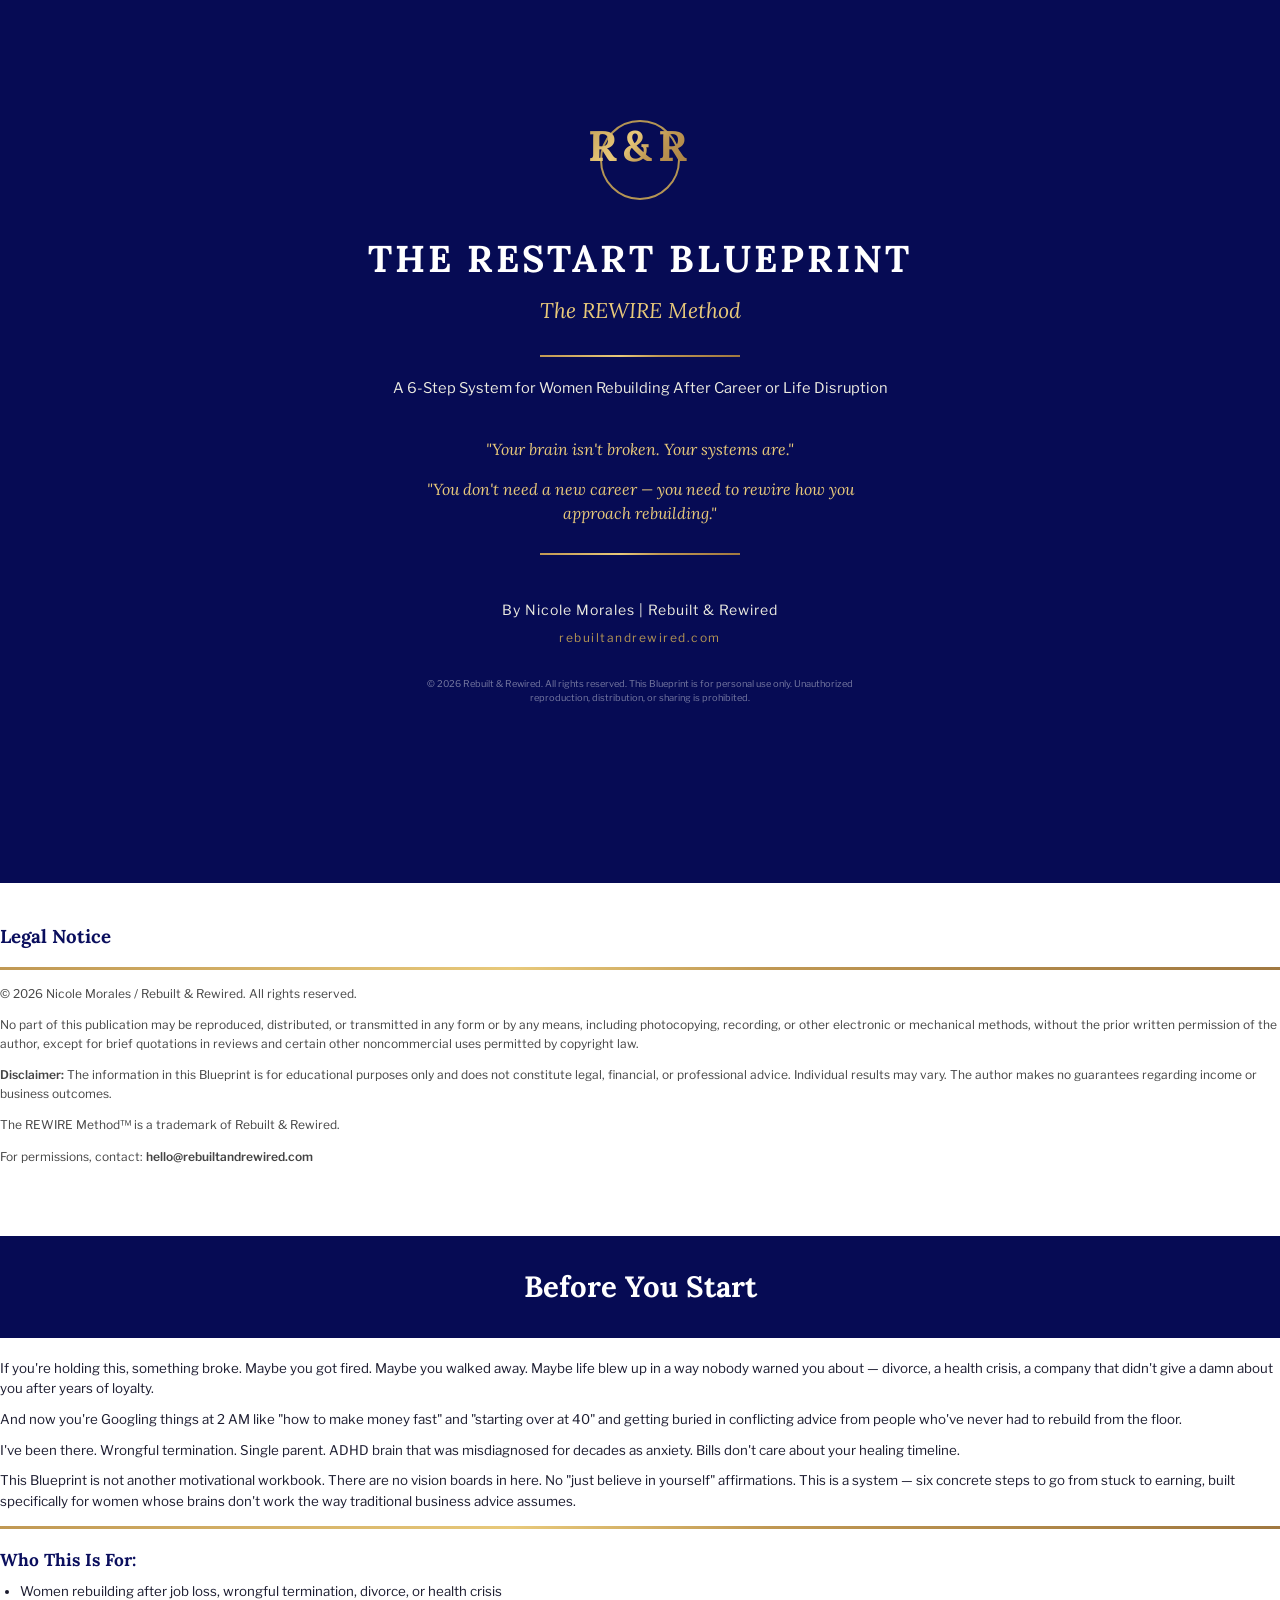
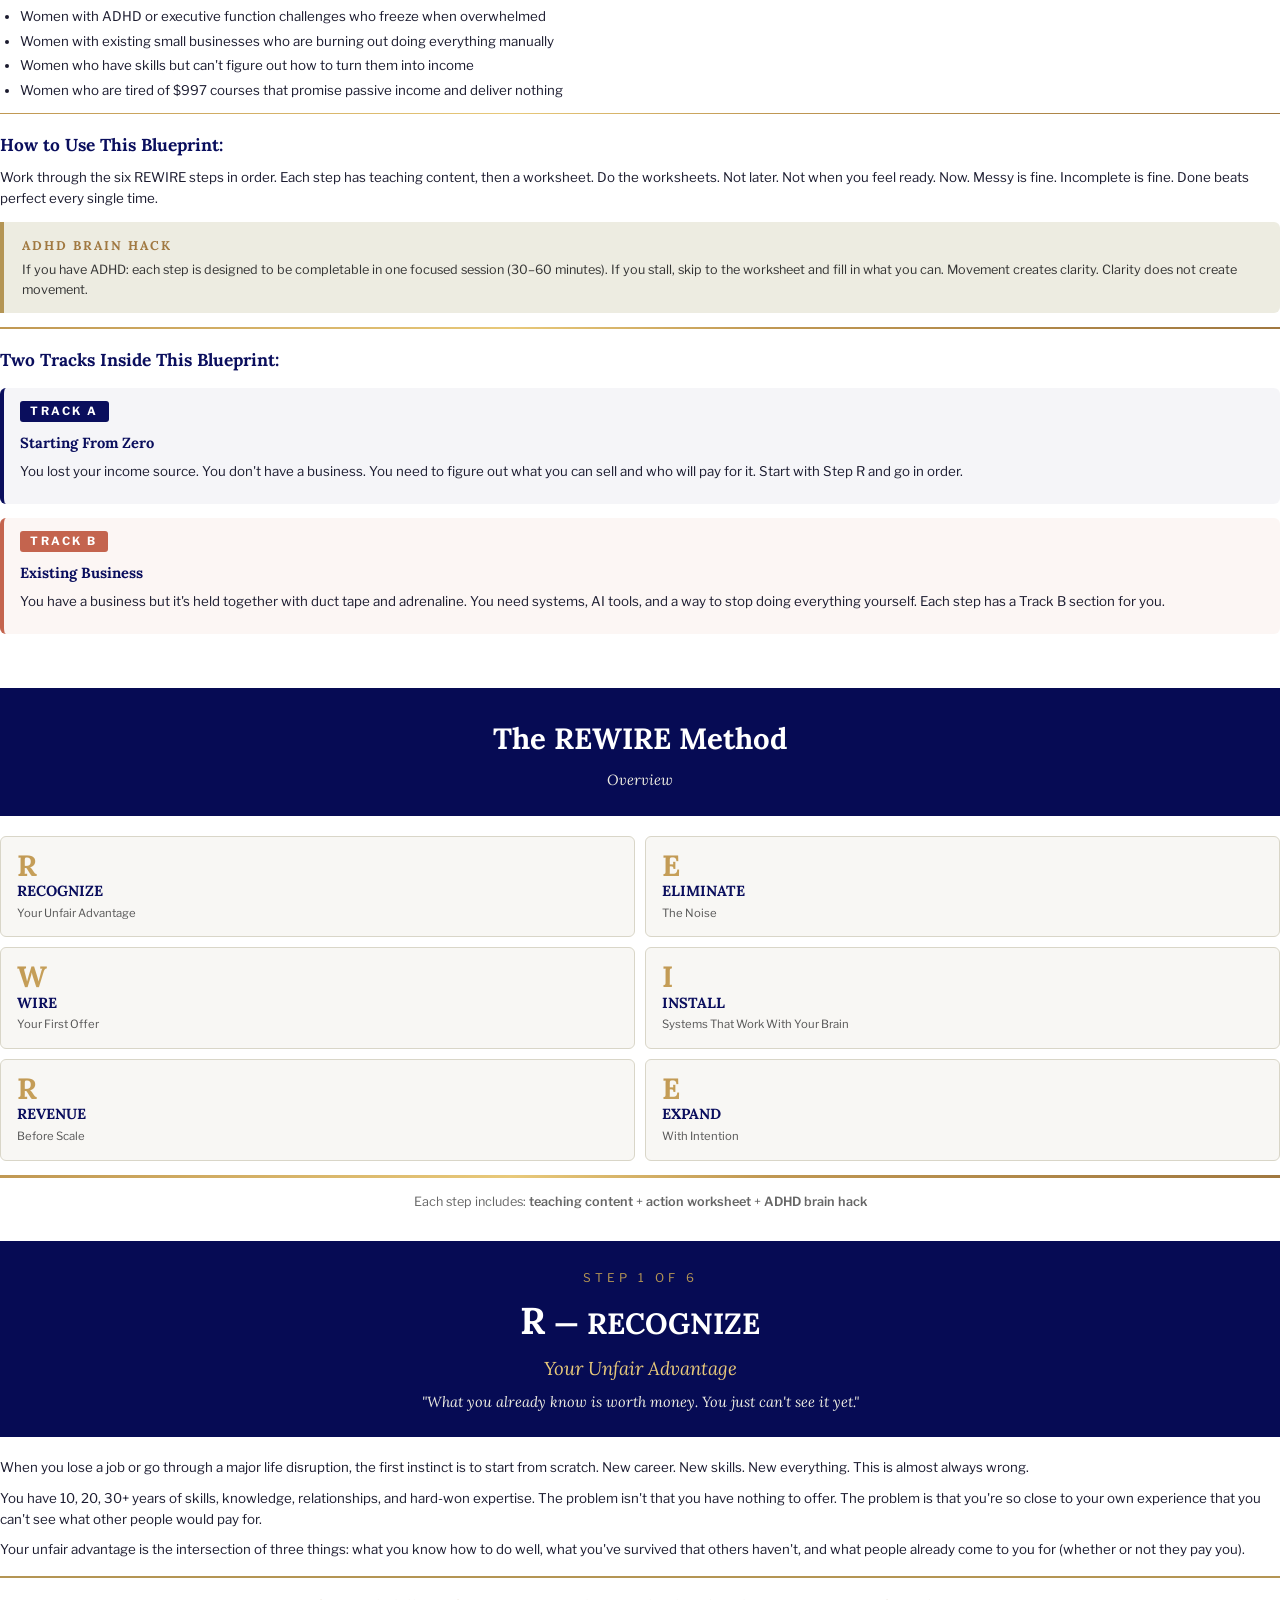
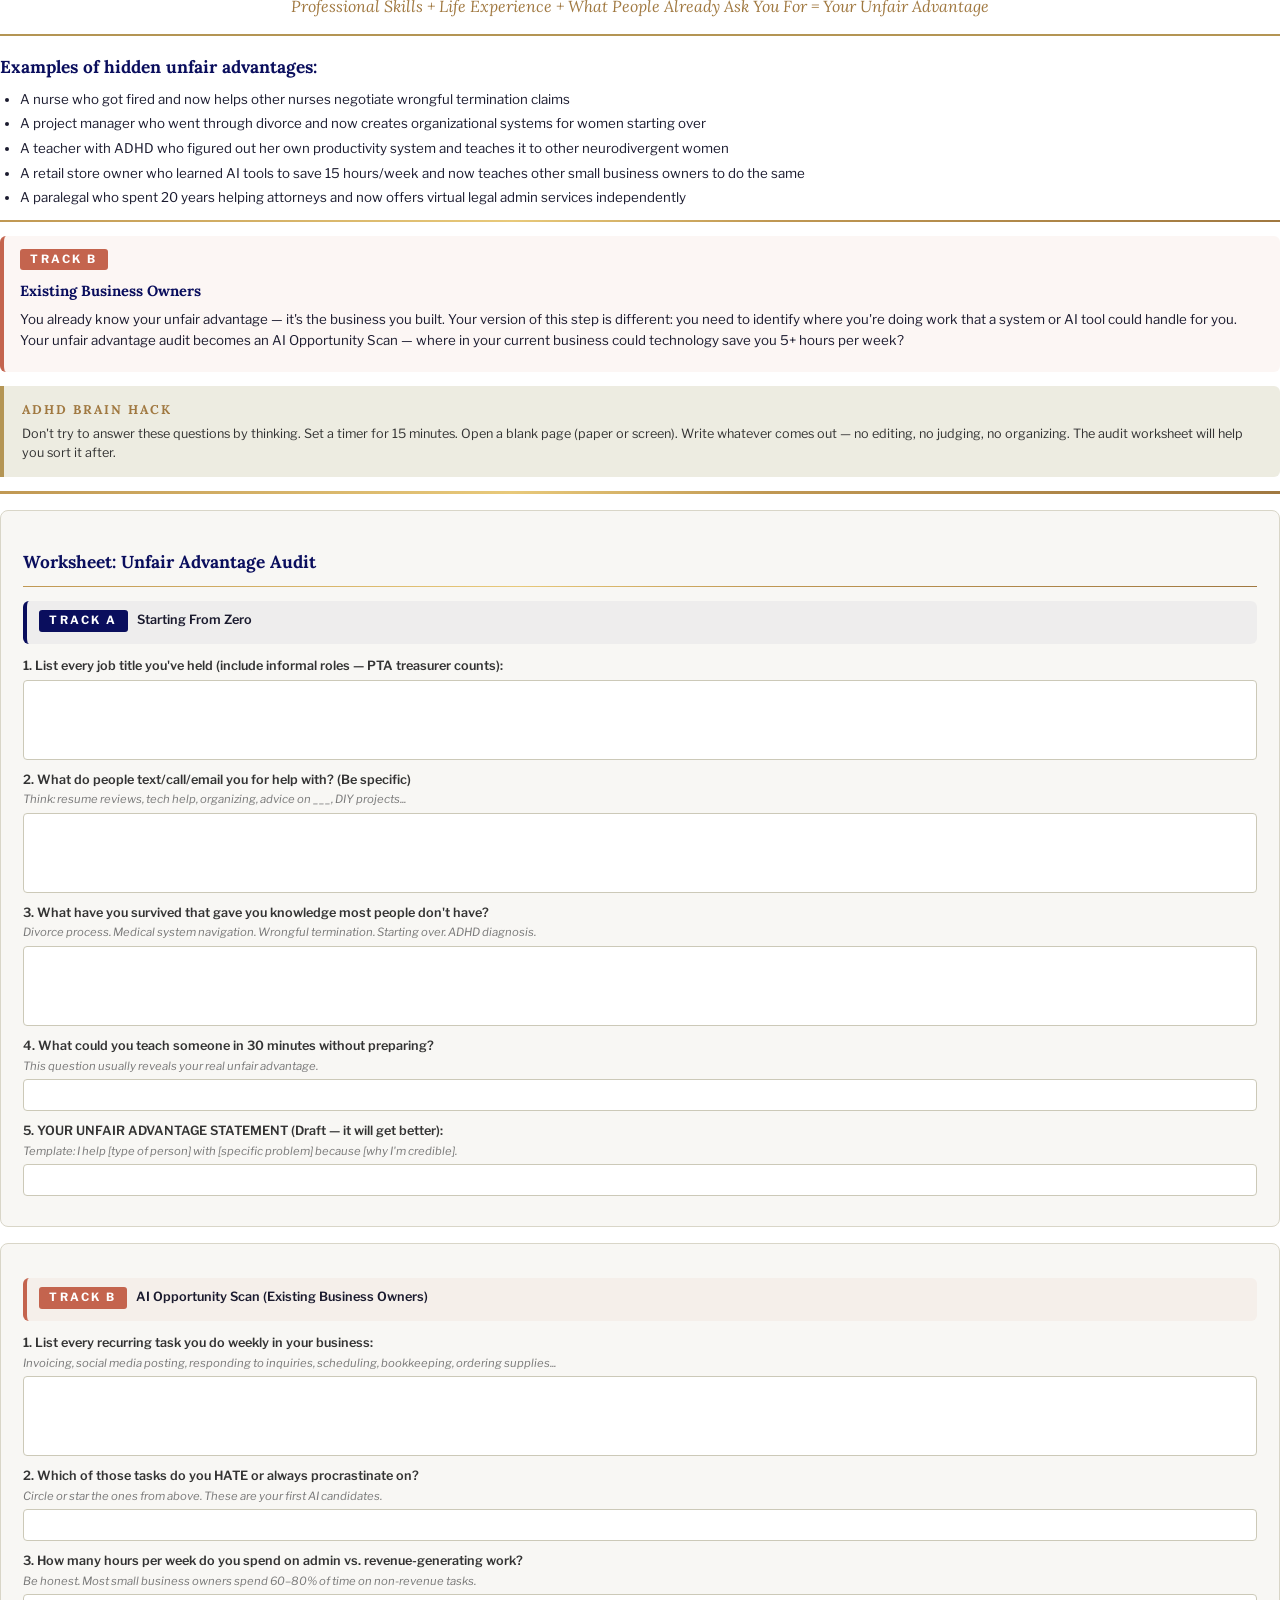
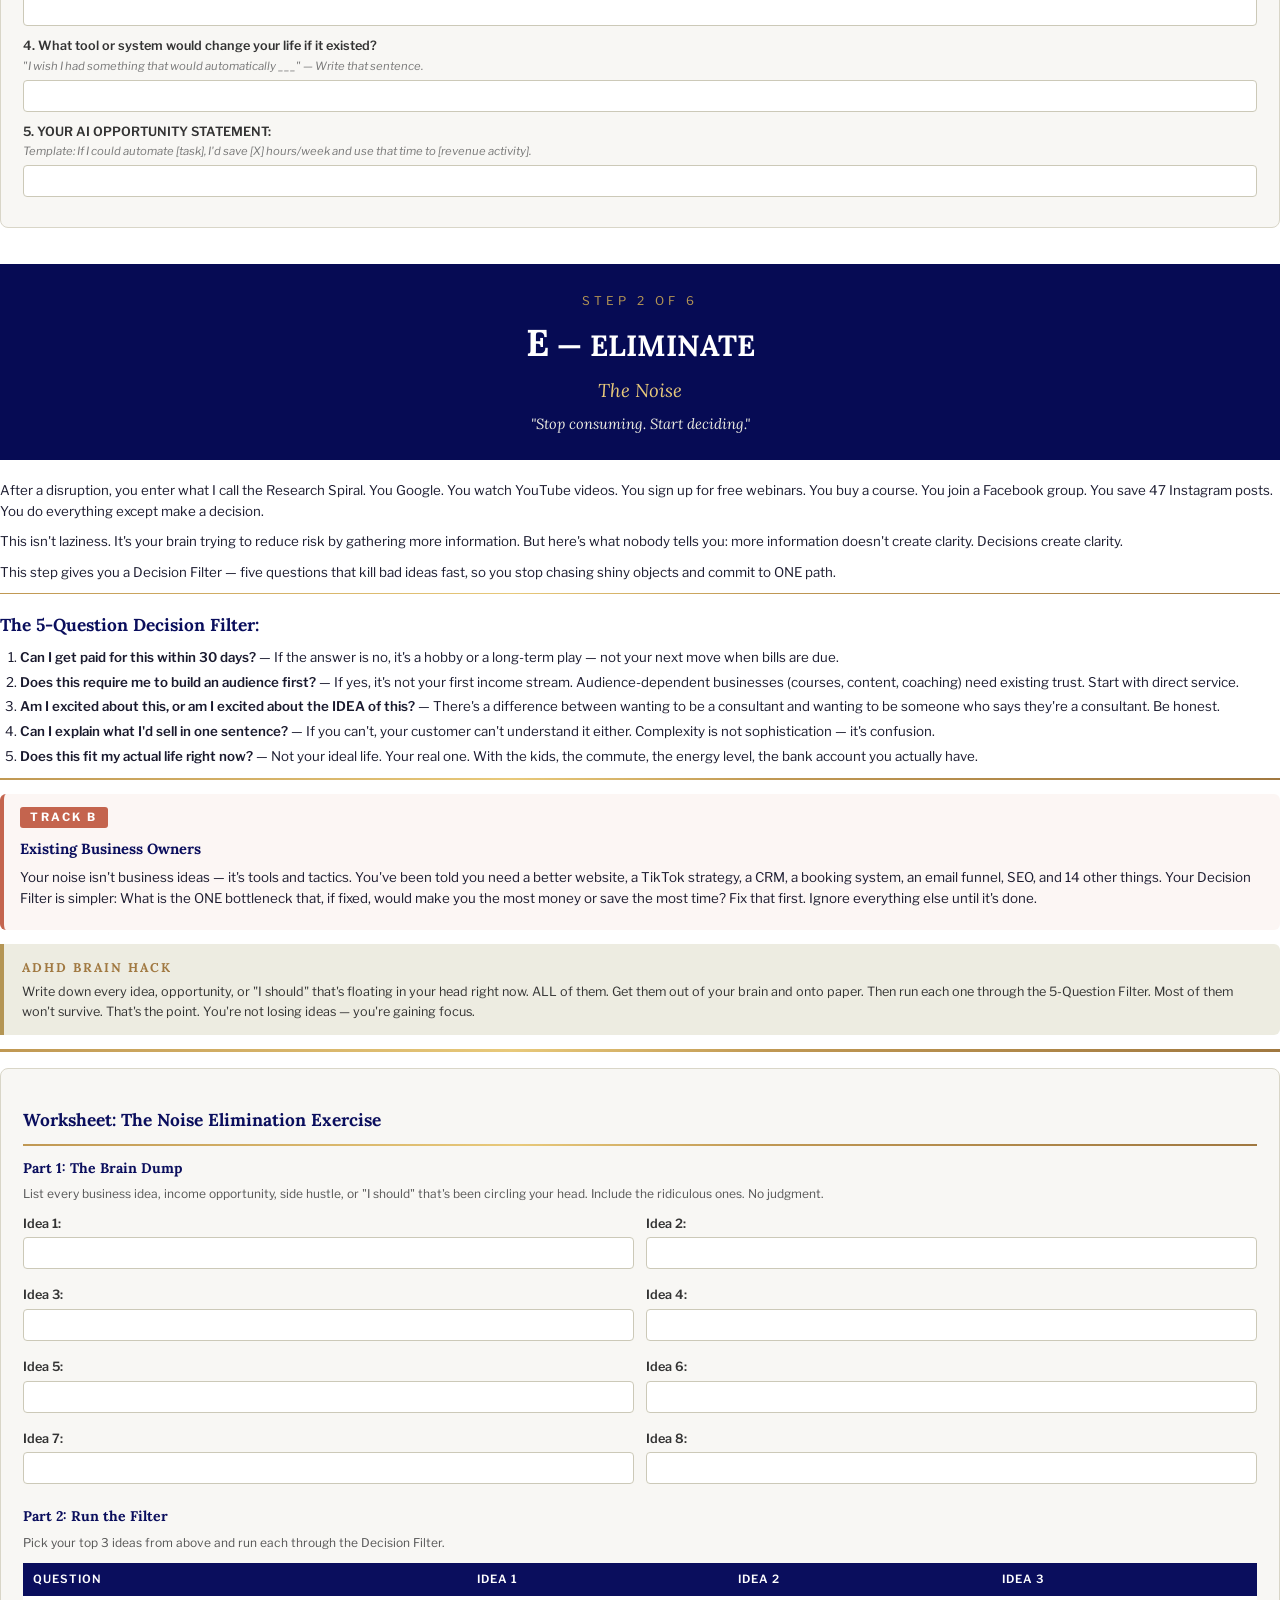
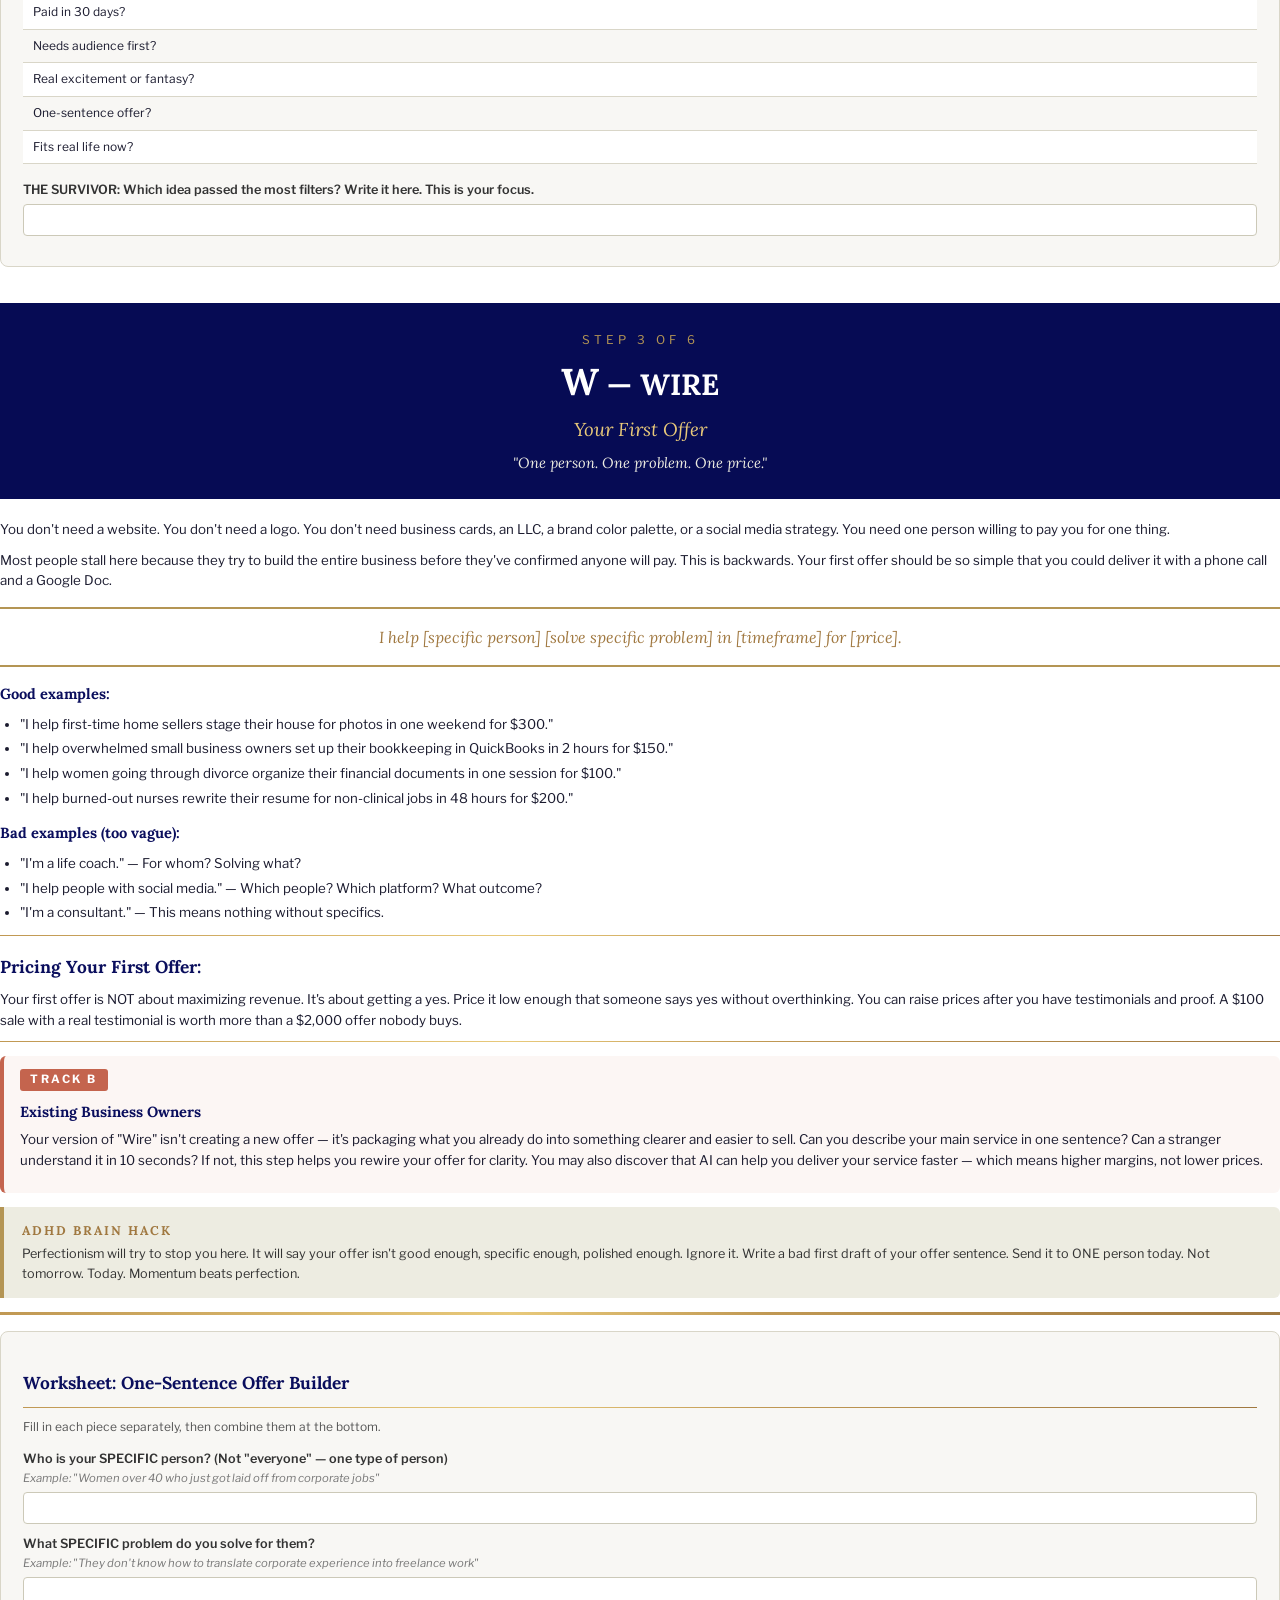
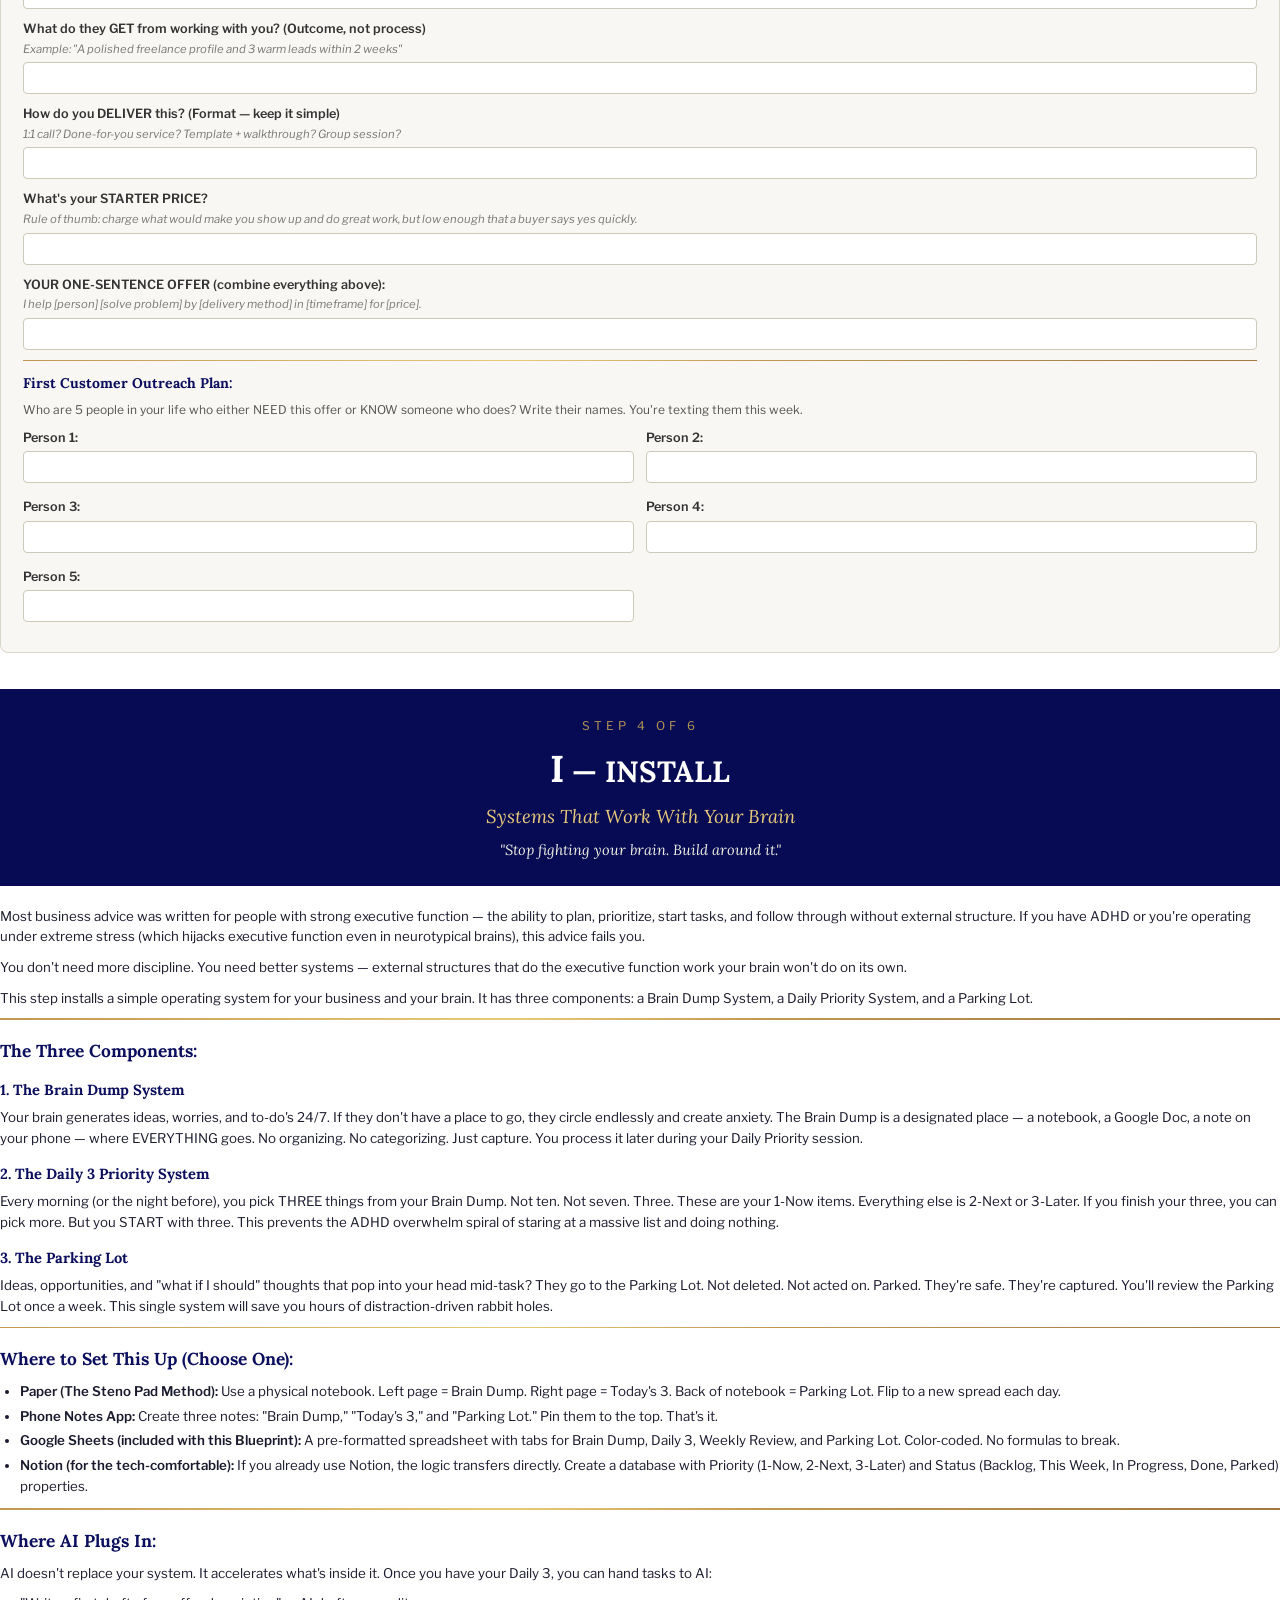
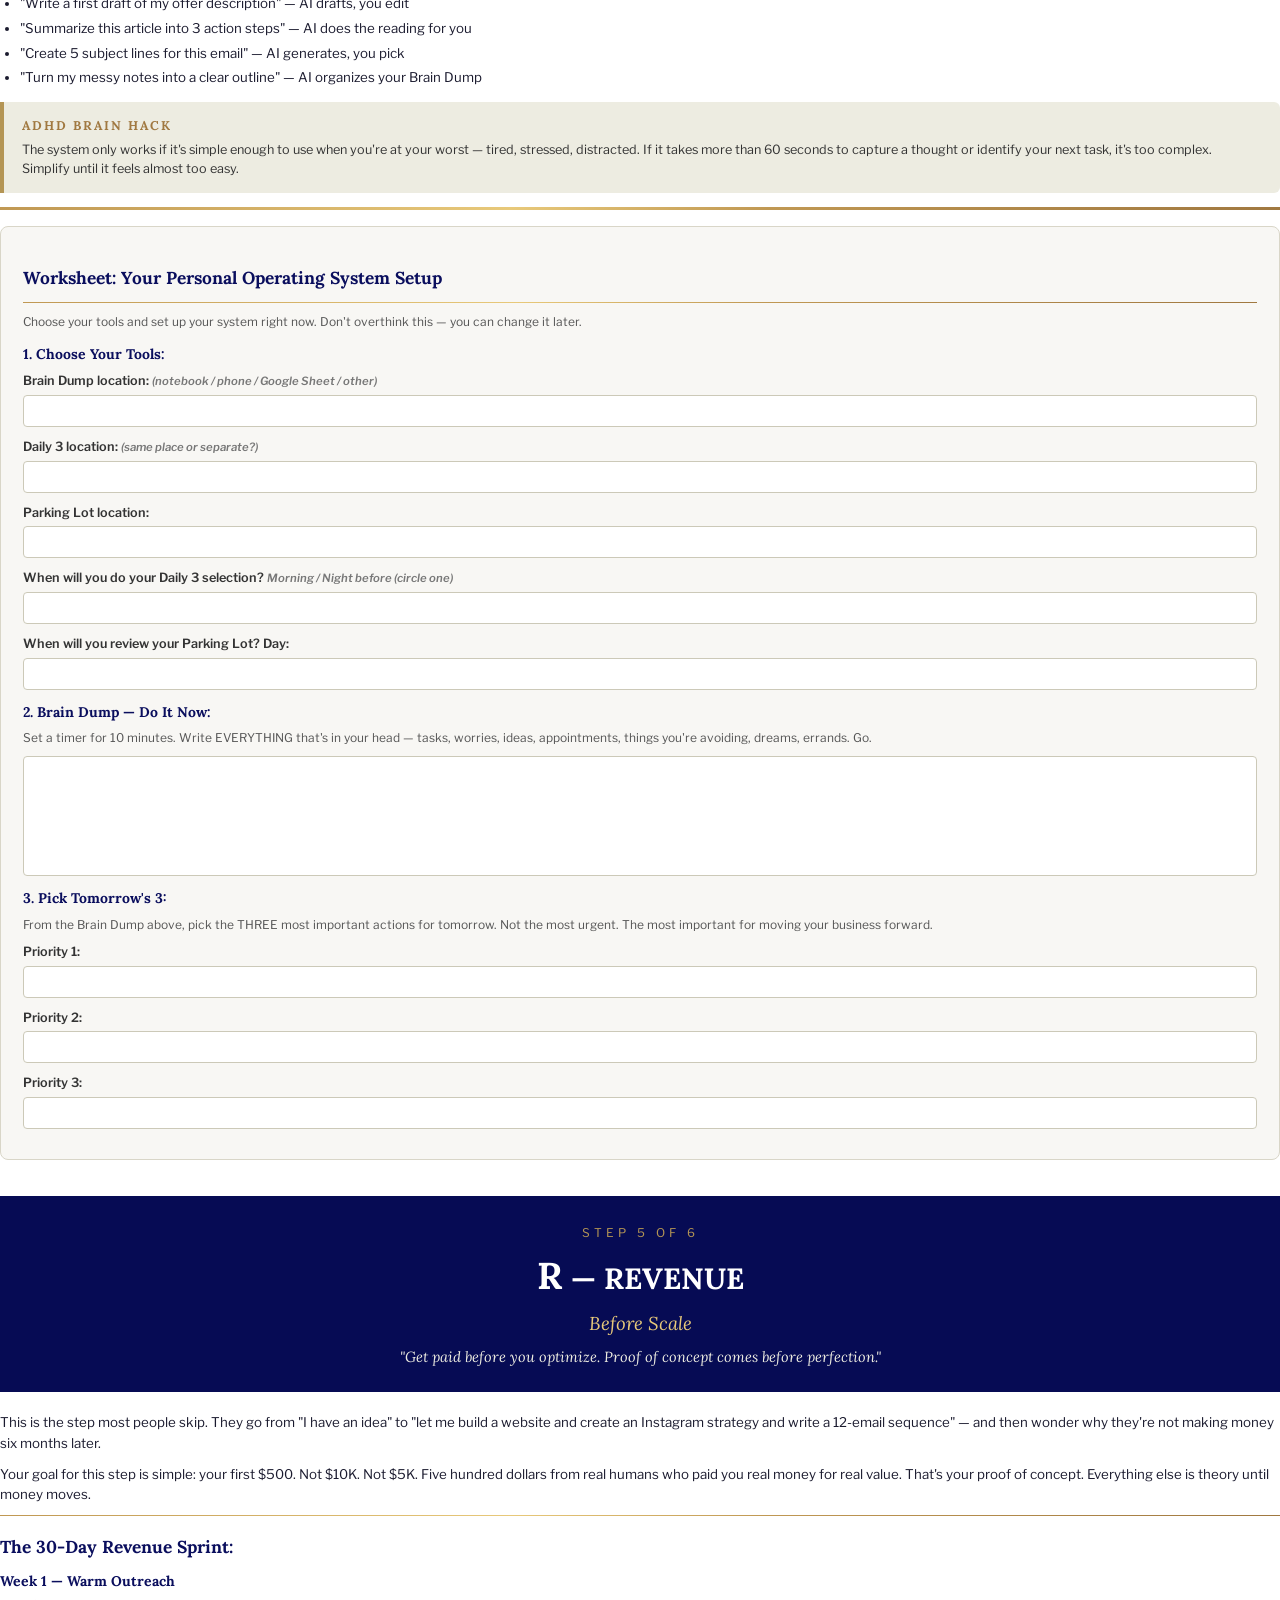
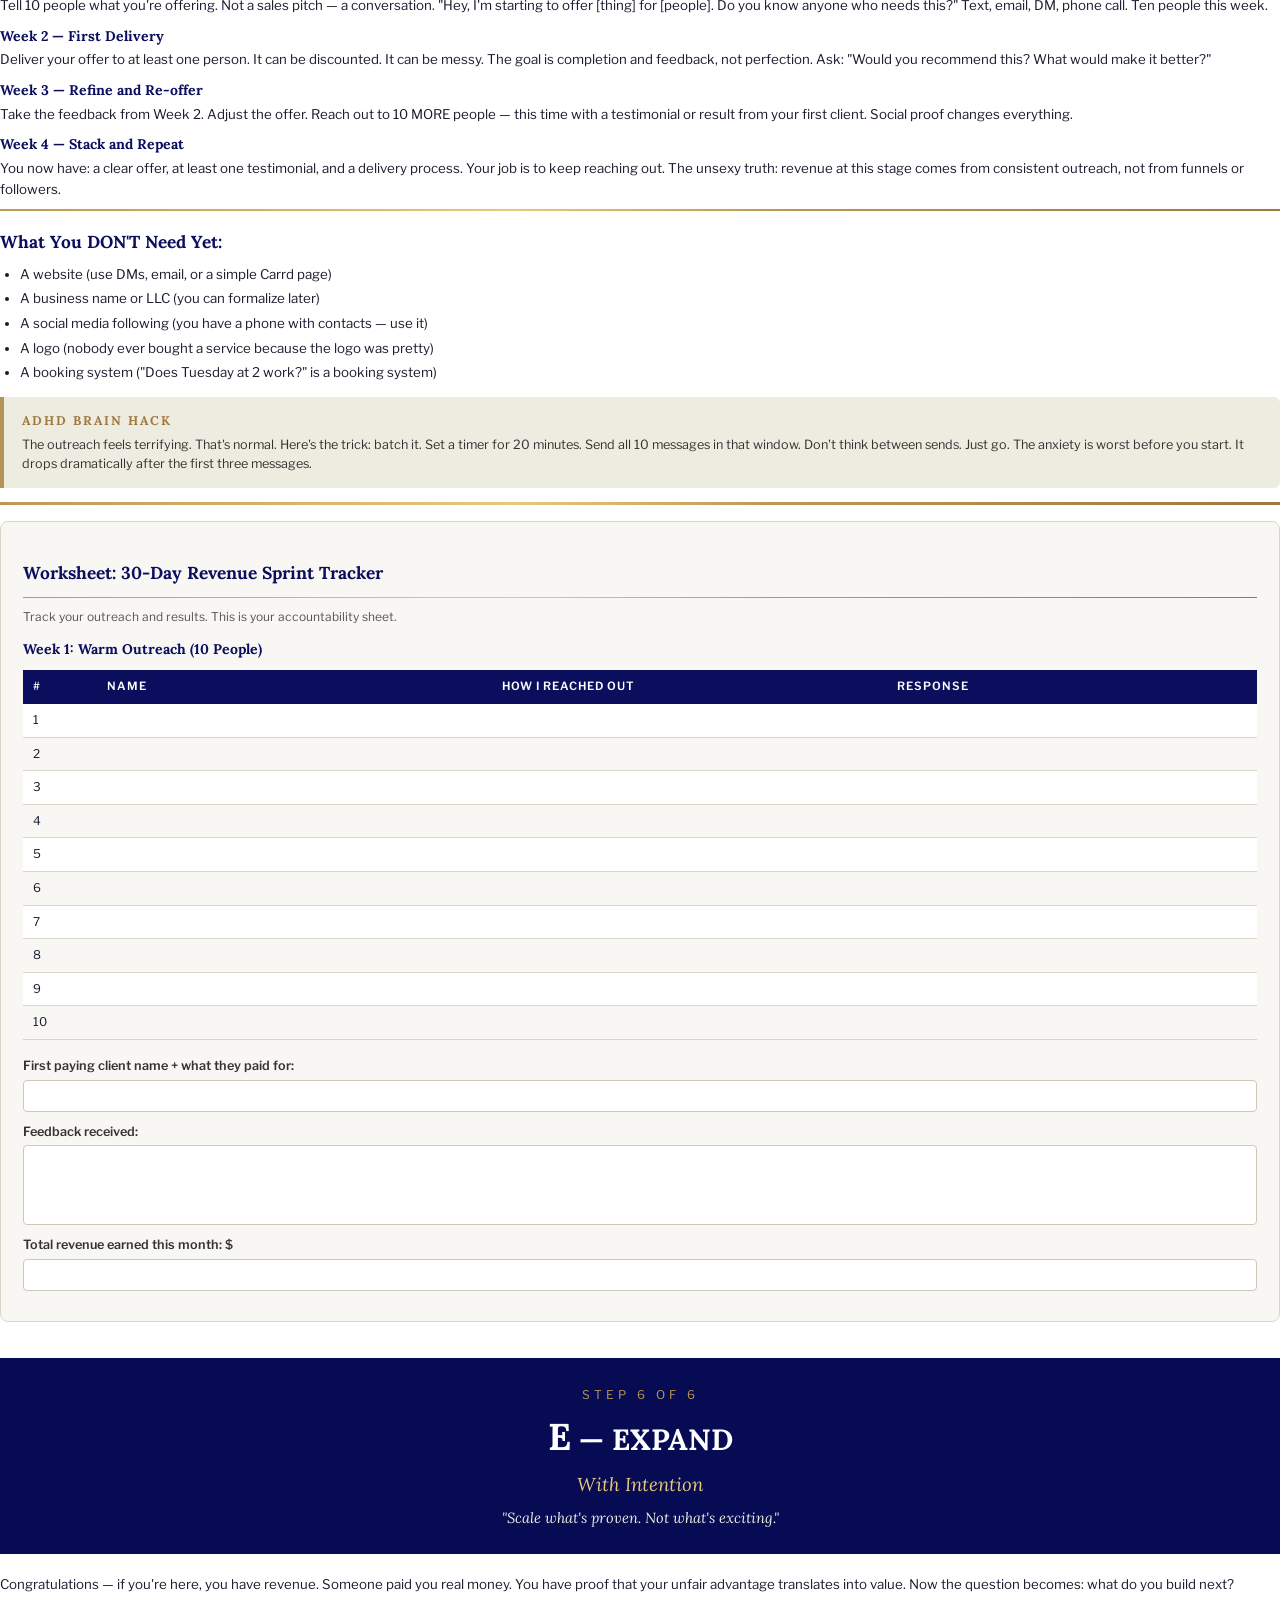
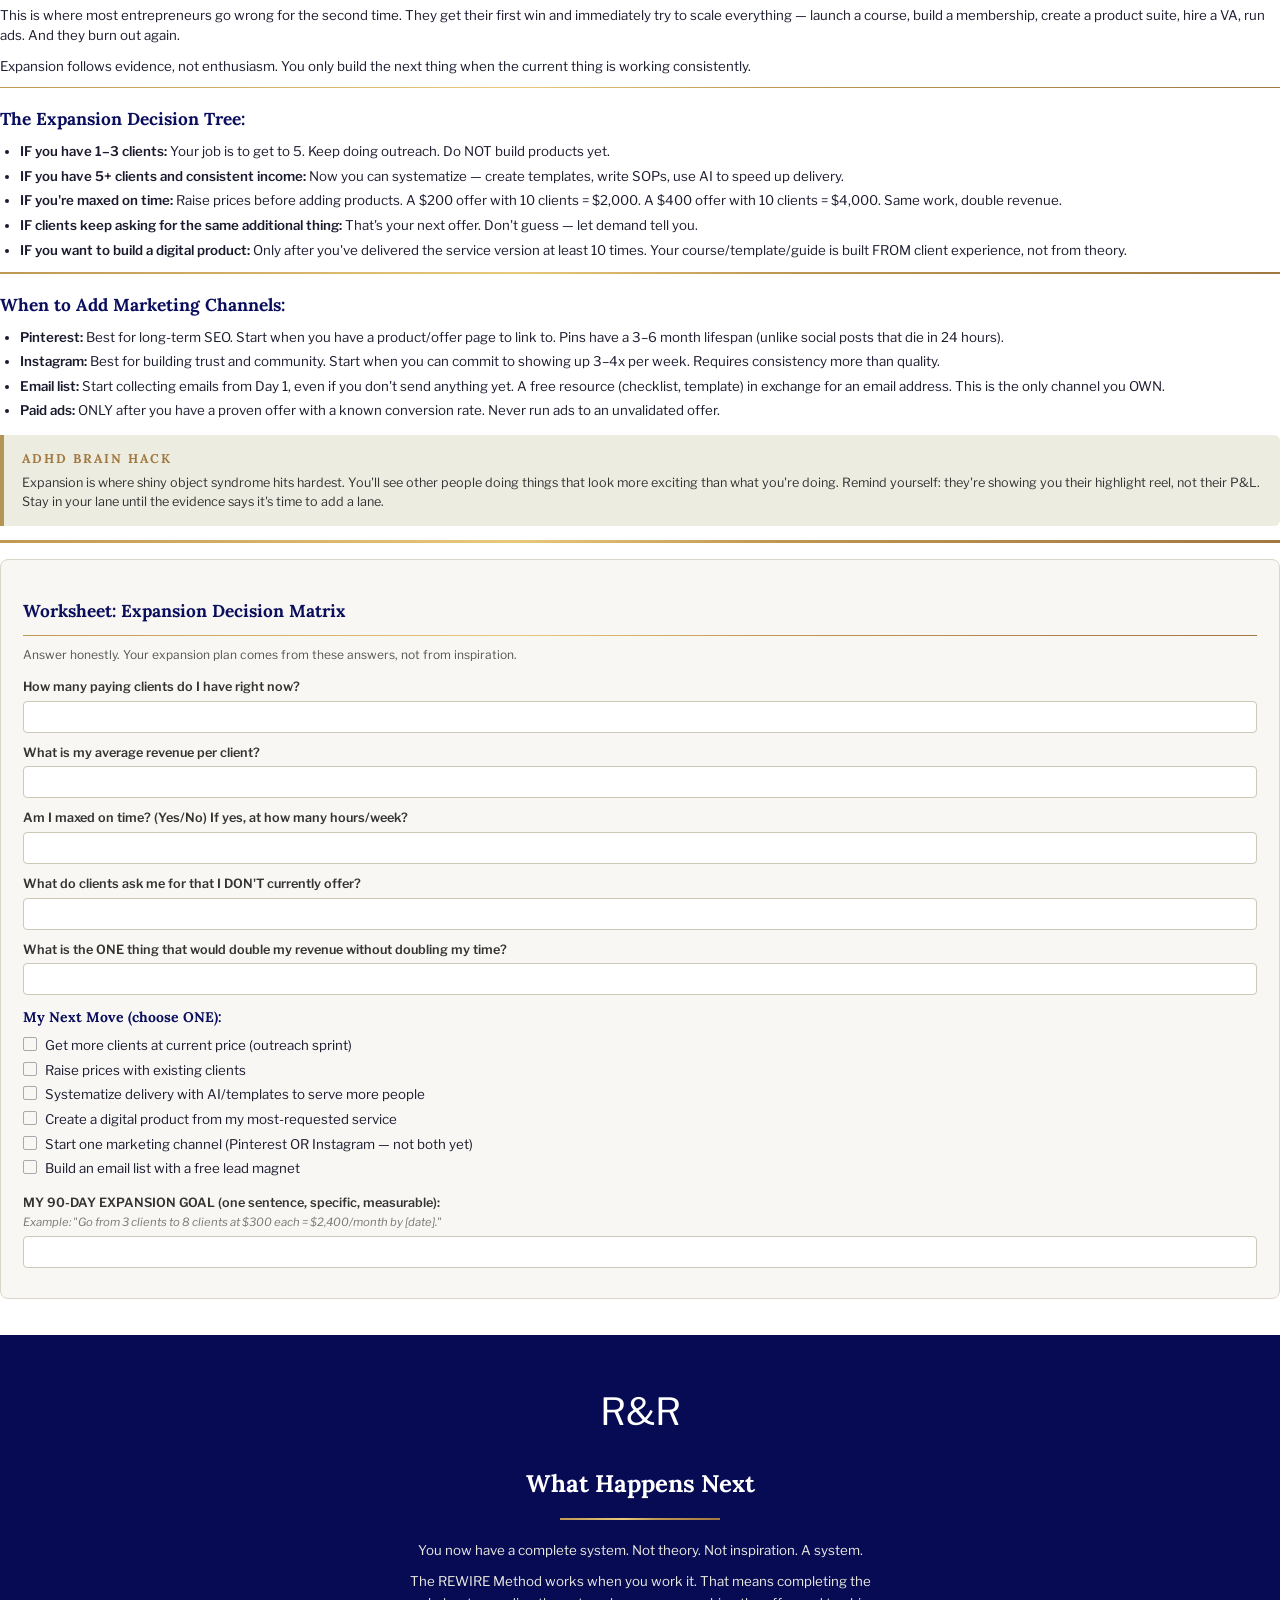
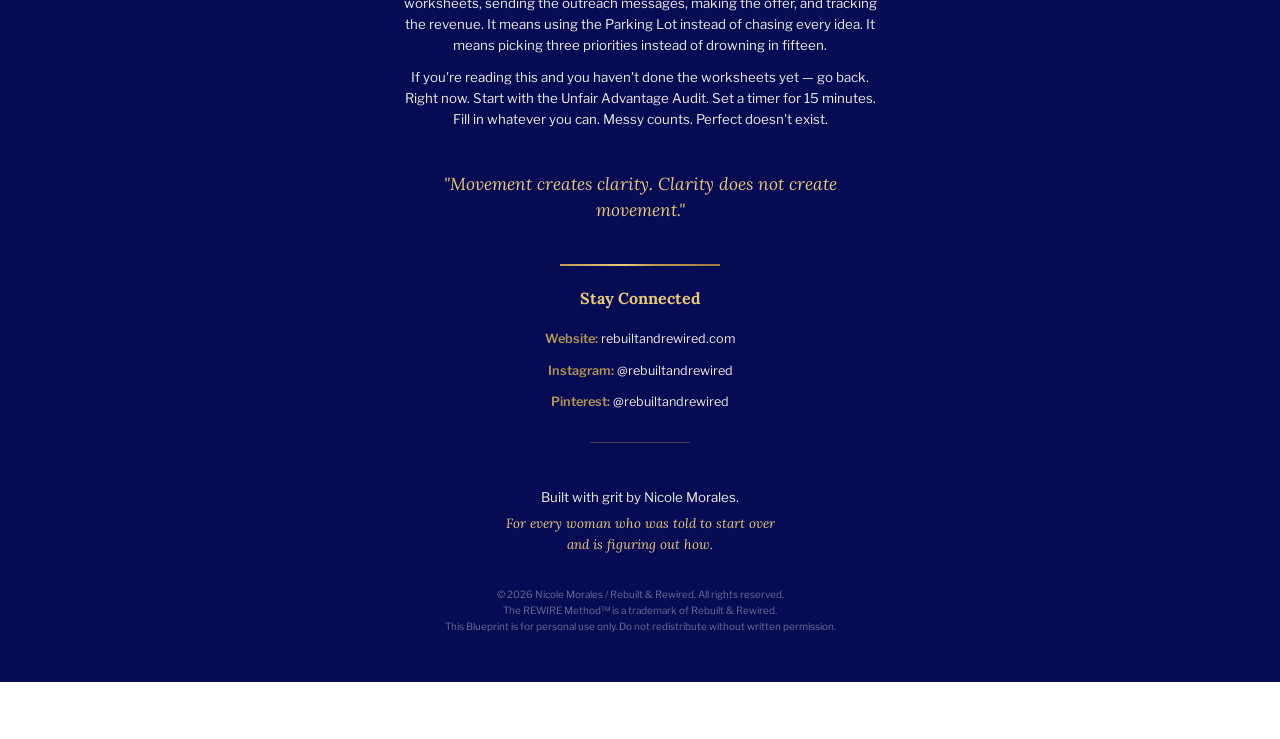
<file: docs/restart-blueprint-digital.html>
<!DOCTYPE html>
<html lang="en">
<head>
<meta charset="UTF-8">
<meta name="viewport" content="width=device-width, initial-scale=1.0">
<title>The Restart Blueprint — The REWIRE Method</title>
<style>
@import url('https://fonts.googleapis.com/css2?family=Lora:ital,wght@0,400;0,700;1,400;1,700&family=Libre+Franklin:ital,wght@0,300;0,400;0,600;0,700;1,400&display=swap');

/* ============ PAGE & PRINT SETUP ============ */
@page {
  size: letter;
  margin: 0.6in 0.75in;
}

@media print {
  body { -webkit-print-color-adjust: exact; print-color-adjust: exact; }
  .page-break { page-break-before: always; }
  .no-break { page-break-inside: avoid; }
}

/* ============ ROOT VARIABLES ============ */
:root {
  --navy: #0A0E5D;
  --navy-deep: #060b54;
  --gold: #B49554;
  --gold-light: #e8c97a;
  --gold-dark: #a07840;
  --cream: #EDECE1;
  --cream-light: #F8F7F4;
  --coral: #C4644E;
  --dark: #1A1A2E;
  --gold-gradient: linear-gradient(135deg, #c09853 0%, #e8c97a 40%, #c09853 60%, #a07840 100%);
}

/* ============ BASE ============ */
* { margin: 0; padding: 0; box-sizing: border-box; }

body {
  font-family: 'Libre Franklin', sans-serif;
  font-size: 10pt;
  line-height: 1.55;
  color: var(--dark);
  background: #fff;
}

h1, h2, h3, h4, h5 {
  font-family: 'Lora', Georgia, serif;
  font-weight: 700;
  color: var(--navy);
}

/* ============ UTILITIES ============ */
.gold-bar {
  height: 3px;
  background: var(--gold-gradient);
  border: none;
  margin: 14px 0;
}
.gold-bar-thick {
  height: 5px;
  background: var(--gold-gradient);
  border: none;
  margin: 18px 0;
}
.gold-bar-thin {
  height: 1.5px;
  background: var(--gold-gradient);
  border: none;
  margin: 10px 0;
}

/* ============ COVER PAGE ============ */
.cover {
  min-height: 9.8in;
  display: flex;
  flex-direction: column;
  align-items: center;
  justify-content: center;
  text-align: center;
  background: var(--navy-deep);
  color: #fff;
  padding: 0.5in 0.6in;
  margin: -0.6in -0.75in;
  margin-bottom: 0;
}
.cover .monogram {
  font-family: 'Lora', Georgia, serif;
  font-weight: 700;
  font-size: 32pt;
  letter-spacing: 6px;
  background: var(--gold-gradient);
  -webkit-background-clip: text;
  -webkit-text-fill-color: transparent;
  background-clip: text;
  margin-bottom: 28px;
}
.cover .monogram-border {
  width: 80px;
  height: 80px;
  border: 2.5px solid var(--gold);
  border-radius: 50%;
  display: flex;
  align-items: center;
  justify-content: center;
  margin: 0 auto 30px;
}
.cover h1 {
  font-size: 28pt;
  color: #fff;
  letter-spacing: 3px;
  text-transform: uppercase;
  margin-bottom: 6px;
}
.cover .subtitle {
  font-family: 'Lora', Georgia, serif;
  font-size: 16pt;
  font-style: italic;
  color: var(--gold-light);
  margin-bottom: 8px;
}
.cover .tagline {
  font-size: 11pt;
  color: var(--cream);
  max-width: 5.5in;
  margin: 0 auto 30px;
  line-height: 1.5;
}
.cover .gold-line {
  width: 200px;
  height: 2px;
  background: var(--gold-gradient);
  margin: 20px auto;
}
.cover .quote {
  font-family: 'Lora', Georgia, serif;
  font-style: italic;
  font-size: 12pt;
  color: var(--gold-light);
  max-width: 5in;
  margin: 8px auto;
  line-height: 1.5;
}
.cover .author {
  font-size: 10.5pt;
  color: var(--cream);
  margin-top: 24px;
  letter-spacing: 1px;
}
.cover .website {
  font-size: 9pt;
  color: var(--gold);
  margin-top: 8px;
  letter-spacing: 1.5px;
}
.cover .copyright {
  font-size: 7pt;
  color: rgba(255,255,255,0.45);
  max-width: 4.8in;
  margin-top: 30px;
  line-height: 1.5;
}

/* ============ FOOTER ============ */
@page {
  @bottom-center {
    content: "© 2026 Rebuilt & Rewired | rebuiltandrewired.com | All Rights Reserved";
    font-family: 'Libre Franklin', sans-serif;
    font-size: 7pt;
    color: #999;
  }
}
.page-footer {
  position: fixed;
  bottom: 0;
  left: 0;
  right: 0;
  text-align: center;
  font-size: 7pt;
  color: #999;
  padding: 8px 0;
}
.footer-inline {
  text-align: center;
  font-size: 7pt;
  color: #999;
  padding: 20px 0 4px;
  border-top: 1px solid #e0dfd4;
  margin-top: 30px;
}

/* ============ LEGAL PAGE ============ */
.legal {
  padding: 0.4in 0;
}
.legal h2 {
  font-size: 14pt;
  margin-bottom: 16px;
  color: var(--navy);
}
.legal p {
  font-size: 9pt;
  line-height: 1.6;
  margin-bottom: 12px;
  color: #444;
}

/* ============ SECTION HEADERS (Navy) ============ */
.section-header {
  background: var(--navy-deep);
  color: #fff;
  padding: 28px 30px 24px;
  margin: 0 -0.75in;
  margin-top: 0;
  text-align: center;
}
.section-header .step-label {
  font-family: 'Libre Franklin', sans-serif;
  font-size: 9pt;
  letter-spacing: 4px;
  text-transform: uppercase;
  color: var(--gold);
  margin-bottom: 4px;
}
.section-header h2 {
  font-size: 22pt;
  color: #fff;
  margin-bottom: 4px;
}
.section-header .step-word {
  font-size: 14pt;
  color: var(--gold-light);
  font-family: 'Lora', Georgia, serif;
  font-style: italic;
}
.section-header .step-subtitle {
  font-family: 'Lora', Georgia, serif;
  font-style: italic;
  font-size: 11pt;
  color: var(--cream);
  margin-top: 8px;
}

/* ============ CONTENT ============ */
.content {
  padding: 20px 0;
}
.content p {
  margin-bottom: 10px;
}
.content h3 {
  font-size: 13pt;
  color: var(--navy);
  margin: 18px 0 8px;
}
.content h4 {
  font-size: 11pt;
  color: var(--navy);
  margin: 14px 0 6px;
}
.content ul, .content ol {
  margin: 8px 0 12px 20px;
}
.content li {
  margin-bottom: 4px;
}

/* ============ PULL QUOTE ============ */
.pull-quote {
  font-family: 'Lora', Georgia, serif;
  font-style: italic;
  font-size: 12pt;
  color: var(--gold-dark);
  text-align: center;
  padding: 16px 30px;
  margin: 16px 0;
  border-top: 2px solid var(--gold);
  border-bottom: 2px solid var(--gold);
  line-height: 1.5;
}

/* ============ ADHD CALLOUT ============ */
.adhd-callout {
  background: var(--cream);
  border-left: 4px solid var(--gold);
  padding: 14px 18px;
  margin: 14px 0;
  border-radius: 0 6px 6px 0;
}
.adhd-callout .callout-label {
  font-family: 'Lora', Georgia, serif;
  font-weight: 700;
  font-size: 9.5pt;
  color: var(--gold-dark);
  text-transform: uppercase;
  letter-spacing: 2px;
  margin-bottom: 4px;
}
.adhd-callout p {
  font-size: 9.5pt;
  color: #333;
  margin-bottom: 0;
}

/* ============ TRACK LABELS ============ */
.track-section {
  margin: 14px 0;
  padding: 12px 16px;
  border-radius: 6px;
}
.track-a {
  background: rgba(10, 14, 93, 0.04);
  border-left: 4px solid var(--navy);
}
.track-b {
  background: rgba(196, 100, 78, 0.06);
  border-left: 4px solid var(--coral);
}
.track-label {
  font-family: 'Libre Franklin', sans-serif;
  font-weight: 700;
  font-size: 8.5pt;
  text-transform: uppercase;
  letter-spacing: 2.5px;
  margin-bottom: 4px;
  display: inline-block;
  padding: 2px 10px;
  border-radius: 3px;
}
.track-label-a {
  background: var(--navy);
  color: #fff;
}
.track-label-b {
  background: var(--coral);
  color: #fff;
}

/* ============ WORKSHEETS ============ */
.worksheet {
  background: var(--cream-light);
  border: 1.5px solid #d9d6c8;
  border-radius: 8px;
  padding: 20px 22px;
  margin: 16px 0;
}
.worksheet h3 {
  font-size: 13pt;
  color: var(--navy);
  margin-bottom: 4px;
}
.worksheet h4 {
  font-size: 10.5pt;
  color: var(--navy);
  margin: 12px 0 6px;
}
.worksheet-field {
  background: #fff;
  border: 1px solid #ccc9b8;
  border-radius: 4px;
  min-height: 32px;
  padding: 6px 10px;
  margin: 4px 0 10px;
  font-size: 9pt;
  color: #888;
}
.worksheet-field-large {
  min-height: 80px;
}
.worksheet-field-xl {
  min-height: 120px;
}
.worksheet label {
  font-size: 9.5pt;
  font-weight: 600;
  color: #333;
  display: block;
  margin-bottom: 2px;
}
.worksheet .hint {
  font-size: 8.5pt;
  color: #777;
  font-style: italic;
  margin-bottom: 4px;
}

/* ============ TABLES ============ */
.styled-table {
  width: 100%;
  border-collapse: collapse;
  margin: 10px 0 16px;
  font-size: 9pt;
}
.styled-table thead th {
  background: var(--navy);
  color: #fff;
  font-family: 'Libre Franklin', sans-serif;
  font-weight: 600;
  font-size: 8.5pt;
  text-transform: uppercase;
  letter-spacing: 1px;
  padding: 8px 10px;
  text-align: left;
}
.styled-table tbody td {
  padding: 7px 10px;
  border-bottom: 1px solid #d9d6c8;
  background: #fff;
}
.styled-table tbody tr:nth-child(even) td {
  background: var(--cream-light);
}

/* ============ OVERVIEW GRID ============ */
.rewire-grid {
  display: grid;
  grid-template-columns: 1fr 1fr;
  gap: 10px;
  margin: 14px 0;
}
.rewire-card {
  background: var(--cream-light);
  border: 1.5px solid #d9d6c8;
  border-radius: 6px;
  padding: 14px 16px;
}
.rewire-card .letter {
  font-family: 'Lora', Georgia, serif;
  font-weight: 700;
  font-size: 22pt;
  background: var(--gold-gradient);
  -webkit-background-clip: text;
  -webkit-text-fill-color: transparent;
  background-clip: text;
  line-height: 1;
}
.rewire-card .word {
  font-family: 'Lora', Georgia, serif;
  font-weight: 700;
  font-size: 11pt;
  color: var(--navy);
}
.rewire-card .desc {
  font-size: 8.5pt;
  color: #555;
  margin-top: 2px;
}

/* ============ NUMBERED LIST (Revenue Sprint) ============ */
.sprint-week {
  margin: 10px 0;
  padding-left: 0;
}
.sprint-week .week-label {
  font-family: 'Lora', Georgia, serif;
  font-weight: 700;
  font-size: 10.5pt;
  color: var(--navy);
}
.sprint-week p {
  margin: 2px 0 8px;
}

/* ============ CHECKLIST ============ */
.checklist-item {
  display: flex;
  align-items: flex-start;
  margin: 4px 0;
}
.checklist-box {
  width: 14px;
  height: 14px;
  border: 1.5px solid #aaa;
  border-radius: 2px;
  flex-shrink: 0;
  margin-right: 8px;
  margin-top: 2px;
}

/* ============ BACK PAGE ============ */
.back-page {
  min-height: 9in;
  display: flex;
  flex-direction: column;
  align-items: center;
  justify-content: center;
  text-align: center;
  background: var(--navy-deep);
  color: #fff;
  padding: 0.5in 0.6in;
  margin: 0 -0.75in -0.6in;
}
.back-page p {
  max-width: 5in;
  line-height: 1.6;
}
.back-page .closing-quote {
  font-family: 'Lora', Georgia, serif;
  font-style: italic;
  font-size: 13pt;
  color: var(--gold-light);
  margin: 20px auto;
  max-width: 4.5in;
}
.back-page .links {
  font-size: 9.5pt;
  color: var(--cream);
  margin: 6px 0;
}
.back-page .links strong {
  color: var(--gold);
}
.back-page .built-line {
  font-size: 10pt;
  color: var(--cream);
  margin-top: 20px;
  line-height: 1.6;
}
.back-page .dedication {
  font-family: 'Lora', Georgia, serif;
  font-style: italic;
  font-size: 10pt;
  color: var(--gold-light);
  margin-top: 6px;
}
.back-page .final-copyright {
  font-size: 7.5pt;
  color: rgba(255,255,255,0.4);
  margin-top: 30px;
  line-height: 1.6;
}

/* ============ INLINE EMPHASIS ============ */
.gold-text {
  color: var(--gold-dark);
  font-weight: 600;
}
.navy-text {
  color: var(--navy);
  font-weight: 600;
}

strong {
  font-weight: 600;
}
em {
  font-style: italic;
}

/* Fix margins for print full-bleed sections */
.full-bleed {
  margin-left: -0.75in;
  margin-right: -0.75in;
  padding-left: 0.75in;
  padding-right: 0.75in;
}
</style>
</head>
<body>

<!-- ================================================================ -->
<!-- COVER PAGE -->
<!-- ================================================================ -->
<div class="cover">
  <div class="monogram-border">
    <div class="monogram">R&R</div>
  </div>
  <h1>The Restart Blueprint</h1>
  <div class="subtitle">The REWIRE Method</div>
  <div class="gold-line"></div>
  <div class="tagline">A 6-Step System for Women Rebuilding After Career or Life Disruption</div>
  <div class="quote">"Your brain isn't broken. Your systems are."</div>
  <div class="quote">"You don't need a new career — you need to rewire how you approach rebuilding."</div>
  <div class="gold-line"></div>
  <div class="author">By Nicole Morales | Rebuilt &amp; Rewired</div>
  <div class="website">rebuiltandrewired.com</div>
  <div class="copyright">© 2026 Rebuilt &amp; Rewired. All rights reserved. This Blueprint is for personal use only. Unauthorized reproduction, distribution, or sharing is prohibited.</div>
</div>

<!-- ================================================================ -->
<!-- LEGAL PAGE -->
<!-- ================================================================ -->
<div class="page-break"></div>
<div class="legal">
  <h2>Legal Notice</h2>
  <hr class="gold-bar">
  <p>© 2026 Nicole Morales / Rebuilt &amp; Rewired. All rights reserved.</p>
  <p>No part of this publication may be reproduced, distributed, or transmitted in any form or by any means, including photocopying, recording, or other electronic or mechanical methods, without the prior written permission of the author, except for brief quotations in reviews and certain other noncommercial uses permitted by copyright law.</p>
  <p><strong>Disclaimer:</strong> The information in this Blueprint is for educational purposes only and does not constitute legal, financial, or professional advice. Individual results may vary. The author makes no guarantees regarding income or business outcomes.</p>
  <p>The REWIRE Method™ is a trademark of Rebuilt &amp; Rewired.</p>
  <p>For permissions, contact: <strong>hello@rebuiltandrewired.com</strong></p>
</div>

<!-- ================================================================ -->
<!-- BEFORE YOU START -->
<!-- ================================================================ -->
<div class="page-break"></div>
<div class="content">
  <div class="section-header full-bleed" style="margin-bottom: 20px;">
    <h2>Before You Start</h2>
  </div>

  <p>If you're holding this, something broke. Maybe you got fired. Maybe you walked away. Maybe life blew up in a way nobody warned you about — divorce, a health crisis, a company that didn't give a damn about you after years of loyalty.</p>

  <p>And now you're Googling things at 2 AM like "how to make money fast" and "starting over at 40" and getting buried in conflicting advice from people who've never had to rebuild from the floor.</p>

  <p>I've been there. Wrongful termination. Single parent. ADHD brain that was misdiagnosed for decades as anxiety. Bills don't care about your healing timeline.</p>

  <p>This Blueprint is not another motivational workbook. There are no vision boards in here. No "just believe in yourself" affirmations. This is a system — six concrete steps to go from stuck to earning, built specifically for women whose brains don't work the way traditional business advice assumes.</p>

  <hr class="gold-bar">

  <h3>Who This Is For:</h3>
  <ul>
    <li>Women rebuilding after job loss, wrongful termination, divorce, or health crisis</li>
    <li>Women with ADHD or executive function challenges who freeze when overwhelmed</li>
    <li>Women with existing small businesses who are burning out doing everything manually</li>
    <li>Women who have skills but can't figure out how to turn them into income</li>
    <li>Women who are tired of $997 courses that promise passive income and deliver nothing</li>
  </ul>

  <hr class="gold-bar-thin">

  <h3>How to Use This Blueprint:</h3>
  <p>Work through the six REWIRE steps in order. Each step has teaching content, then a worksheet. Do the worksheets. Not later. Not when you feel ready. Now. Messy is fine. Incomplete is fine. Done beats perfect every single time.</p>

  <div class="adhd-callout">
    <div class="callout-label">ADHD Brain Hack</div>
    <p>If you have ADHD: each step is designed to be completable in one focused session (30–60 minutes). If you stall, skip to the worksheet and fill in what you can. Movement creates clarity. Clarity does not create movement.</p>
  </div>

  <hr class="gold-bar-thin">

  <h3>Two Tracks Inside This Blueprint:</h3>

  <div class="track-section track-a">
    <span class="track-label track-label-a">Track A</span>
    <h4 style="margin-top: 6px;">Starting From Zero</h4>
    <p>You lost your income source. You don't have a business. You need to figure out what you can sell and who will pay for it. Start with Step R and go in order.</p>
  </div>

  <div class="track-section track-b">
    <span class="track-label track-label-b">Track B</span>
    <h4 style="margin-top: 6px;">Existing Business</h4>
    <p>You have a business but it's held together with duct tape and adrenaline. You need systems, AI tools, and a way to stop doing everything yourself. Each step has a Track B section for you.</p>
  </div>
</div>

<!-- ================================================================ -->
<!-- THE REWIRE METHOD OVERVIEW -->
<!-- ================================================================ -->
<div class="page-break"></div>
<div class="content">
  <div class="section-header full-bleed" style="margin-bottom: 20px;">
    <h2>The REWIRE Method</h2>
    <div class="step-subtitle">Overview</div>
  </div>

  <div class="rewire-grid">
    <div class="rewire-card">
      <div class="letter">R</div>
      <div class="word">RECOGNIZE</div>
      <div class="desc">Your Unfair Advantage</div>
    </div>
    <div class="rewire-card">
      <div class="letter">E</div>
      <div class="word">ELIMINATE</div>
      <div class="desc">The Noise</div>
    </div>
    <div class="rewire-card">
      <div class="letter">W</div>
      <div class="word">WIRE</div>
      <div class="desc">Your First Offer</div>
    </div>
    <div class="rewire-card">
      <div class="letter">I</div>
      <div class="word">INSTALL</div>
      <div class="desc">Systems That Work With Your Brain</div>
    </div>
    <div class="rewire-card">
      <div class="letter">R</div>
      <div class="word">REVENUE</div>
      <div class="desc">Before Scale</div>
    </div>
    <div class="rewire-card">
      <div class="letter">E</div>
      <div class="word">EXPAND</div>
      <div class="desc">With Intention</div>
    </div>
  </div>

  <hr class="gold-bar">

  <p style="text-align: center; font-size: 9.5pt; color: #666;">Each step includes: <strong>teaching content</strong> + <strong>action worksheet</strong> + <strong>ADHD brain hack</strong></p>
</div>

<!-- ================================================================ -->
<!-- STEP R — RECOGNIZE -->
<!-- ================================================================ -->
<div class="page-break"></div>
<div class="section-header full-bleed">
  <div class="step-label">Step 1 of 6</div>
  <h2><span style="font-size: 28pt;">R</span> — RECOGNIZE</h2>
  <div class="step-word">Your Unfair Advantage</div>
  <div class="step-subtitle">"What you already know is worth money. You just can't see it yet."</div>
</div>

<div class="content">
  <p>When you lose a job or go through a major life disruption, the first instinct is to start from scratch. New career. New skills. New everything. This is almost always wrong.</p>

  <p>You have 10, 20, 30+ years of skills, knowledge, relationships, and hard-won expertise. The problem isn't that you have nothing to offer. The problem is that you're so close to your own experience that you can't see what other people would pay for.</p>

  <p>Your unfair advantage is the intersection of three things: what you know how to do well, what you've survived that others haven't, and what people already come to you for (whether or not they pay you).</p>

  <div class="pull-quote">
    Professional Skills + Life Experience + What People Already Ask You For = Your Unfair Advantage
  </div>

  <h3>Examples of hidden unfair advantages:</h3>
  <ul>
    <li>A nurse who got fired and now helps other nurses negotiate wrongful termination claims</li>
    <li>A project manager who went through divorce and now creates organizational systems for women starting over</li>
    <li>A teacher with ADHD who figured out her own productivity system and teaches it to other neurodivergent women</li>
    <li>A retail store owner who learned AI tools to save 15 hours/week and now teaches other small business owners to do the same</li>
    <li>A paralegal who spent 20 years helping attorneys and now offers virtual legal admin services independently</li>
  </ul>

  <hr class="gold-bar-thin">

  <div class="track-section track-b">
    <span class="track-label track-label-b">Track B</span>
    <h4 style="margin-top: 6px;">Existing Business Owners</h4>
    <p>You already know your unfair advantage — it's the business you built. Your version of this step is different: you need to identify where you're doing work that a system or AI tool could handle for you. Your unfair advantage audit becomes an AI Opportunity Scan — where in your current business could technology save you 5+ hours per week?</p>
  </div>

  <div class="adhd-callout">
    <div class="callout-label">ADHD Brain Hack</div>
    <p>Don't try to answer these questions by thinking. Set a timer for 15 minutes. Open a blank page (paper or screen). Write whatever comes out — no editing, no judging, no organizing. The audit worksheet will help you sort it after.</p>
  </div>

  <hr class="gold-bar">

  <!-- WORKSHEET: Unfair Advantage Audit -->
  <div class="worksheet no-break">
    <h3>Worksheet: Unfair Advantage Audit</h3>
    <hr class="gold-bar-thin">

    <div class="track-section track-a" style="padding: 8px 12px; margin-bottom: 12px;">
      <span class="track-label track-label-a">Track A</span>
      <strong style="margin-left: 6px; font-size: 9.5pt;">Starting From Zero</strong>
    </div>

    <label>1. List every job title you've held (include informal roles — PTA treasurer counts):</label>
    <div class="worksheet-field worksheet-field-large"></div>

    <label>2. What do people text/call/email you for help with? (Be specific)</label>
    <div class="hint">Think: resume reviews, tech help, organizing, advice on ___, DIY projects...</div>
    <div class="worksheet-field worksheet-field-large"></div>

    <label>3. What have you survived that gave you knowledge most people don't have?</label>
    <div class="hint">Divorce process. Medical system navigation. Wrongful termination. Starting over. ADHD diagnosis.</div>
    <div class="worksheet-field worksheet-field-large"></div>

    <label>4. What could you teach someone in 30 minutes without preparing?</label>
    <div class="hint">This question usually reveals your real unfair advantage.</div>
    <div class="worksheet-field"></div>

    <label>5. YOUR UNFAIR ADVANTAGE STATEMENT (Draft — it will get better):</label>
    <div class="hint">Template: I help [type of person] with [specific problem] because [why I'm credible].</div>
    <div class="worksheet-field"></div>
  </div>

  <div class="worksheet no-break">
    <div class="track-section track-b" style="padding: 8px 12px; margin-bottom: 12px;">
      <span class="track-label track-label-b">Track B</span>
      <strong style="margin-left: 6px; font-size: 9.5pt;">AI Opportunity Scan (Existing Business Owners)</strong>
    </div>

    <label>1. List every recurring task you do weekly in your business:</label>
    <div class="hint">Invoicing, social media posting, responding to inquiries, scheduling, bookkeeping, ordering supplies...</div>
    <div class="worksheet-field worksheet-field-large"></div>

    <label>2. Which of those tasks do you HATE or always procrastinate on?</label>
    <div class="hint">Circle or star the ones from above. These are your first AI candidates.</div>
    <div class="worksheet-field"></div>

    <label>3. How many hours per week do you spend on admin vs. revenue-generating work?</label>
    <div class="hint">Be honest. Most small business owners spend 60–80% of time on non-revenue tasks.</div>
    <div class="worksheet-field"></div>

    <label>4. What tool or system would change your life if it existed?</label>
    <div class="hint">"I wish I had something that would automatically ___" — Write that sentence.</div>
    <div class="worksheet-field"></div>

    <label>5. YOUR AI OPPORTUNITY STATEMENT:</label>
    <div class="hint">Template: If I could automate [task], I'd save [X] hours/week and use that time to [revenue activity].</div>
    <div class="worksheet-field"></div>
  </div>
</div>

<!-- ================================================================ -->
<!-- STEP E — ELIMINATE -->
<!-- ================================================================ -->
<div class="page-break"></div>
<div class="section-header full-bleed">
  <div class="step-label">Step 2 of 6</div>
  <h2><span style="font-size: 28pt;">E</span> — ELIMINATE</h2>
  <div class="step-word">The Noise</div>
  <div class="step-subtitle">"Stop consuming. Start deciding."</div>
</div>

<div class="content">
  <p>After a disruption, you enter what I call the Research Spiral. You Google. You watch YouTube videos. You sign up for free webinars. You buy a course. You join a Facebook group. You save 47 Instagram posts. You do everything except make a decision.</p>

  <p>This isn't laziness. It's your brain trying to reduce risk by gathering more information. But here's what nobody tells you: more information doesn't create clarity. Decisions create clarity.</p>

  <p>This step gives you a Decision Filter — five questions that kill bad ideas fast, so you stop chasing shiny objects and commit to ONE path.</p>

  <hr class="gold-bar-thin">

  <h3>The 5-Question Decision Filter:</h3>
  <ol>
    <li><strong>Can I get paid for this within 30 days?</strong> — If the answer is no, it's a hobby or a long-term play — not your next move when bills are due.</li>
    <li><strong>Does this require me to build an audience first?</strong> — If yes, it's not your first income stream. Audience-dependent businesses (courses, content, coaching) need existing trust. Start with direct service.</li>
    <li><strong>Am I excited about this, or am I excited about the IDEA of this?</strong> — There's a difference between wanting to be a consultant and wanting to be someone who says they're a consultant. Be honest.</li>
    <li><strong>Can I explain what I'd sell in one sentence?</strong> — If you can't, your customer can't understand it either. Complexity is not sophistication — it's confusion.</li>
    <li><strong>Does this fit my actual life right now?</strong> — Not your ideal life. Your real one. With the kids, the commute, the energy level, the bank account you actually have.</li>
  </ol>

  <hr class="gold-bar-thin">

  <div class="track-section track-b">
    <span class="track-label track-label-b">Track B</span>
    <h4 style="margin-top: 6px;">Existing Business Owners</h4>
    <p>Your noise isn't business ideas — it's tools and tactics. You've been told you need a better website, a TikTok strategy, a CRM, a booking system, an email funnel, SEO, and 14 other things. Your Decision Filter is simpler: What is the ONE bottleneck that, if fixed, would make you the most money or save the most time? Fix that first. Ignore everything else until it's done.</p>
  </div>

  <div class="adhd-callout">
    <div class="callout-label">ADHD Brain Hack</div>
    <p>Write down every idea, opportunity, or "I should" that's floating in your head right now. ALL of them. Get them out of your brain and onto paper. Then run each one through the 5-Question Filter. Most of them won't survive. That's the point. You're not losing ideas — you're gaining focus.</p>
  </div>

  <hr class="gold-bar">

  <!-- WORKSHEET: Noise Elimination -->
  <div class="worksheet">
    <h3>Worksheet: The Noise Elimination Exercise</h3>
    <hr class="gold-bar-thin">

    <h4>Part 1: The Brain Dump</h4>
    <p style="font-size: 9pt; color: #555; margin-bottom: 10px;">List every business idea, income opportunity, side hustle, or "I should" that's been circling your head. Include the ridiculous ones. No judgment.</p>

    <div style="display: grid; grid-template-columns: 1fr 1fr; gap: 6px 12px;">
      <div><label>Idea 1:</label><div class="worksheet-field"></div></div>
      <div><label>Idea 2:</label><div class="worksheet-field"></div></div>
      <div><label>Idea 3:</label><div class="worksheet-field"></div></div>
      <div><label>Idea 4:</label><div class="worksheet-field"></div></div>
      <div><label>Idea 5:</label><div class="worksheet-field"></div></div>
      <div><label>Idea 6:</label><div class="worksheet-field"></div></div>
      <div><label>Idea 7:</label><div class="worksheet-field"></div></div>
      <div><label>Idea 8:</label><div class="worksheet-field"></div></div>
    </div>

    <h4>Part 2: Run the Filter</h4>
    <p style="font-size: 9pt; color: #555; margin-bottom: 10px;">Pick your top 3 ideas from above and run each through the Decision Filter.</p>

    <table class="styled-table">
      <thead>
        <tr>
          <th style="width: 36%;">Question</th>
          <th>Idea 1</th>
          <th>Idea 2</th>
          <th>Idea 3</th>
        </tr>
      </thead>
      <tbody>
        <tr><td>Paid in 30 days?</td><td></td><td></td><td></td></tr>
        <tr><td>Needs audience first?</td><td></td><td></td><td></td></tr>
        <tr><td>Real excitement or fantasy?</td><td></td><td></td><td></td></tr>
        <tr><td>One-sentence offer?</td><td></td><td></td><td></td></tr>
        <tr><td>Fits real life now?</td><td></td><td></td><td></td></tr>
      </tbody>
    </table>

    <label>THE SURVIVOR: Which idea passed the most filters? Write it here. This is your focus.</label>
    <div class="worksheet-field"></div>
  </div>
</div>

<!-- ================================================================ -->
<!-- STEP W — WIRE -->
<!-- ================================================================ -->
<div class="page-break"></div>
<div class="section-header full-bleed">
  <div class="step-label">Step 3 of 6</div>
  <h2><span style="font-size: 28pt;">W</span> — WIRE</h2>
  <div class="step-word">Your First Offer</div>
  <div class="step-subtitle">"One person. One problem. One price."</div>
</div>

<div class="content">
  <p>You don't need a website. You don't need a logo. You don't need business cards, an LLC, a brand color palette, or a social media strategy. You need one person willing to pay you for one thing.</p>

  <p>Most people stall here because they try to build the entire business before they've confirmed anyone will pay. This is backwards. Your first offer should be so simple that you could deliver it with a phone call and a Google Doc.</p>

  <div class="pull-quote">
    I help [specific person] [solve specific problem] in [timeframe] for [price].
  </div>

  <h4>Good examples:</h4>
  <ul>
    <li>"I help first-time home sellers stage their house for photos in one weekend for $300."</li>
    <li>"I help overwhelmed small business owners set up their bookkeeping in QuickBooks in 2 hours for $150."</li>
    <li>"I help women going through divorce organize their financial documents in one session for $100."</li>
    <li>"I help burned-out nurses rewrite their resume for non-clinical jobs in 48 hours for $200."</li>
  </ul>

  <h4>Bad examples (too vague):</h4>
  <ul>
    <li>"I'm a life coach." — For whom? Solving what?</li>
    <li>"I help people with social media." — Which people? Which platform? What outcome?</li>
    <li>"I'm a consultant." — This means nothing without specifics.</li>
  </ul>

  <hr class="gold-bar-thin">

  <h3>Pricing Your First Offer:</h3>
  <p>Your first offer is NOT about maximizing revenue. It's about getting a yes. Price it low enough that someone says yes without overthinking. You can raise prices after you have testimonials and proof. A $100 sale with a real testimonial is worth more than a $2,000 offer nobody buys.</p>

  <hr class="gold-bar-thin">

  <div class="track-section track-b">
    <span class="track-label track-label-b">Track B</span>
    <h4 style="margin-top: 6px;">Existing Business Owners</h4>
    <p>Your version of "Wire" isn't creating a new offer — it's packaging what you already do into something clearer and easier to sell. Can you describe your main service in one sentence? Can a stranger understand it in 10 seconds? If not, this step helps you rewire your offer for clarity. You may also discover that AI can help you deliver your service faster — which means higher margins, not lower prices.</p>
  </div>

  <div class="adhd-callout">
    <div class="callout-label">ADHD Brain Hack</div>
    <p>Perfectionism will try to stop you here. It will say your offer isn't good enough, specific enough, polished enough. Ignore it. Write a bad first draft of your offer sentence. Send it to ONE person today. Not tomorrow. Today. Momentum beats perfection.</p>
  </div>

  <hr class="gold-bar">

  <!-- WORKSHEET: One-Sentence Offer Builder -->
  <div class="worksheet">
    <h3>Worksheet: One-Sentence Offer Builder</h3>
    <hr class="gold-bar-thin">
    <p style="font-size: 9pt; color: #555; margin-bottom: 12px;">Fill in each piece separately, then combine them at the bottom.</p>

    <label>Who is your SPECIFIC person? (Not "everyone" — one type of person)</label>
    <div class="hint">Example: "Women over 40 who just got laid off from corporate jobs"</div>
    <div class="worksheet-field"></div>

    <label>What SPECIFIC problem do you solve for them?</label>
    <div class="hint">Example: "They don't know how to translate corporate experience into freelance work"</div>
    <div class="worksheet-field"></div>

    <label>What do they GET from working with you? (Outcome, not process)</label>
    <div class="hint">Example: "A polished freelance profile and 3 warm leads within 2 weeks"</div>
    <div class="worksheet-field"></div>

    <label>How do you DELIVER this? (Format — keep it simple)</label>
    <div class="hint">1:1 call? Done-for-you service? Template + walkthrough? Group session?</div>
    <div class="worksheet-field"></div>

    <label>What's your STARTER PRICE?</label>
    <div class="hint">Rule of thumb: charge what would make you show up and do great work, but low enough that a buyer says yes quickly.</div>
    <div class="worksheet-field"></div>

    <label>YOUR ONE-SENTENCE OFFER (combine everything above):</label>
    <div class="hint">I help [person] [solve problem] by [delivery method] in [timeframe] for [price].</div>
    <div class="worksheet-field"></div>

    <hr class="gold-bar-thin">

    <h4>First Customer Outreach Plan:</h4>
    <p style="font-size: 9pt; color: #555; margin-bottom: 8px;">Who are 5 people in your life who either NEED this offer or KNOW someone who does? Write their names. You're texting them this week.</p>

    <div style="display: grid; grid-template-columns: 1fr 1fr; gap: 4px 12px;">
      <div><label>Person 1:</label><div class="worksheet-field"></div></div>
      <div><label>Person 2:</label><div class="worksheet-field"></div></div>
      <div><label>Person 3:</label><div class="worksheet-field"></div></div>
      <div><label>Person 4:</label><div class="worksheet-field"></div></div>
      <div style="grid-column: 1;"><label>Person 5:</label><div class="worksheet-field"></div></div>
    </div>
  </div>
</div>

<!-- ================================================================ -->
<!-- STEP I — INSTALL -->
<!-- ================================================================ -->
<div class="page-break"></div>
<div class="section-header full-bleed">
  <div class="step-label">Step 4 of 6</div>
  <h2><span style="font-size: 28pt;">I</span> — INSTALL</h2>
  <div class="step-word">Systems That Work With Your Brain</div>
  <div class="step-subtitle">"Stop fighting your brain. Build around it."</div>
</div>

<div class="content">
  <p>Most business advice was written for people with strong executive function — the ability to plan, prioritize, start tasks, and follow through without external structure. If you have ADHD or you're operating under extreme stress (which hijacks executive function even in neurotypical brains), this advice fails you.</p>

  <p>You don't need more discipline. You need better systems — external structures that do the executive function work your brain won't do on its own.</p>

  <p>This step installs a simple operating system for your business and your brain. It has three components: a Brain Dump System, a Daily Priority System, and a Parking Lot.</p>

  <hr class="gold-bar-thin">

  <h3>The Three Components:</h3>

  <h4>1. The Brain Dump System</h4>
  <p>Your brain generates ideas, worries, and to-do's 24/7. If they don't have a place to go, they circle endlessly and create anxiety. The Brain Dump is a designated place — a notebook, a Google Doc, a note on your phone — where EVERYTHING goes. No organizing. No categorizing. Just capture. You process it later during your Daily Priority session.</p>

  <h4>2. The Daily 3 Priority System</h4>
  <p>Every morning (or the night before), you pick THREE things from your Brain Dump. Not ten. Not seven. Three. These are your 1-Now items. Everything else is 2-Next or 3-Later. If you finish your three, you can pick more. But you START with three. This prevents the ADHD overwhelm spiral of staring at a massive list and doing nothing.</p>

  <h4>3. The Parking Lot</h4>
  <p>Ideas, opportunities, and "what if I should" thoughts that pop into your head mid-task? They go to the Parking Lot. Not deleted. Not acted on. Parked. They're safe. They're captured. You'll review the Parking Lot once a week. This single system will save you hours of distraction-driven rabbit holes.</p>

  <hr class="gold-bar-thin">

  <h3>Where to Set This Up (Choose One):</h3>
  <ul>
    <li><strong>Paper (The Steno Pad Method):</strong> Use a physical notebook. Left page = Brain Dump. Right page = Today's 3. Back of notebook = Parking Lot. Flip to a new spread each day.</li>
    <li><strong>Phone Notes App:</strong> Create three notes: "Brain Dump," "Today's 3," and "Parking Lot." Pin them to the top. That's it.</li>
    <li><strong>Google Sheets (included with this Blueprint):</strong> A pre-formatted spreadsheet with tabs for Brain Dump, Daily 3, Weekly Review, and Parking Lot. Color-coded. No formulas to break.</li>
    <li><strong>Notion (for the tech-comfortable):</strong> If you already use Notion, the logic transfers directly. Create a database with Priority (1-Now, 2-Next, 3-Later) and Status (Backlog, This Week, In Progress, Done, Parked) properties.</li>
  </ul>

  <hr class="gold-bar-thin">

  <h3>Where AI Plugs In:</h3>
  <p>AI doesn't replace your system. It accelerates what's inside it. Once you have your Daily 3, you can hand tasks to AI:</p>
  <ul>
    <li>"Write a first draft of my offer description" — AI drafts, you edit</li>
    <li>"Summarize this article into 3 action steps" — AI does the reading for you</li>
    <li>"Create 5 subject lines for this email" — AI generates, you pick</li>
    <li>"Turn my messy notes into a clear outline" — AI organizes your Brain Dump</li>
  </ul>

  <div class="adhd-callout">
    <div class="callout-label">ADHD Brain Hack</div>
    <p>The system only works if it's simple enough to use when you're at your worst — tired, stressed, distracted. If it takes more than 60 seconds to capture a thought or identify your next task, it's too complex. Simplify until it feels almost too easy.</p>
  </div>

  <hr class="gold-bar">

  <!-- WORKSHEET -->
  <div class="worksheet">
    <h3>Worksheet: Your Personal Operating System Setup</h3>
    <hr class="gold-bar-thin">
    <p style="font-size: 9pt; color: #555; margin-bottom: 12px;">Choose your tools and set up your system right now. Don't overthink this — you can change it later.</p>

    <h4>1. Choose Your Tools:</h4>
    <label>Brain Dump location: <span class="hint" style="display: inline;">(notebook / phone / Google Sheet / other)</span></label>
    <div class="worksheet-field"></div>

    <label>Daily 3 location: <span class="hint" style="display: inline;">(same place or separate?)</span></label>
    <div class="worksheet-field"></div>

    <label>Parking Lot location:</label>
    <div class="worksheet-field"></div>

    <label>When will you do your Daily 3 selection? <span class="hint" style="display: inline;">Morning / Night before (circle one)</span></label>
    <div class="worksheet-field"></div>

    <label>When will you review your Parking Lot? Day:</label>
    <div class="worksheet-field"></div>

    <h4>2. Brain Dump — Do It Now:</h4>
    <p style="font-size: 9pt; color: #555; margin-bottom: 8px;">Set a timer for 10 minutes. Write EVERYTHING that's in your head — tasks, worries, ideas, appointments, things you're avoiding, dreams, errands. Go.</p>
    <div class="worksheet-field worksheet-field-xl"></div>

    <h4>3. Pick Tomorrow's 3:</h4>
    <p style="font-size: 9pt; color: #555; margin-bottom: 8px;">From the Brain Dump above, pick the THREE most important actions for tomorrow. Not the most urgent. The most important for moving your business forward.</p>
    <label>Priority 1:</label>
    <div class="worksheet-field"></div>
    <label>Priority 2:</label>
    <div class="worksheet-field"></div>
    <label>Priority 3:</label>
    <div class="worksheet-field"></div>
  </div>
</div>

<!-- ================================================================ -->
<!-- STEP R — REVENUE -->
<!-- ================================================================ -->
<div class="page-break"></div>
<div class="section-header full-bleed">
  <div class="step-label">Step 5 of 6</div>
  <h2><span style="font-size: 28pt;">R</span> — REVENUE</h2>
  <div class="step-word">Before Scale</div>
  <div class="step-subtitle">"Get paid before you optimize. Proof of concept comes before perfection."</div>
</div>

<div class="content">
  <p>This is the step most people skip. They go from "I have an idea" to "let me build a website and create an Instagram strategy and write a 12-email sequence" — and then wonder why they're not making money six months later.</p>

  <p>Your goal for this step is simple: your first $500. Not $10K. Not $5K. Five hundred dollars from real humans who paid you real money for real value. That's your proof of concept. Everything else is theory until money moves.</p>

  <hr class="gold-bar-thin">

  <h3>The 30-Day Revenue Sprint:</h3>

  <div class="sprint-week">
    <div class="week-label">Week 1 — Warm Outreach</div>
    <p>Tell 10 people what you're offering. Not a sales pitch — a conversation. "Hey, I'm starting to offer [thing] for [people]. Do you know anyone who needs this?" Text, email, DM, phone call. Ten people this week.</p>
  </div>

  <div class="sprint-week">
    <div class="week-label">Week 2 — First Delivery</div>
    <p>Deliver your offer to at least one person. It can be discounted. It can be messy. The goal is completion and feedback, not perfection. Ask: "Would you recommend this? What would make it better?"</p>
  </div>

  <div class="sprint-week">
    <div class="week-label">Week 3 — Refine and Re-offer</div>
    <p>Take the feedback from Week 2. Adjust the offer. Reach out to 10 MORE people — this time with a testimonial or result from your first client. Social proof changes everything.</p>
  </div>

  <div class="sprint-week">
    <div class="week-label">Week 4 — Stack and Repeat</div>
    <p>You now have: a clear offer, at least one testimonial, and a delivery process. Your job is to keep reaching out. The unsexy truth: revenue at this stage comes from consistent outreach, not from funnels or followers.</p>
  </div>

  <hr class="gold-bar-thin">

  <h3>What You DON'T Need Yet:</h3>
  <ul>
    <li>A website (use DMs, email, or a simple Carrd page)</li>
    <li>A business name or LLC (you can formalize later)</li>
    <li>A social media following (you have a phone with contacts — use it)</li>
    <li>A logo (nobody ever bought a service because the logo was pretty)</li>
    <li>A booking system ("Does Tuesday at 2 work?" is a booking system)</li>
  </ul>

  <div class="adhd-callout">
    <div class="callout-label">ADHD Brain Hack</div>
    <p>The outreach feels terrifying. That's normal. Here's the trick: batch it. Set a timer for 20 minutes. Send all 10 messages in that window. Don't think between sends. Just go. The anxiety is worst before you start. It drops dramatically after the first three messages.</p>
  </div>

  <hr class="gold-bar">

  <!-- WORKSHEET: 30-Day Revenue Sprint Tracker -->
  <div class="worksheet">
    <h3>Worksheet: 30-Day Revenue Sprint Tracker</h3>
    <hr class="gold-bar-thin">
    <p style="font-size: 9pt; color: #555; margin-bottom: 10px;">Track your outreach and results. This is your accountability sheet.</p>

    <h4>Week 1: Warm Outreach (10 People)</h4>
    <table class="styled-table">
      <thead>
        <tr>
          <th style="width: 6%;">#</th>
          <th style="width: 32%;">Name</th>
          <th style="width: 32%;">How I Reached Out</th>
          <th style="width: 30%;">Response</th>
        </tr>
      </thead>
      <tbody>
        <tr><td>1</td><td></td><td></td><td></td></tr>
        <tr><td>2</td><td></td><td></td><td></td></tr>
        <tr><td>3</td><td></td><td></td><td></td></tr>
        <tr><td>4</td><td></td><td></td><td></td></tr>
        <tr><td>5</td><td></td><td></td><td></td></tr>
        <tr><td>6</td><td></td><td></td><td></td></tr>
        <tr><td>7</td><td></td><td></td><td></td></tr>
        <tr><td>8</td><td></td><td></td><td></td></tr>
        <tr><td>9</td><td></td><td></td><td></td></tr>
        <tr><td>10</td><td></td><td></td><td></td></tr>
      </tbody>
    </table>

    <label>First paying client name + what they paid for:</label>
    <div class="worksheet-field"></div>

    <label>Feedback received:</label>
    <div class="worksheet-field worksheet-field-large"></div>

    <label>Total revenue earned this month: $</label>
    <div class="worksheet-field"></div>
  </div>
</div>

<!-- ================================================================ -->
<!-- STEP E — EXPAND -->
<!-- ================================================================ -->
<div class="page-break"></div>
<div class="section-header full-bleed">
  <div class="step-label">Step 6 of 6</div>
  <h2><span style="font-size: 28pt;">E</span> — EXPAND</h2>
  <div class="step-word">With Intention</div>
  <div class="step-subtitle">"Scale what's proven. Not what's exciting."</div>
</div>

<div class="content">
  <p>Congratulations — if you're here, you have revenue. Someone paid you real money. You have proof that your unfair advantage translates into value. Now the question becomes: what do you build next?</p>

  <p>This is where most entrepreneurs go wrong for the second time. They get their first win and immediately try to scale everything — launch a course, build a membership, create a product suite, hire a VA, run ads. And they burn out again.</p>

  <p>Expansion follows evidence, not enthusiasm. You only build the next thing when the current thing is working consistently.</p>

  <hr class="gold-bar-thin">

  <h3>The Expansion Decision Tree:</h3>
  <ul>
    <li><strong>IF you have 1–3 clients:</strong> Your job is to get to 5. Keep doing outreach. Do NOT build products yet.</li>
    <li><strong>IF you have 5+ clients and consistent income:</strong> Now you can systematize — create templates, write SOPs, use AI to speed up delivery.</li>
    <li><strong>IF you're maxed on time:</strong> Raise prices before adding products. A $200 offer with 10 clients = $2,000. A $400 offer with 10 clients = $4,000. Same work, double revenue.</li>
    <li><strong>IF clients keep asking for the same additional thing:</strong> That's your next offer. Don't guess — let demand tell you.</li>
    <li><strong>IF you want to build a digital product:</strong> Only after you've delivered the service version at least 10 times. Your course/template/guide is built FROM client experience, not from theory.</li>
  </ul>

  <hr class="gold-bar-thin">

  <h3>When to Add Marketing Channels:</h3>
  <ul>
    <li><strong>Pinterest:</strong> Best for long-term SEO. Start when you have a product/offer page to link to. Pins have a 3–6 month lifespan (unlike social posts that die in 24 hours).</li>
    <li><strong>Instagram:</strong> Best for building trust and community. Start when you can commit to showing up 3–4x per week. Requires consistency more than quality.</li>
    <li><strong>Email list:</strong> Start collecting emails from Day 1, even if you don't send anything yet. A free resource (checklist, template) in exchange for an email address. This is the only channel you OWN.</li>
    <li><strong>Paid ads:</strong> ONLY after you have a proven offer with a known conversion rate. Never run ads to an unvalidated offer.</li>
  </ul>

  <div class="adhd-callout">
    <div class="callout-label">ADHD Brain Hack</div>
    <p>Expansion is where shiny object syndrome hits hardest. You'll see other people doing things that look more exciting than what you're doing. Remind yourself: they're showing you their highlight reel, not their P&amp;L. Stay in your lane until the evidence says it's time to add a lane.</p>
  </div>

  <hr class="gold-bar">

  <!-- WORKSHEET: Expansion Decision Matrix -->
  <div class="worksheet">
    <h3>Worksheet: Expansion Decision Matrix</h3>
    <hr class="gold-bar-thin">
    <p style="font-size: 9pt; color: #555; margin-bottom: 12px;">Answer honestly. Your expansion plan comes from these answers, not from inspiration.</p>

    <label>How many paying clients do I have right now?</label>
    <div class="worksheet-field"></div>

    <label>What is my average revenue per client?</label>
    <div class="worksheet-field"></div>

    <label>Am I maxed on time? (Yes/No) If yes, at how many hours/week?</label>
    <div class="worksheet-field"></div>

    <label>What do clients ask me for that I DON'T currently offer?</label>
    <div class="worksheet-field"></div>

    <label>What is the ONE thing that would double my revenue without doubling my time?</label>
    <div class="worksheet-field"></div>

    <h4>My Next Move (choose ONE):</h4>
    <div class="checklist-item"><div class="checklist-box"></div><span>Get more clients at current price (outreach sprint)</span></div>
    <div class="checklist-item"><div class="checklist-box"></div><span>Raise prices with existing clients</span></div>
    <div class="checklist-item"><div class="checklist-box"></div><span>Systematize delivery with AI/templates to serve more people</span></div>
    <div class="checklist-item"><div class="checklist-box"></div><span>Create a digital product from my most-requested service</span></div>
    <div class="checklist-item"><div class="checklist-box"></div><span>Start one marketing channel (Pinterest OR Instagram — not both yet)</span></div>
    <div class="checklist-item"><div class="checklist-box"></div><span>Build an email list with a free lead magnet</span></div>

    <div style="margin-top: 14px;">
      <label>MY 90-DAY EXPANSION GOAL (one sentence, specific, measurable):</label>
      <div class="hint">Example: "Go from 3 clients to 8 clients at $300 each = $2,400/month by [date]."</div>
      <div class="worksheet-field"></div>
    </div>
  </div>
</div>

<!-- ================================================================ -->
<!-- FINAL PAGE: WHAT HAPPENS NEXT -->
<!-- ================================================================ -->
<div class="page-break"></div>
<div class="back-page">
  <div class="monogram-border" style="border-color: var(--gold); margin-bottom: 24px;">
    <div class="monogram" style="font-size: 28pt;">R&R</div>
  </div>

  <h2 style="font-family: 'Lora', Georgia, serif; font-size: 18pt; color: #fff; margin-bottom: 16px;">What Happens Next</h2>

  <div style="width: 160px; height: 2px; background: var(--gold-gradient); margin: 0 auto 20px;"></div>

  <p style="font-size: 10pt; color: var(--cream); max-width: 5in; margin-bottom: 10px;">You now have a complete system. Not theory. Not inspiration. A system.</p>

  <p style="font-size: 10pt; color: var(--cream); max-width: 5in; margin-bottom: 10px;">The REWIRE Method works when you work it. That means completing the worksheets, sending the outreach messages, making the offer, and tracking the revenue. It means using the Parking Lot instead of chasing every idea. It means picking three priorities instead of drowning in fifteen.</p>

  <p style="font-size: 10pt; color: var(--cream); max-width: 5in; margin-bottom: 20px;">If you're reading this and you haven't done the worksheets yet — go back. Right now. Start with the Unfair Advantage Audit. Set a timer for 15 minutes. Fill in whatever you can. Messy counts. Perfect doesn't exist.</p>

  <div class="closing-quote">"Movement creates clarity. Clarity does not create movement."</div>

  <div style="width: 160px; height: 2px; background: var(--gold-gradient); margin: 20px auto;"></div>

  <h3 style="font-family: 'Lora', Georgia, serif; font-size: 12pt; color: var(--gold-light); margin-bottom: 12px;">Stay Connected</h3>
  <div class="links"><strong>Website:</strong> rebuiltandrewired.com</div>
  <div class="links"><strong>Instagram:</strong> @rebuiltandrewired</div>
  <div class="links"><strong>Pinterest:</strong> @rebuiltandrewired</div>

  <div style="width: 100px; height: 1px; background: rgba(180, 149, 84, 0.4); margin: 24px auto;"></div>

  <div class="built-line">Built with grit by Nicole Morales.</div>
  <div class="dedication">For every woman who was told to start over<br>and is figuring out how.</div>

  <div class="final-copyright">
    © 2026 Nicole Morales / Rebuilt &amp; Rewired. All rights reserved.<br>
    The REWIRE Method™ is a trademark of Rebuilt &amp; Rewired.<br>
    This Blueprint is for personal use only. Do not redistribute without written permission.
  </div>
</div>

</body>
</html>
</file>
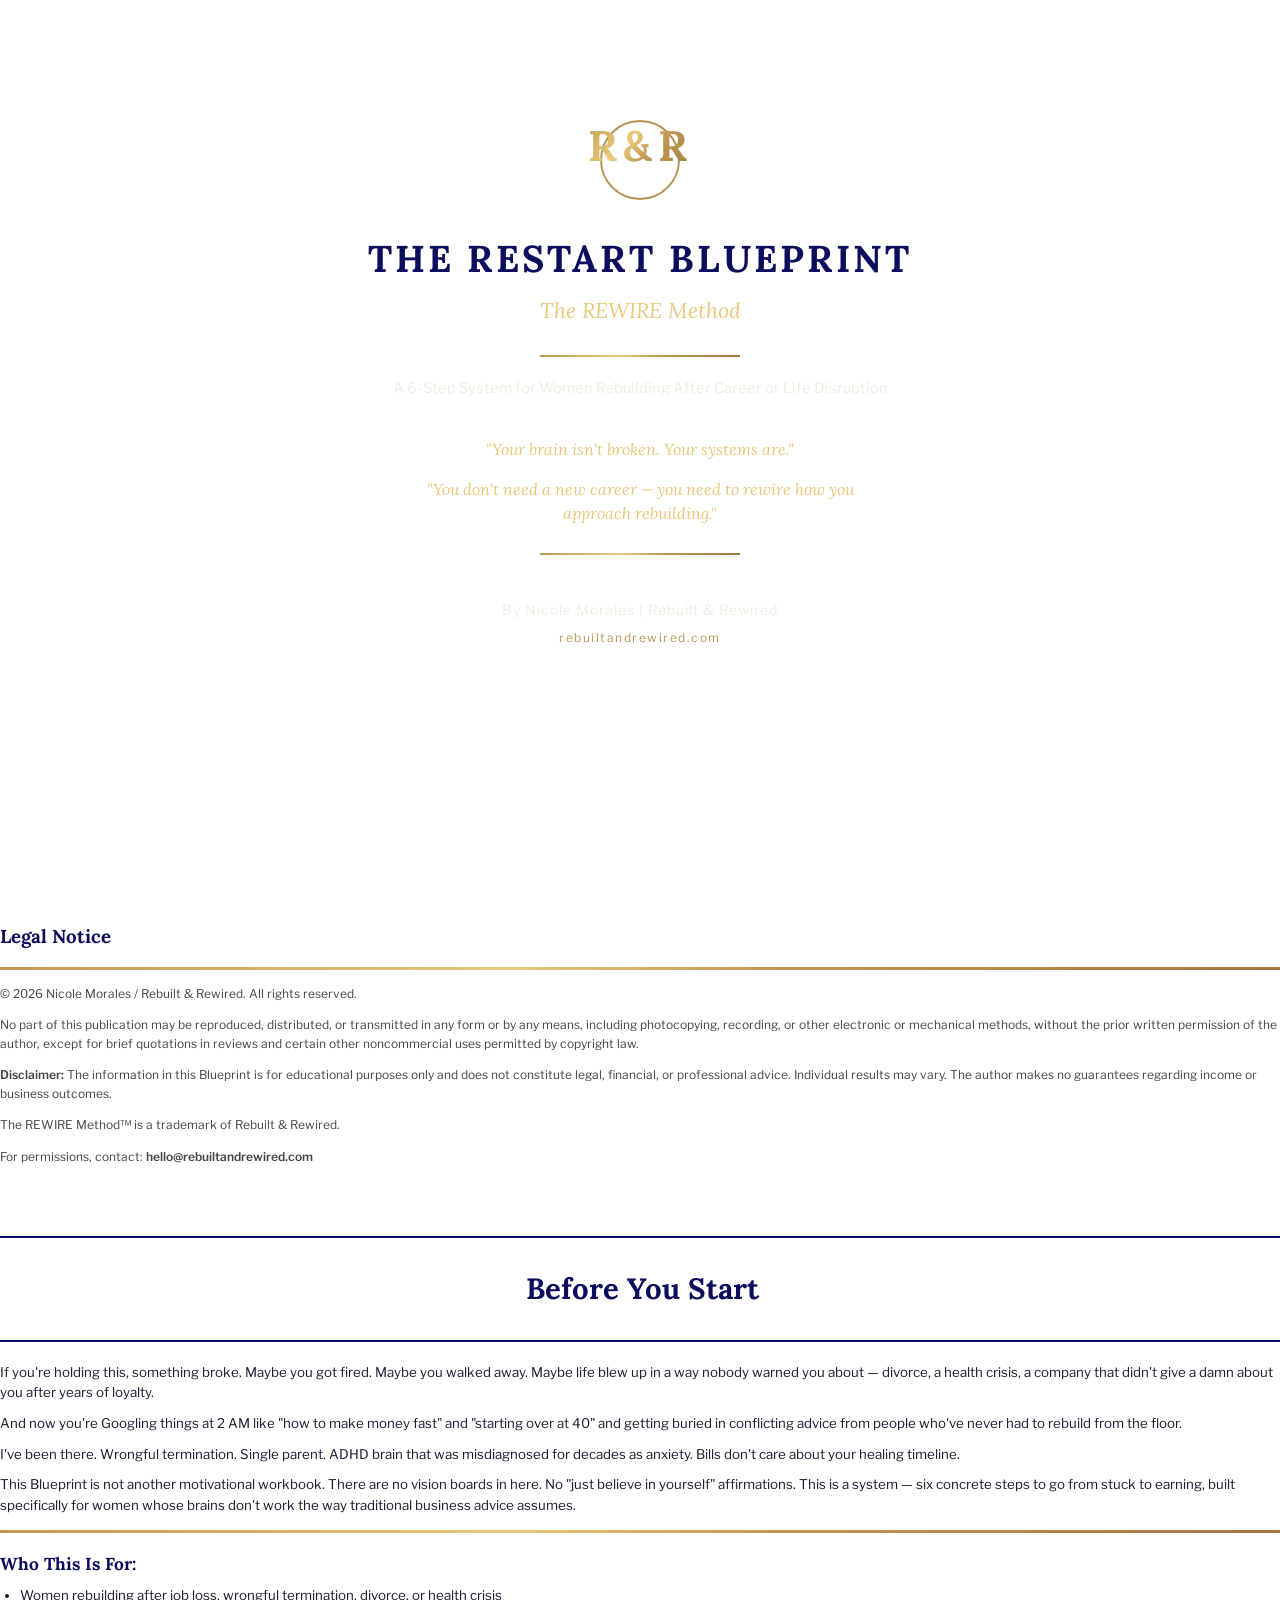
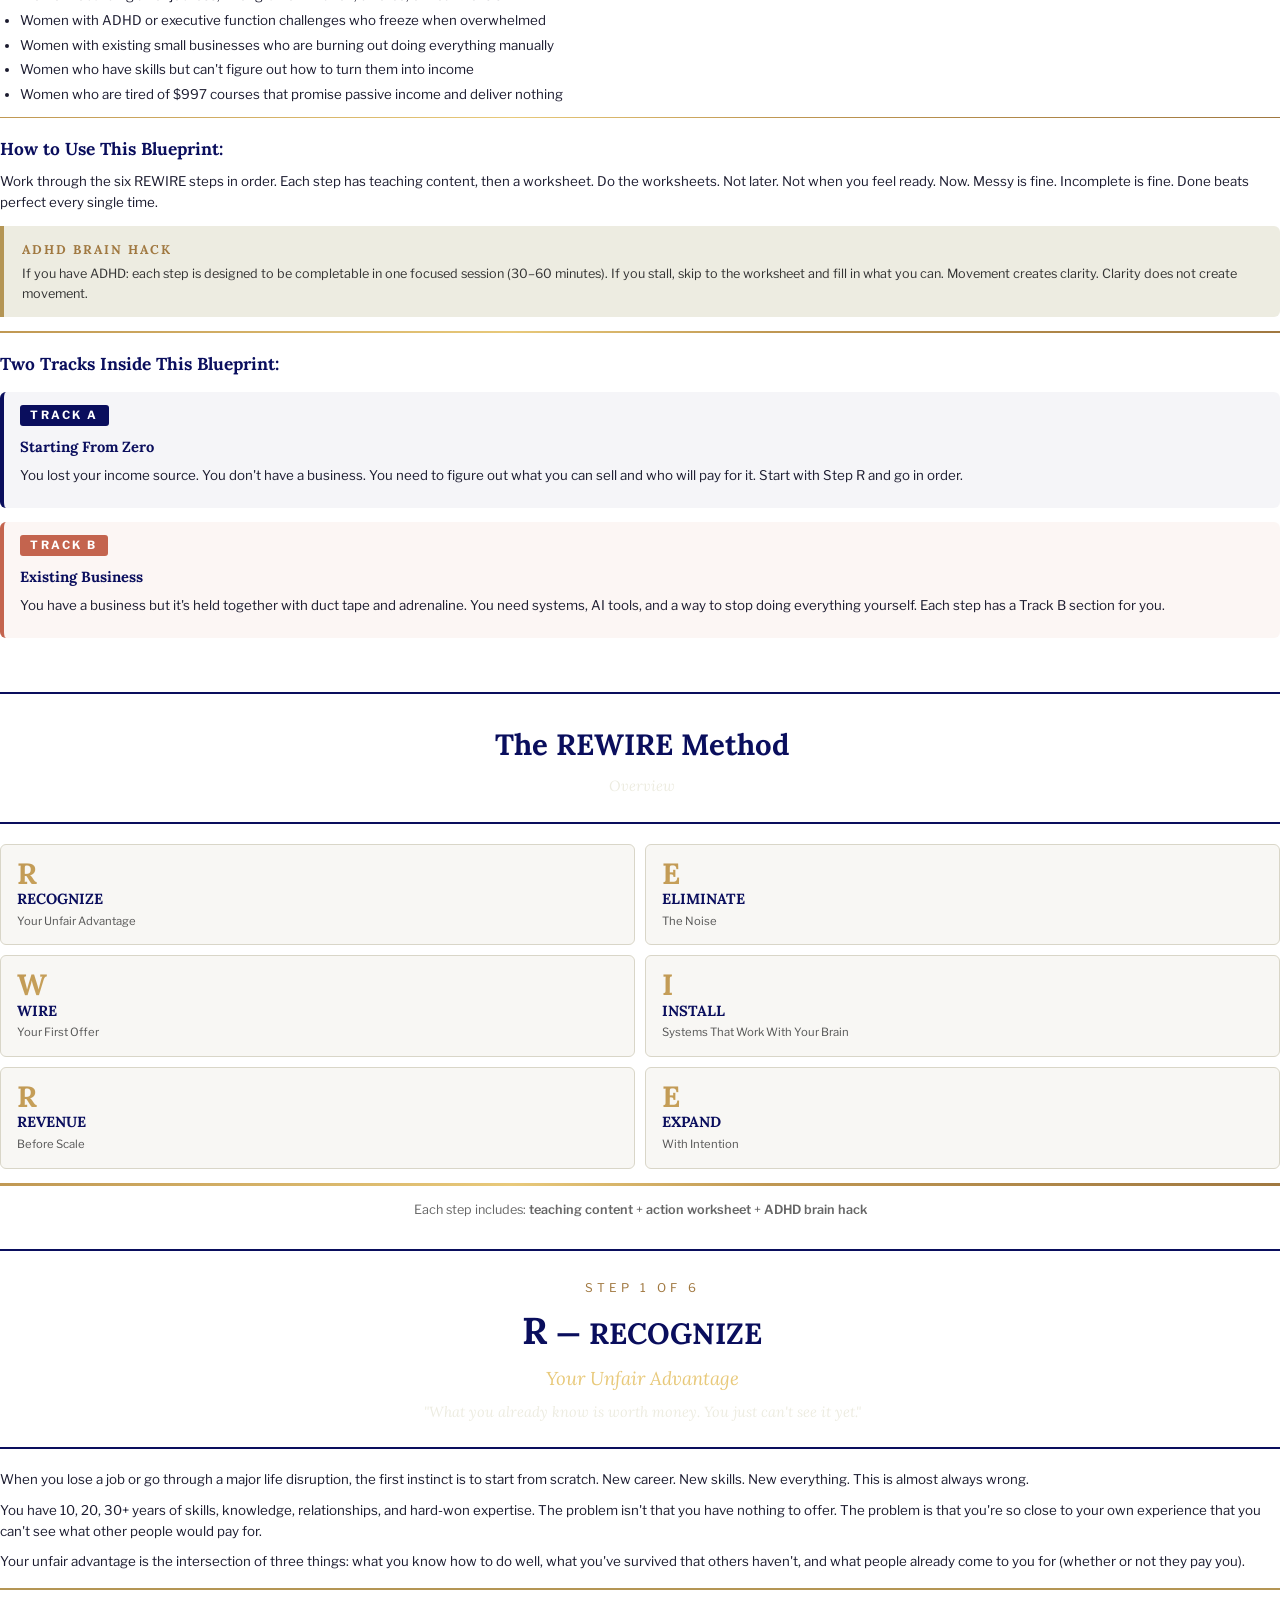
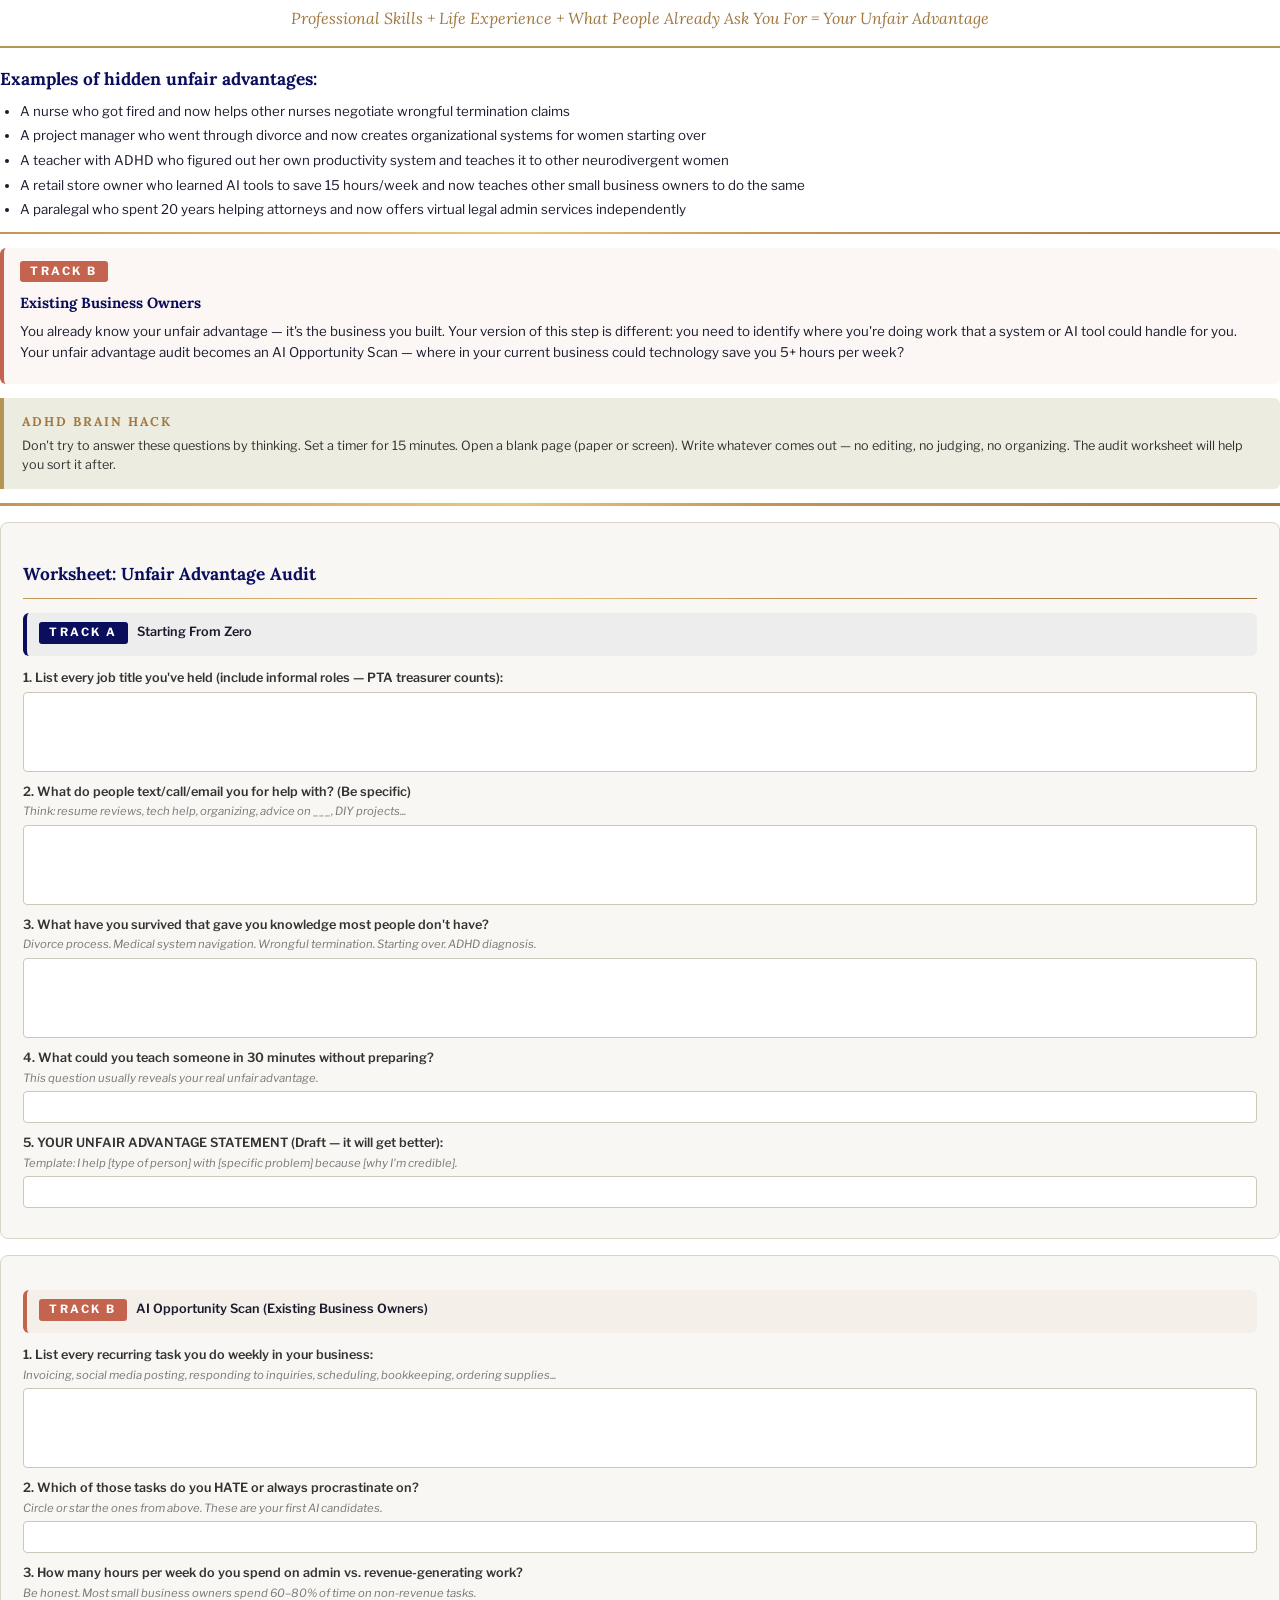
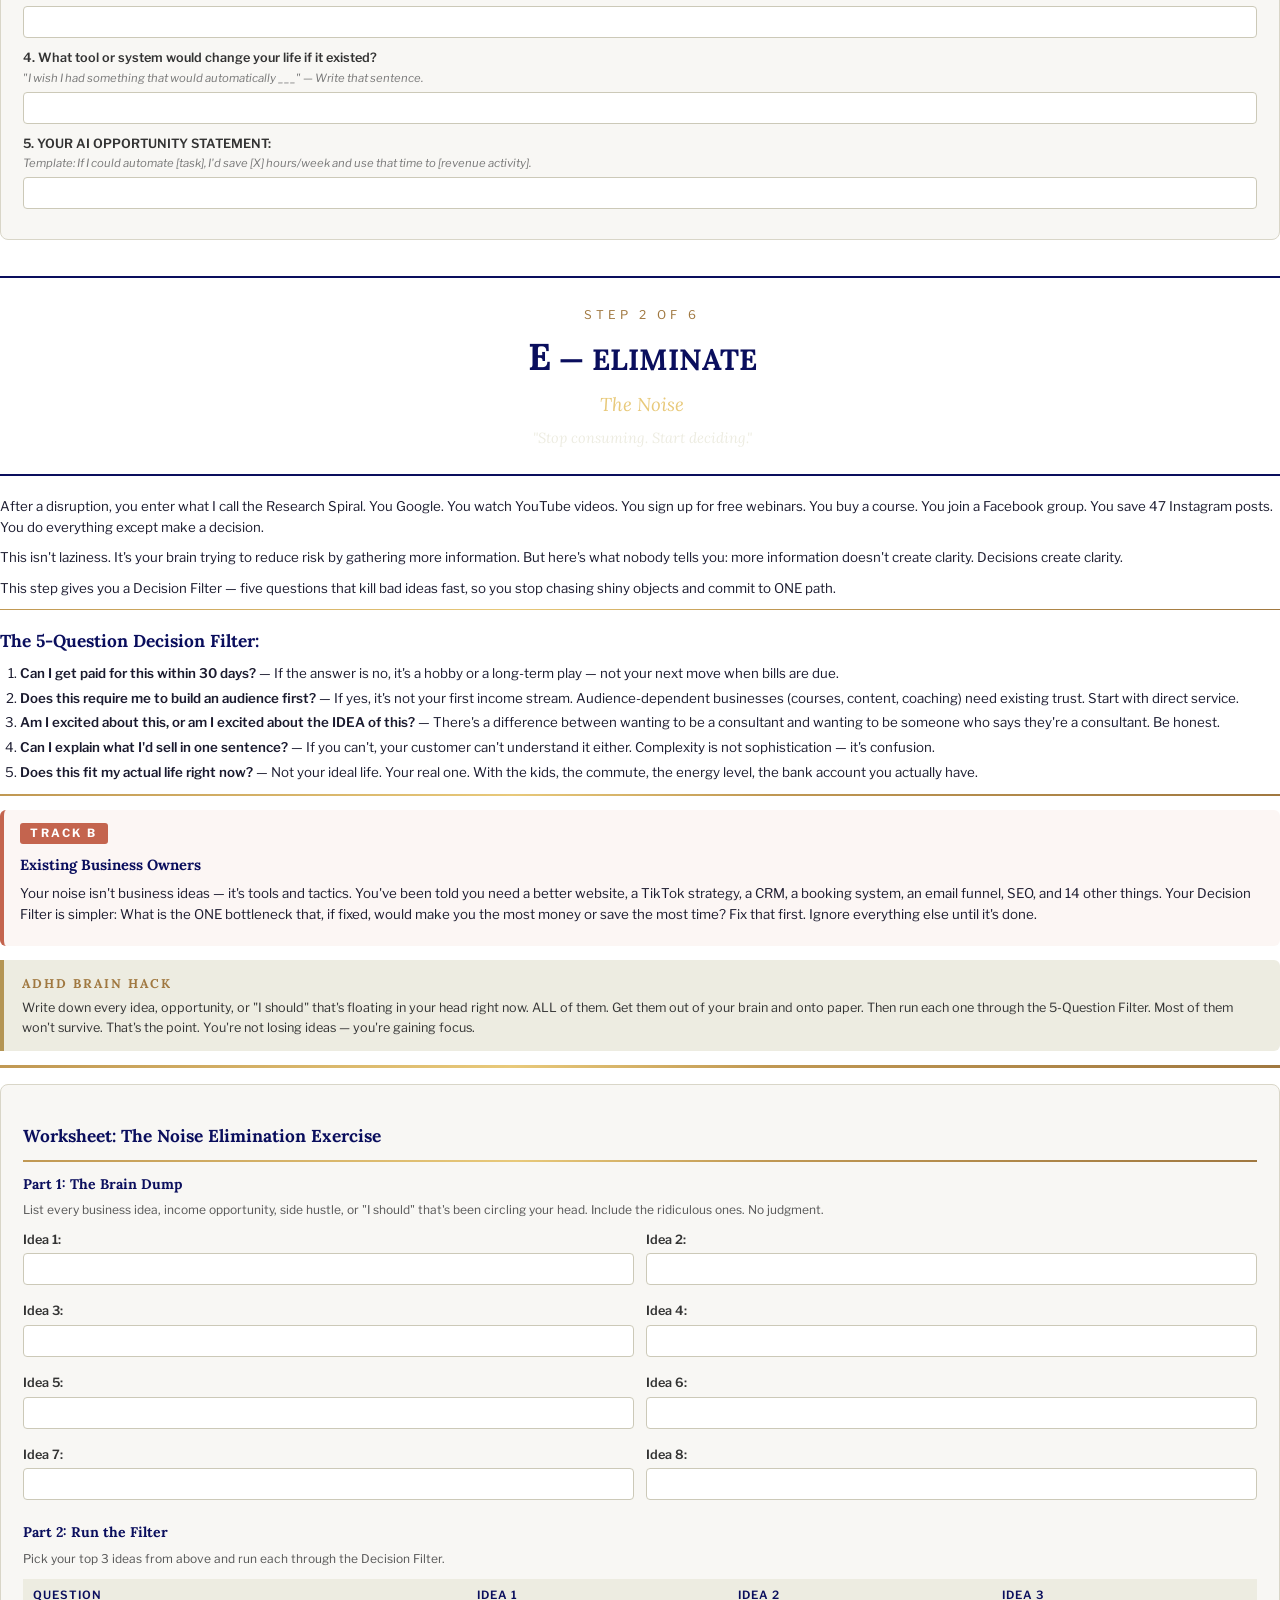
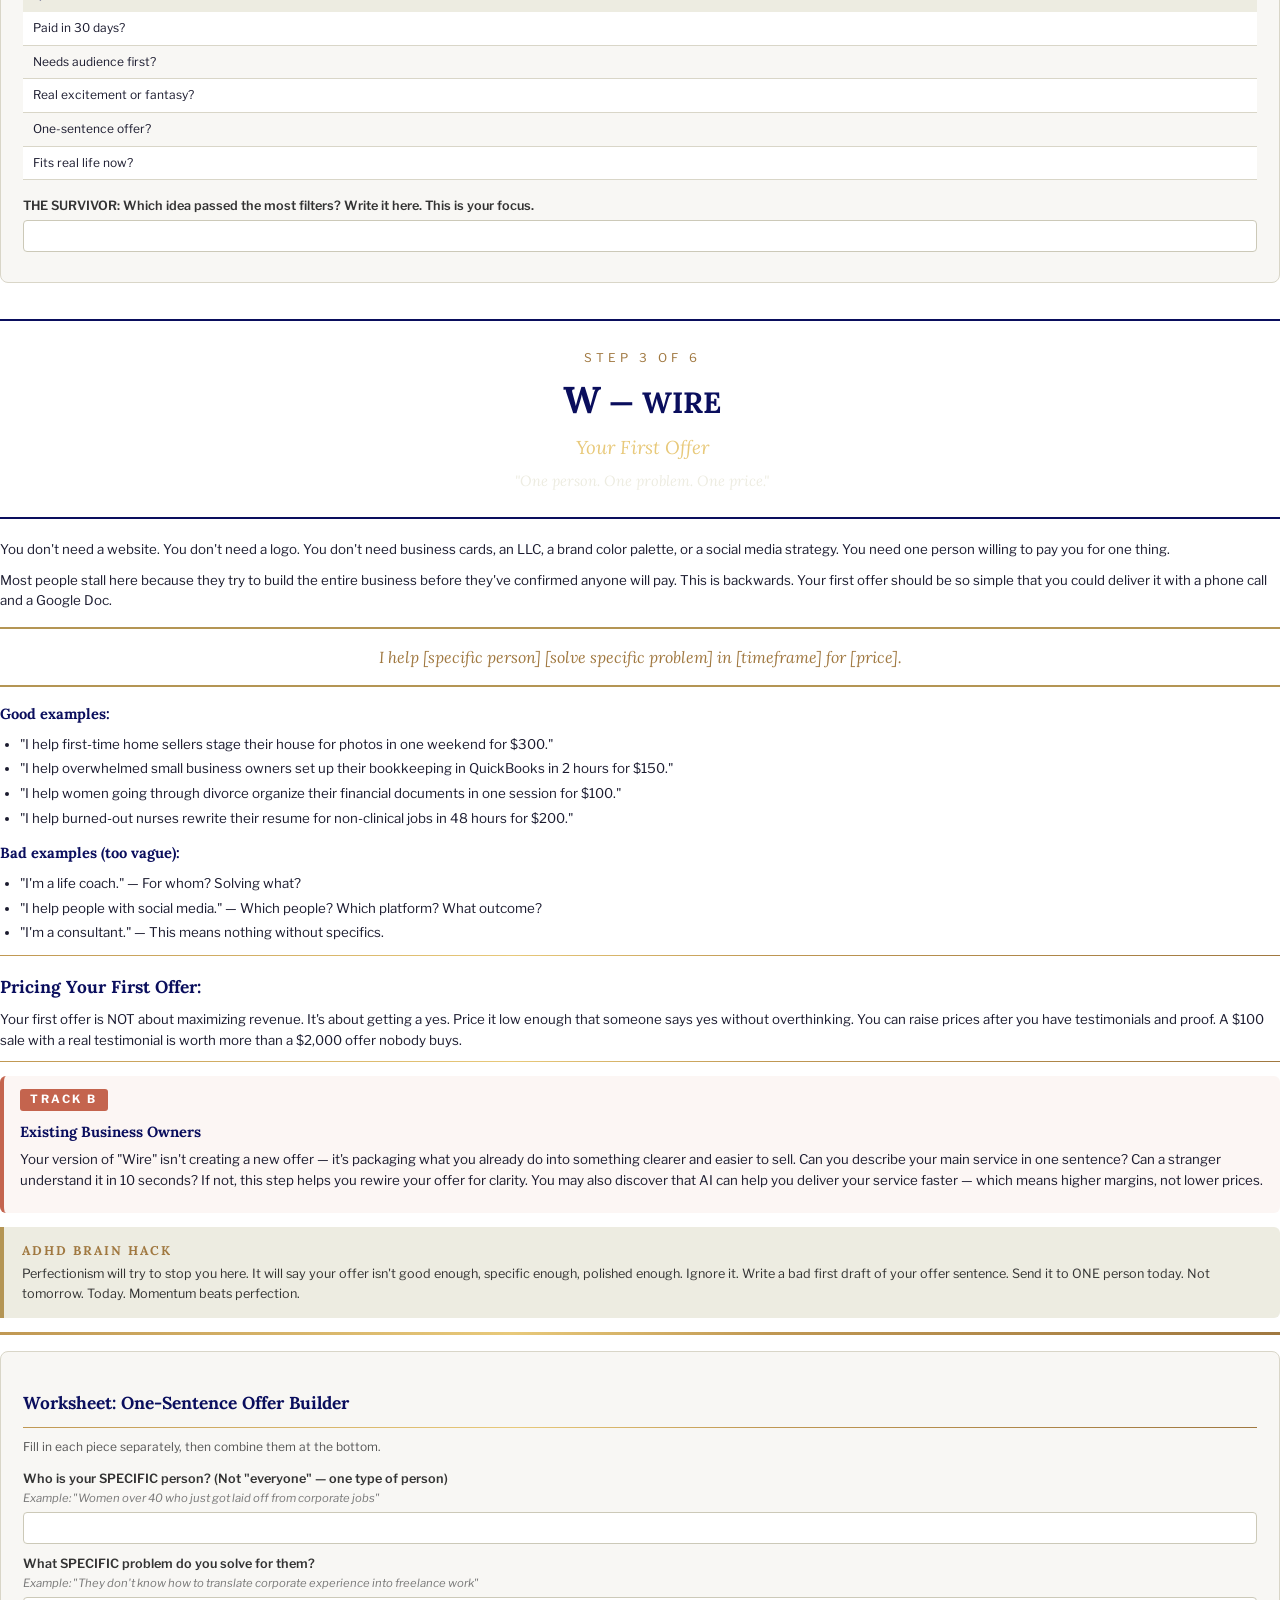
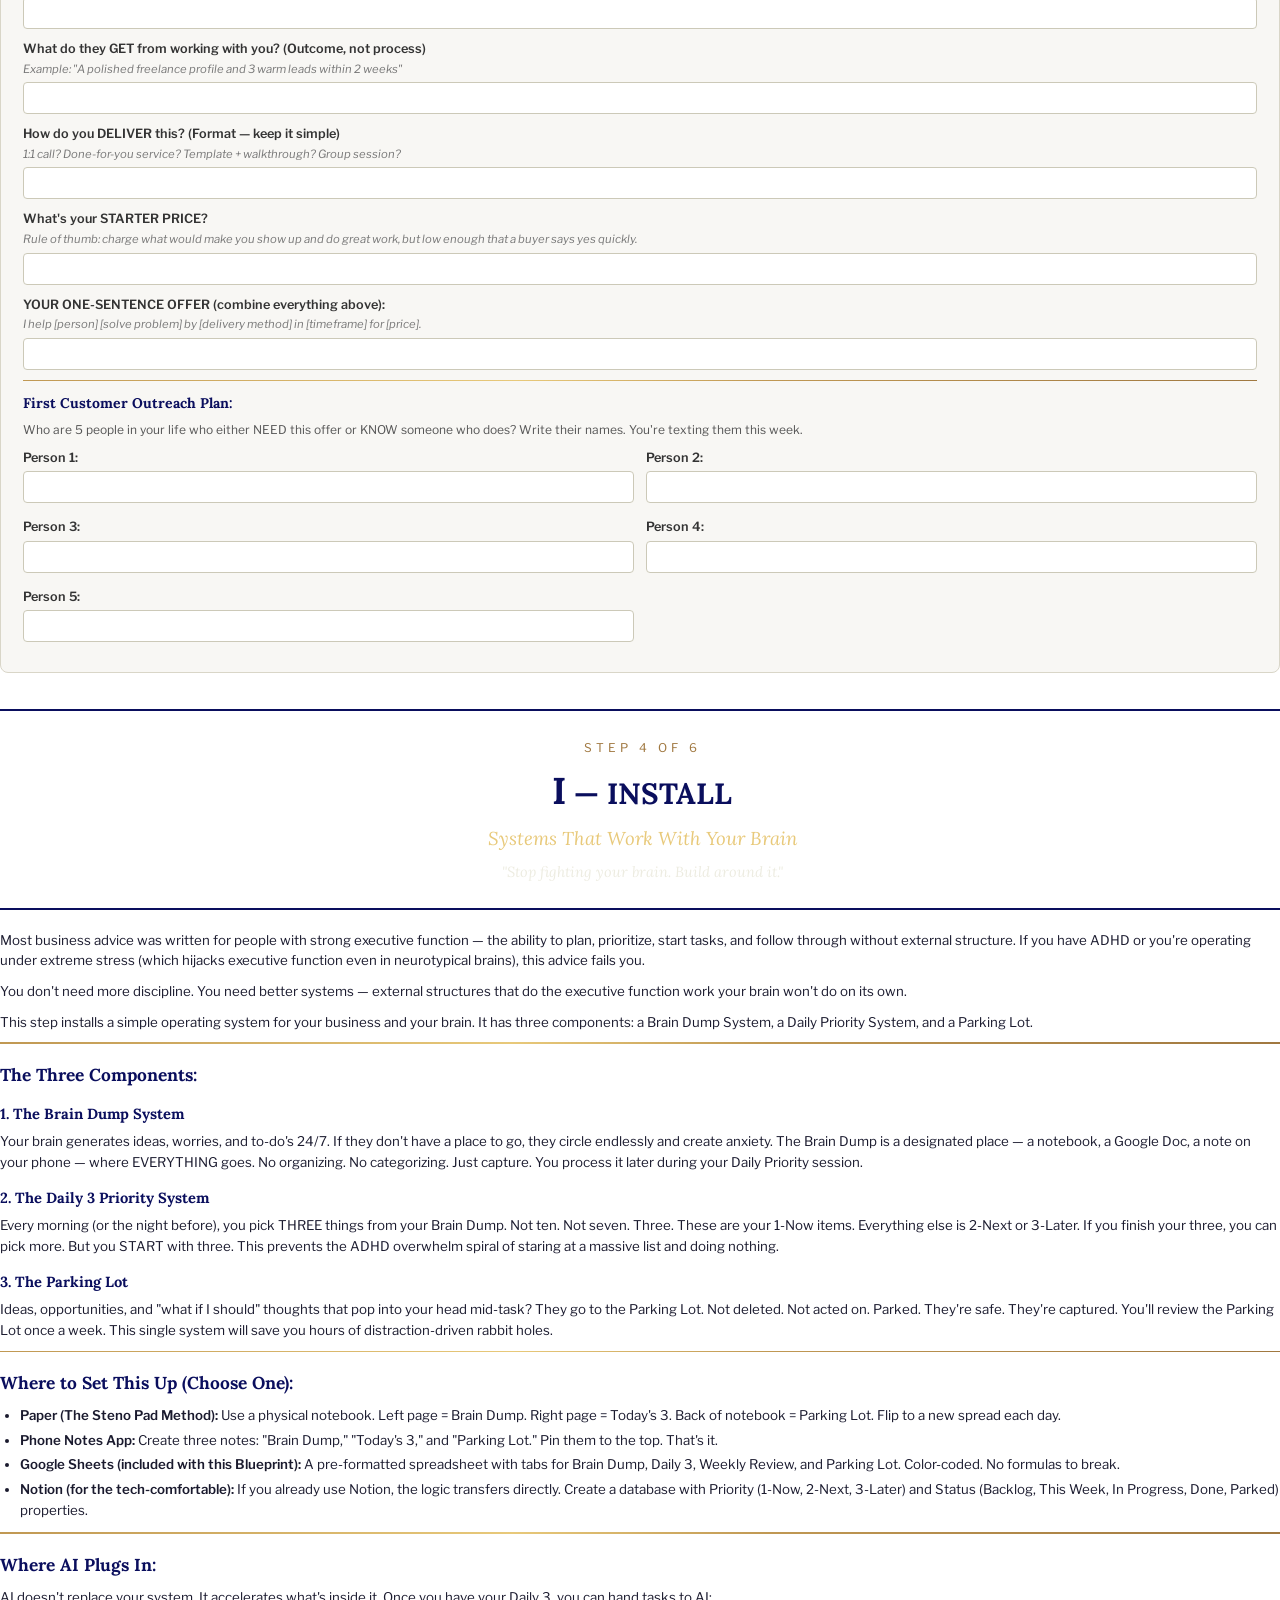
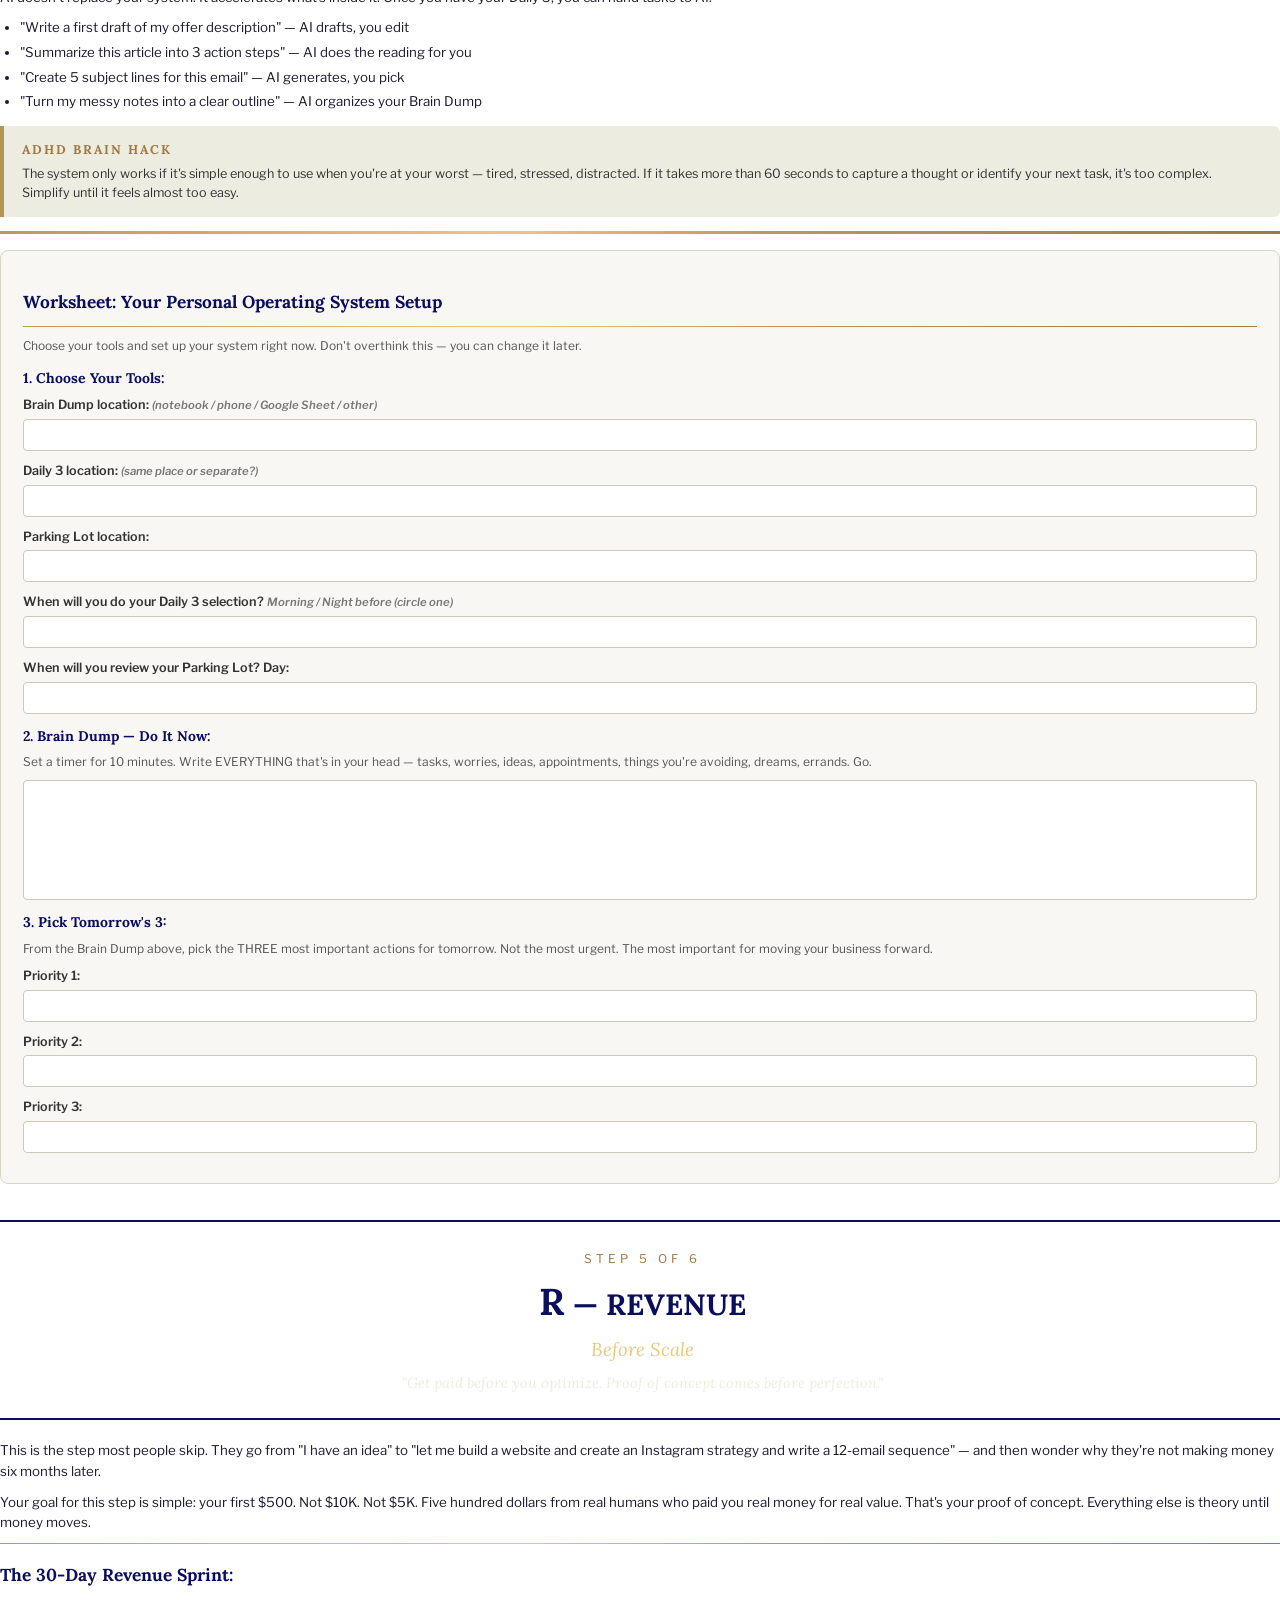
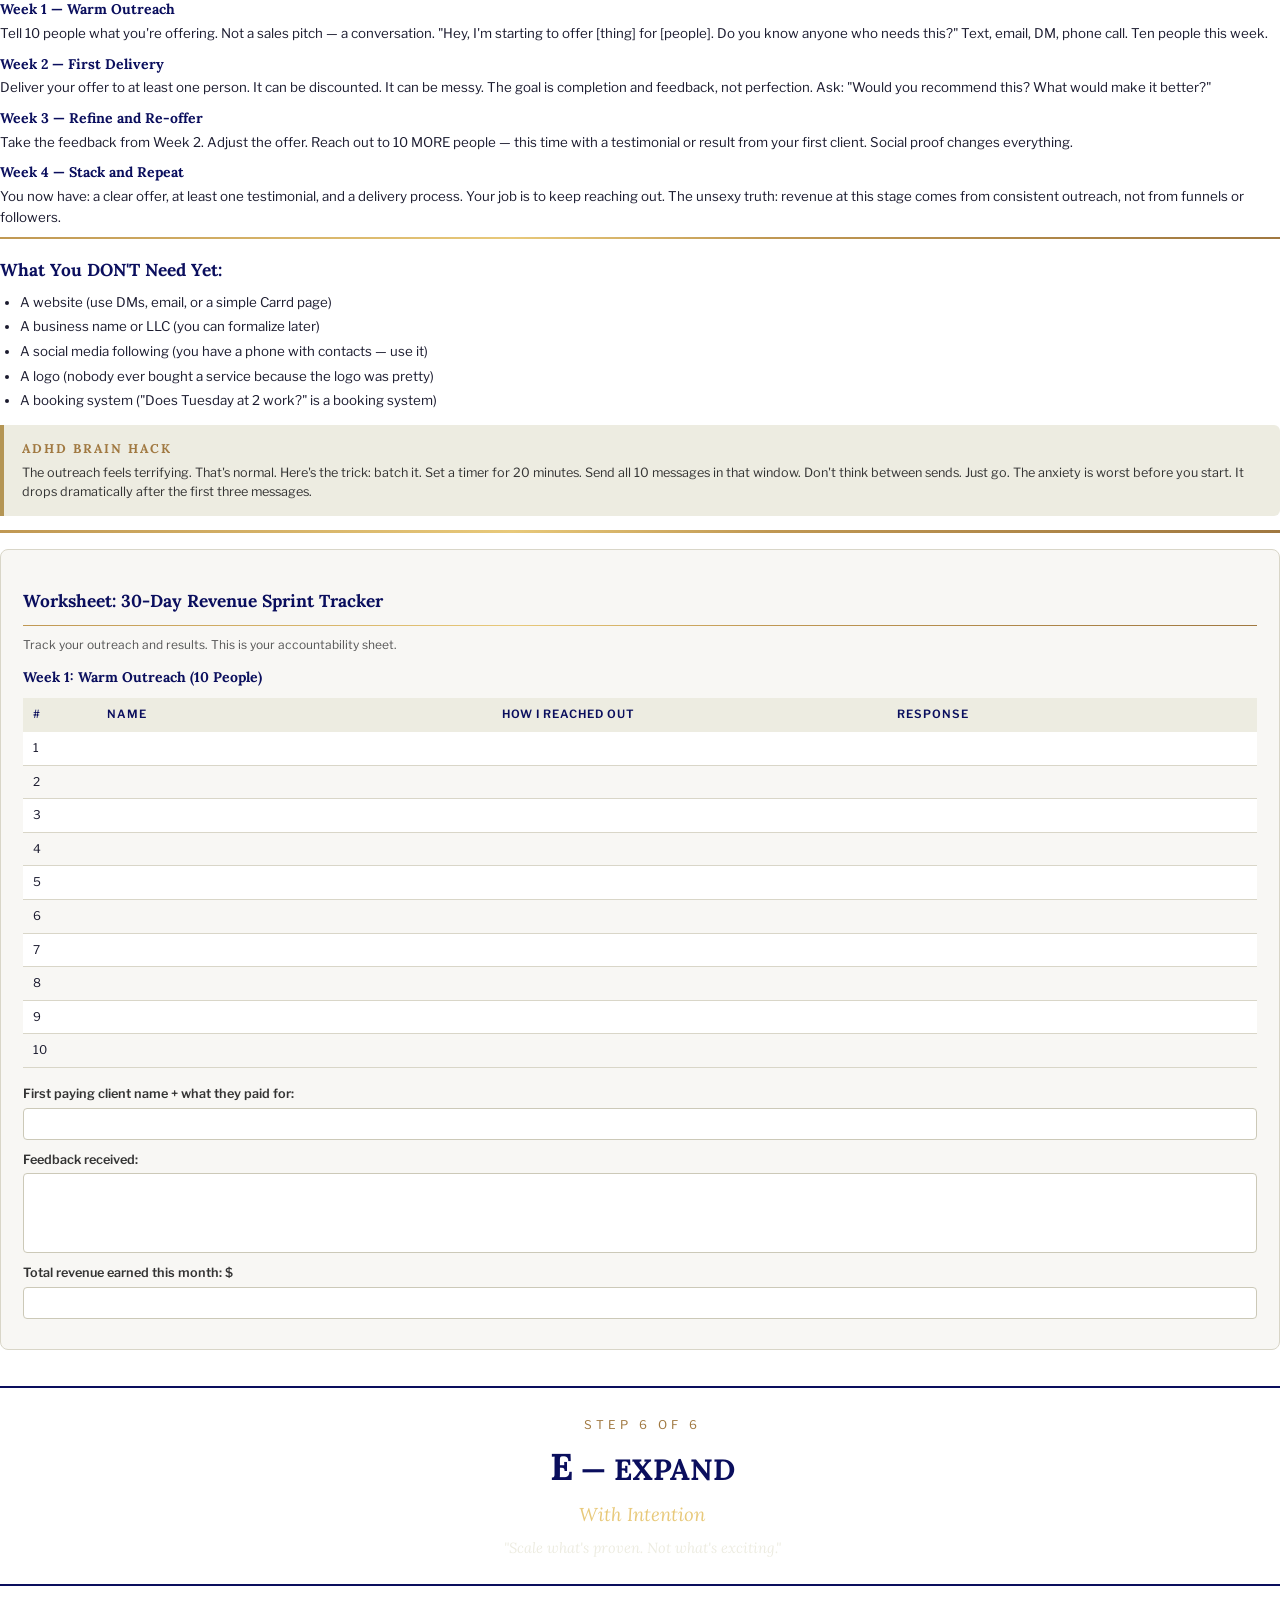
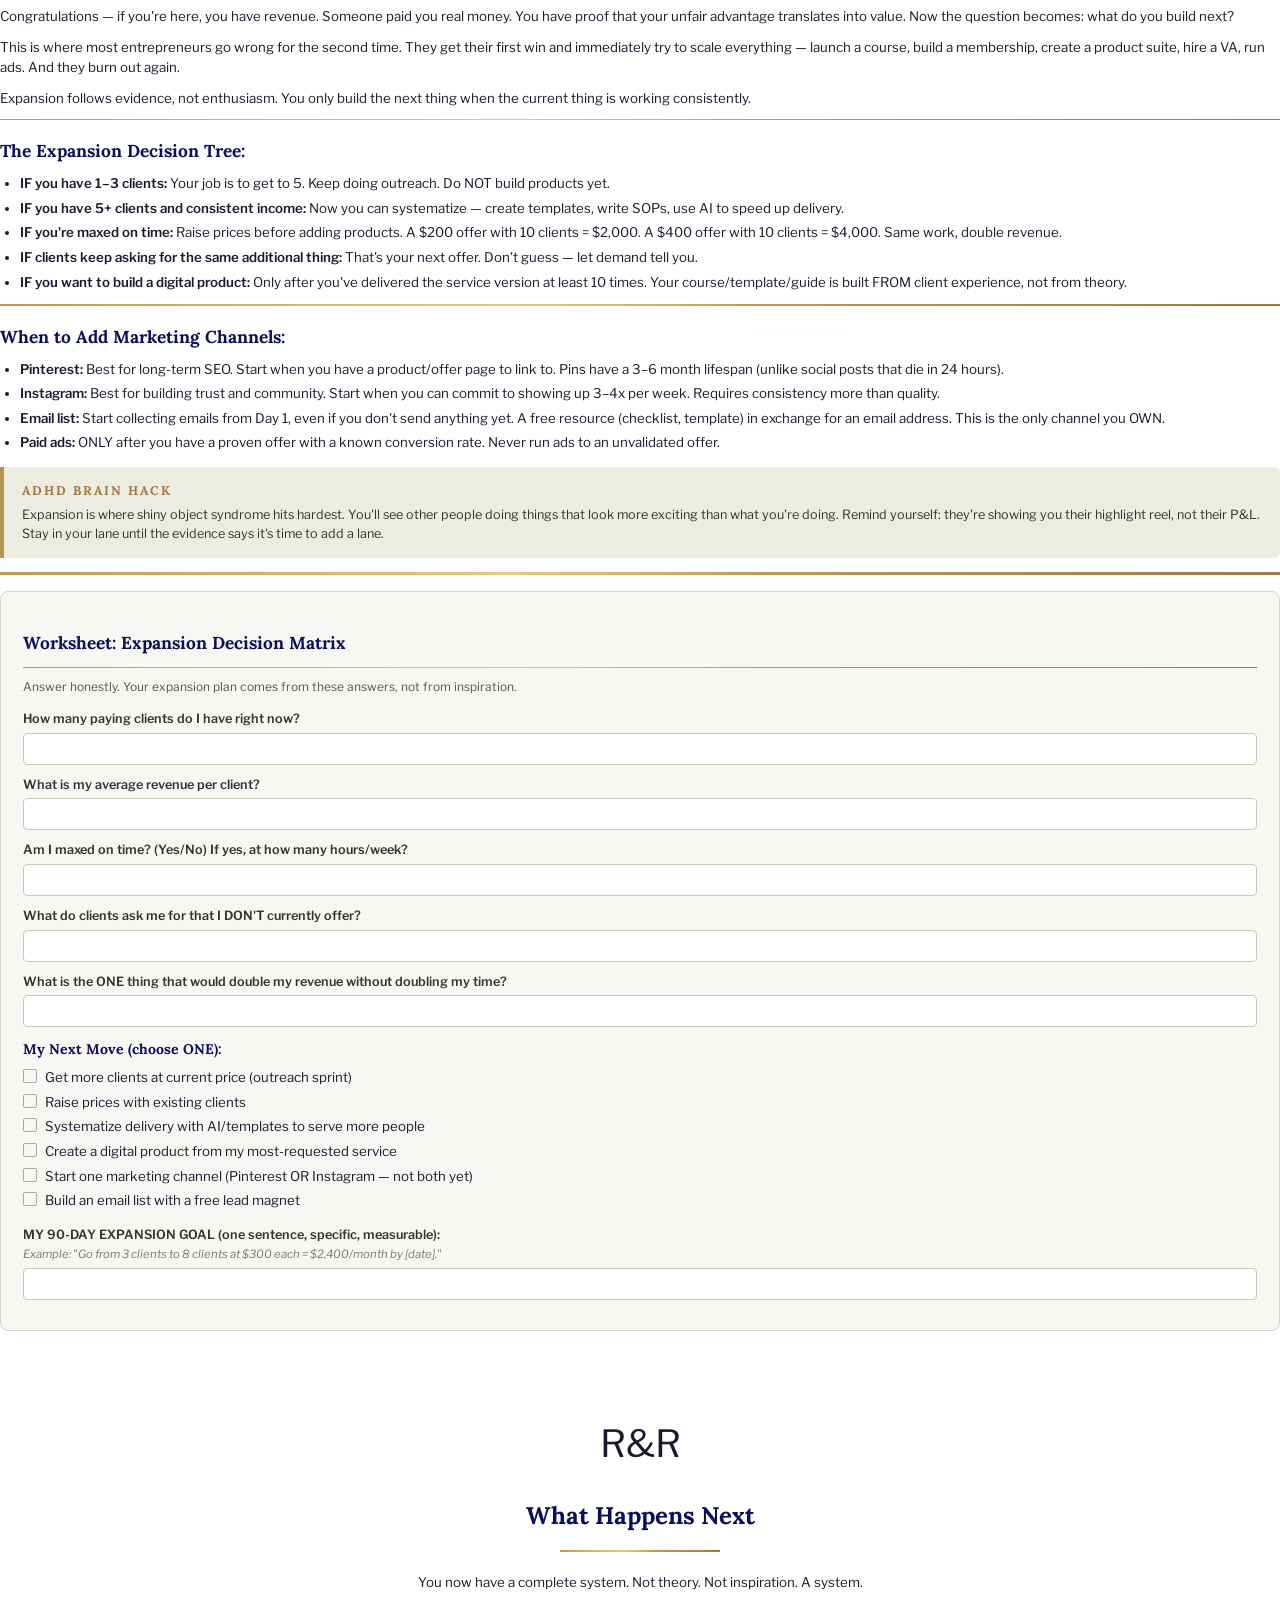
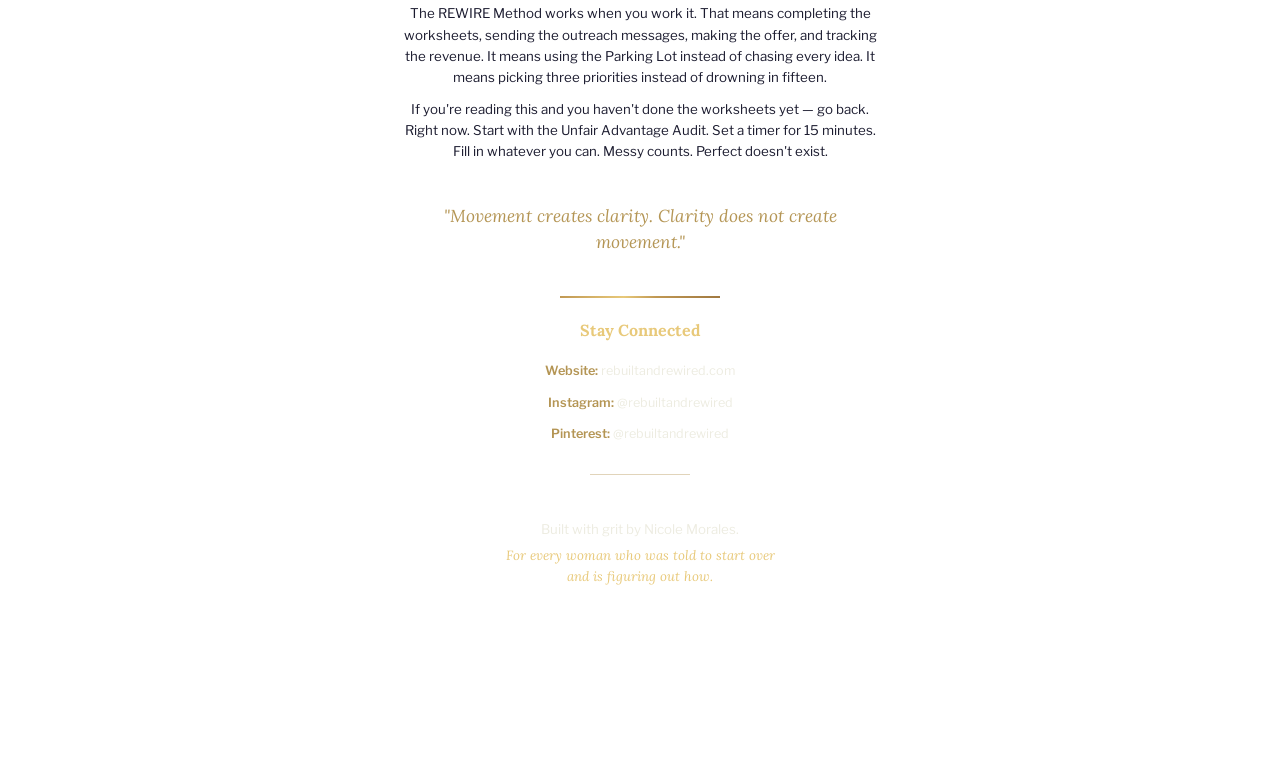
<file: docs/restart-blueprint-print.html>
<!DOCTYPE html>
<html lang="en">
<head>
<meta charset="UTF-8">
<meta name="viewport" content="width=device-width, initial-scale=1.0">
<title>The Restart Blueprint — The REWIRE Method</title>
<style>
@import url('https://fonts.googleapis.com/css2?family=Lora:ital,wght@0,400;0,700;1,400;1,700&family=Libre+Franklin:ital,wght@0,300;0,400;0,600;0,700;1,400&display=swap');

/* ============ PAGE & PRINT SETUP ============ */
@page {
  size: letter;
  margin: 0.6in 0.75in;
}

@media print {
  body { -webkit-print-color-adjust: exact; print-color-adjust: exact; }
  .page-break { page-break-before: always; }
  .no-break { page-break-inside: avoid; }
}

/* ============ ROOT VARIABLES ============ */
:root {
  --navy: #0A0E5D;
  --navy-deep: #060b54;
  --gold: #B49554;
  --gold-light: #e8c97a;
  --gold-dark: #a07840;
  --cream: #EDECE1;
  --cream-light: #F8F7F4;
  --coral: #C4644E;
  --dark: #1A1A2E;
  --gold-gradient: linear-gradient(135deg, #c09853 0%, #e8c97a 40%, #c09853 60%, #a07840 100%);
}

/* ============ BASE ============ */
* { margin: 0; padding: 0; box-sizing: border-box; }

body {
  font-family: 'Libre Franklin', sans-serif;
  font-size: 10pt;
  line-height: 1.55;
  color: var(--dark);
  background: #fff;
}

h1, h2, h3, h4, h5 {
  font-family: 'Lora', Georgia, serif;
  font-weight: 700;
  color: var(--navy);
}

/* ============ UTILITIES ============ */
.gold-bar {
  height: 3px;
  background: var(--gold-gradient);
  border: none;
  margin: 14px 0;
}
.gold-bar-thick {
  height: 5px;
  background: var(--gold-gradient);
  border: none;
  margin: 18px 0;
}
.gold-bar-thin {
  height: 1.5px;
  background: var(--gold-gradient);
  border: none;
  margin: 10px 0;
}

/* ============ COVER PAGE ============ */
.cover {
  min-height: 9.8in;
  display: flex;
  flex-direction: column;
  align-items: center;
  justify-content: center;
  text-align: center;
  background: var(--navy-deep);
  color: #fff;
  padding: 0.5in 0.6in;
  margin: -0.6in -0.75in;
  margin-bottom: 0;
}
.cover .monogram {
  font-family: 'Lora', Georgia, serif;
  font-weight: 700;
  font-size: 32pt;
  letter-spacing: 6px;
  background: var(--gold-gradient);
  -webkit-background-clip: text;
  -webkit-text-fill-color: transparent;
  background-clip: text;
  margin-bottom: 28px;
}
.cover .monogram-border {
  width: 80px;
  height: 80px;
  border: 2.5px solid var(--gold);
  border-radius: 50%;
  display: flex;
  align-items: center;
  justify-content: center;
  margin: 0 auto 30px;
}
.cover h1 {
  font-size: 28pt;
  color: #fff;
  letter-spacing: 3px;
  text-transform: uppercase;
  margin-bottom: 6px;
}
.cover .subtitle {
  font-family: 'Lora', Georgia, serif;
  font-size: 16pt;
  font-style: italic;
  color: var(--gold-light);
  margin-bottom: 8px;
}
.cover .tagline {
  font-size: 11pt;
  color: var(--cream);
  max-width: 5.5in;
  margin: 0 auto 30px;
  line-height: 1.5;
}
.cover .gold-line {
  width: 200px;
  height: 2px;
  background: var(--gold-gradient);
  margin: 20px auto;
}
.cover .quote {
  font-family: 'Lora', Georgia, serif;
  font-style: italic;
  font-size: 12pt;
  color: var(--gold-light);
  max-width: 5in;
  margin: 8px auto;
  line-height: 1.5;
}
.cover .author {
  font-size: 10.5pt;
  color: var(--cream);
  margin-top: 24px;
  letter-spacing: 1px;
}
.cover .website {
  font-size: 9pt;
  color: var(--gold);
  margin-top: 8px;
  letter-spacing: 1.5px;
}
.cover .copyright {
  font-size: 7pt;
  color: rgba(255,255,255,0.45);
  max-width: 4.8in;
  margin-top: 30px;
  line-height: 1.5;
}

/* ============ FOOTER ============ */
@page {
  @bottom-center {
    content: "© 2026 Rebuilt & Rewired | rebuiltandrewired.com | All Rights Reserved";
    font-family: 'Libre Franklin', sans-serif;
    font-size: 7pt;
    color: #999;
  }
}
.page-footer {
  position: fixed;
  bottom: 0;
  left: 0;
  right: 0;
  text-align: center;
  font-size: 7pt;
  color: #999;
  padding: 8px 0;
}
.footer-inline {
  text-align: center;
  font-size: 7pt;
  color: #999;
  padding: 20px 0 4px;
  border-top: 1px solid #e0dfd4;
  margin-top: 30px;
}

/* ============ LEGAL PAGE ============ */
.legal {
  padding: 0.4in 0;
}
.legal h2 {
  font-size: 14pt;
  margin-bottom: 16px;
  color: var(--navy);
}
.legal p {
  font-size: 9pt;
  line-height: 1.6;
  margin-bottom: 12px;
  color: #444;
}

/* ============ SECTION HEADERS (Navy) ============ */
.section-header {
  background: var(--navy-deep);
  color: #fff;
  padding: 28px 30px 24px;
  margin: 0 -0.75in;
  margin-top: 0;
  text-align: center;
}
.section-header .step-label {
  font-family: 'Libre Franklin', sans-serif;
  font-size: 9pt;
  letter-spacing: 4px;
  text-transform: uppercase;
  color: var(--gold);
  margin-bottom: 4px;
}
.section-header h2 {
  font-size: 22pt;
  color: #fff;
  margin-bottom: 4px;
}
.section-header .step-word {
  font-size: 14pt;
  color: var(--gold-light);
  font-family: 'Lora', Georgia, serif;
  font-style: italic;
}
.section-header .step-subtitle {
  font-family: 'Lora', Georgia, serif;
  font-style: italic;
  font-size: 11pt;
  color: var(--cream);
  margin-top: 8px;
}

/* ============ CONTENT ============ */
.content {
  padding: 20px 0;
}
.content p {
  margin-bottom: 10px;
}
.content h3 {
  font-size: 13pt;
  color: var(--navy);
  margin: 18px 0 8px;
}
.content h4 {
  font-size: 11pt;
  color: var(--navy);
  margin: 14px 0 6px;
}
.content ul, .content ol {
  margin: 8px 0 12px 20px;
}
.content li {
  margin-bottom: 4px;
}

/* ============ PULL QUOTE ============ */
.pull-quote {
  font-family: 'Lora', Georgia, serif;
  font-style: italic;
  font-size: 12pt;
  color: var(--gold-dark);
  text-align: center;
  padding: 16px 30px;
  margin: 16px 0;
  border-top: 2px solid var(--gold);
  border-bottom: 2px solid var(--gold);
  line-height: 1.5;
}

/* ============ ADHD CALLOUT ============ */
.adhd-callout {
  background: var(--cream);
  border-left: 4px solid var(--gold);
  padding: 14px 18px;
  margin: 14px 0;
  border-radius: 0 6px 6px 0;
}
.adhd-callout .callout-label {
  font-family: 'Lora', Georgia, serif;
  font-weight: 700;
  font-size: 9.5pt;
  color: var(--gold-dark);
  text-transform: uppercase;
  letter-spacing: 2px;
  margin-bottom: 4px;
}
.adhd-callout p {
  font-size: 9.5pt;
  color: #333;
  margin-bottom: 0;
}

/* ============ TRACK LABELS ============ */
.track-section {
  margin: 14px 0;
  padding: 12px 16px;
  border-radius: 6px;
}
.track-a {
  background: rgba(10, 14, 93, 0.04);
  border-left: 4px solid var(--navy);
}
.track-b {
  background: rgba(196, 100, 78, 0.06);
  border-left: 4px solid var(--coral);
}
.track-label {
  font-family: 'Libre Franklin', sans-serif;
  font-weight: 700;
  font-size: 8.5pt;
  text-transform: uppercase;
  letter-spacing: 2.5px;
  margin-bottom: 4px;
  display: inline-block;
  padding: 2px 10px;
  border-radius: 3px;
}
.track-label-a {
  background: var(--navy);
  color: #fff;
}
.track-label-b {
  background: var(--coral);
  color: #fff;
}

/* ============ WORKSHEETS ============ */
.worksheet {
  background: var(--cream-light);
  border: 1.5px solid #d9d6c8;
  border-radius: 8px;
  padding: 20px 22px;
  margin: 16px 0;
}
.worksheet h3 {
  font-size: 13pt;
  color: var(--navy);
  margin-bottom: 4px;
}
.worksheet h4 {
  font-size: 10.5pt;
  color: var(--navy);
  margin: 12px 0 6px;
}
.worksheet-field {
  background: #fff;
  border: 1px solid #ccc9b8;
  border-radius: 4px;
  min-height: 32px;
  padding: 6px 10px;
  margin: 4px 0 10px;
  font-size: 9pt;
  color: #888;
}
.worksheet-field-large {
  min-height: 80px;
}
.worksheet-field-xl {
  min-height: 120px;
}
.worksheet label {
  font-size: 9.5pt;
  font-weight: 600;
  color: #333;
  display: block;
  margin-bottom: 2px;
}
.worksheet .hint {
  font-size: 8.5pt;
  color: #777;
  font-style: italic;
  margin-bottom: 4px;
}

/* ============ TABLES ============ */
.styled-table {
  width: 100%;
  border-collapse: collapse;
  margin: 10px 0 16px;
  font-size: 9pt;
}
.styled-table thead th {
  background: var(--navy);
  color: #fff;
  font-family: 'Libre Franklin', sans-serif;
  font-weight: 600;
  font-size: 8.5pt;
  text-transform: uppercase;
  letter-spacing: 1px;
  padding: 8px 10px;
  text-align: left;
}
.styled-table tbody td {
  padding: 7px 10px;
  border-bottom: 1px solid #d9d6c8;
  background: #fff;
}
.styled-table tbody tr:nth-child(even) td {
  background: var(--cream-light);
}

/* ============ OVERVIEW GRID ============ */
.rewire-grid {
  display: grid;
  grid-template-columns: 1fr 1fr;
  gap: 10px;
  margin: 14px 0;
}
.rewire-card {
  background: var(--cream-light);
  border: 1.5px solid #d9d6c8;
  border-radius: 6px;
  padding: 14px 16px;
}
.rewire-card .letter {
  font-family: 'Lora', Georgia, serif;
  font-weight: 700;
  font-size: 22pt;
  background: var(--gold-gradient);
  -webkit-background-clip: text;
  -webkit-text-fill-color: transparent;
  background-clip: text;
  line-height: 1;
}
.rewire-card .word {
  font-family: 'Lora', Georgia, serif;
  font-weight: 700;
  font-size: 11pt;
  color: var(--navy);
}
.rewire-card .desc {
  font-size: 8.5pt;
  color: #555;
  margin-top: 2px;
}

/* ============ NUMBERED LIST (Revenue Sprint) ============ */
.sprint-week {
  margin: 10px 0;
  padding-left: 0;
}
.sprint-week .week-label {
  font-family: 'Lora', Georgia, serif;
  font-weight: 700;
  font-size: 10.5pt;
  color: var(--navy);
}
.sprint-week p {
  margin: 2px 0 8px;
}

/* ============ CHECKLIST ============ */
.checklist-item {
  display: flex;
  align-items: flex-start;
  margin: 4px 0;
}
.checklist-box {
  width: 14px;
  height: 14px;
  border: 1.5px solid #aaa;
  border-radius: 2px;
  flex-shrink: 0;
  margin-right: 8px;
  margin-top: 2px;
}

/* ============ BACK PAGE ============ */
.back-page {
  min-height: 9in;
  display: flex;
  flex-direction: column;
  align-items: center;
  justify-content: center;
  text-align: center;
  background: var(--navy-deep);
  color: #fff;
  padding: 0.5in 0.6in;
  margin: 0 -0.75in -0.6in;
}
.back-page p {
  max-width: 5in;
  line-height: 1.6;
}
.back-page .closing-quote {
  font-family: 'Lora', Georgia, serif;
  font-style: italic;
  font-size: 13pt;
  color: var(--gold-light);
  margin: 20px auto;
  max-width: 4.5in;
}
.back-page .links {
  font-size: 9.5pt;
  color: var(--cream);
  margin: 6px 0;
}
.back-page .links strong {
  color: var(--gold);
}
.back-page .built-line {
  font-size: 10pt;
  color: var(--cream);
  margin-top: 20px;
  line-height: 1.6;
}
.back-page .dedication {
  font-family: 'Lora', Georgia, serif;
  font-style: italic;
  font-size: 10pt;
  color: var(--gold-light);
  margin-top: 6px;
}
.back-page .final-copyright {
  font-size: 7.5pt;
  color: rgba(255,255,255,0.4);
  margin-top: 30px;
  line-height: 1.6;
}

/* ============ INLINE EMPHASIS ============ */
.gold-text {
  color: var(--gold-dark);
  font-weight: 600;
}
.navy-text {
  color: var(--navy);
  font-weight: 600;
}

strong {
  font-weight: 600;
}
em {
  font-style: italic;
}

/* Fix margins for print full-bleed sections */
.full-bleed {
  margin-left: -0.75in;
  margin-right: -0.75in;
  padding-left: 0.75in;
  padding-right: 0.75in;
}
/* ============ PRINT-FRIENDLY OVERRIDES ============ */
/* This version uses white backgrounds to save ink */

/* Cover page */
.cover {
  background: #fff !important;
  color: var(--dark) !important;
}
.cover h1 { color: var(--navy) !important; }
.cover p, .cover .monogram { color: var(--navy) !important; }
.cover p[style*="gold"], .cover p em, .cover i { color: var(--gold) !important; }

/* Section headers (REWIRE steps) — biggest ink savings */
.section-header {
  background: #fff !important;
  color: var(--navy) !important;
  border: 2px solid var(--navy) !important;
  border-left: 6px solid var(--gold) !important;
}
.section-header h2 { color: var(--navy) !important; }
.section-header .step-label { color: var(--gold-dark) !important; }
.section-header p { color: var(--gold-dark) !important; }

/* Overview header */
.overview-header {
  background: #fff !important;
  color: var(--navy) !important;
  border: 2px solid var(--navy) !important;
}
.overview-header h2 { color: var(--navy) !important; }
.overview-header p { color: var(--gold-dark) !important; }

/* Track labels — keep small colored badges, they use minimal ink */

/* Table headers — use lighter background */
.styled-table thead th {
  background: var(--cream) !important;
  color: var(--navy) !important;
}

/* Back/final page */
.back-page {
  background: #fff !important;
  color: var(--dark) !important;
}
.back-page h2 { color: var(--navy) !important; }
.back-page p { color: var(--dark) !important; }
.back-page .closing-quote { color: var(--gold) !important; }
</style>
</head>
<body>

<!-- ================================================================ -->
<!-- COVER PAGE -->
<!-- ================================================================ -->
<div class="cover">
  <div class="monogram-border">
    <div class="monogram">R&R</div>
  </div>
  <h1>The Restart Blueprint</h1>
  <div class="subtitle">The REWIRE Method</div>
  <div class="gold-line"></div>
  <div class="tagline">A 6-Step System for Women Rebuilding After Career or Life Disruption</div>
  <div class="quote">"Your brain isn't broken. Your systems are."</div>
  <div class="quote">"You don't need a new career — you need to rewire how you approach rebuilding."</div>
  <div class="gold-line"></div>
  <div class="author">By Nicole Morales | Rebuilt &amp; Rewired</div>
  <div class="website">rebuiltandrewired.com</div>
  <div class="copyright">© 2026 Rebuilt &amp; Rewired. All rights reserved. This Blueprint is for personal use only. Unauthorized reproduction, distribution, or sharing is prohibited.</div>
</div>

<!-- ================================================================ -->
<!-- LEGAL PAGE -->
<!-- ================================================================ -->
<div class="page-break"></div>
<div class="legal">
  <h2>Legal Notice</h2>
  <hr class="gold-bar">
  <p>© 2026 Nicole Morales / Rebuilt &amp; Rewired. All rights reserved.</p>
  <p>No part of this publication may be reproduced, distributed, or transmitted in any form or by any means, including photocopying, recording, or other electronic or mechanical methods, without the prior written permission of the author, except for brief quotations in reviews and certain other noncommercial uses permitted by copyright law.</p>
  <p><strong>Disclaimer:</strong> The information in this Blueprint is for educational purposes only and does not constitute legal, financial, or professional advice. Individual results may vary. The author makes no guarantees regarding income or business outcomes.</p>
  <p>The REWIRE Method™ is a trademark of Rebuilt &amp; Rewired.</p>
  <p>For permissions, contact: <strong>hello@rebuiltandrewired.com</strong></p>
</div>

<!-- ================================================================ -->
<!-- BEFORE YOU START -->
<!-- ================================================================ -->
<div class="page-break"></div>
<div class="content">
  <div class="section-header full-bleed" style="margin-bottom: 20px;">
    <h2>Before You Start</h2>
  </div>

  <p>If you're holding this, something broke. Maybe you got fired. Maybe you walked away. Maybe life blew up in a way nobody warned you about — divorce, a health crisis, a company that didn't give a damn about you after years of loyalty.</p>

  <p>And now you're Googling things at 2 AM like "how to make money fast" and "starting over at 40" and getting buried in conflicting advice from people who've never had to rebuild from the floor.</p>

  <p>I've been there. Wrongful termination. Single parent. ADHD brain that was misdiagnosed for decades as anxiety. Bills don't care about your healing timeline.</p>

  <p>This Blueprint is not another motivational workbook. There are no vision boards in here. No "just believe in yourself" affirmations. This is a system — six concrete steps to go from stuck to earning, built specifically for women whose brains don't work the way traditional business advice assumes.</p>

  <hr class="gold-bar">

  <h3>Who This Is For:</h3>
  <ul>
    <li>Women rebuilding after job loss, wrongful termination, divorce, or health crisis</li>
    <li>Women with ADHD or executive function challenges who freeze when overwhelmed</li>
    <li>Women with existing small businesses who are burning out doing everything manually</li>
    <li>Women who have skills but can't figure out how to turn them into income</li>
    <li>Women who are tired of $997 courses that promise passive income and deliver nothing</li>
  </ul>

  <hr class="gold-bar-thin">

  <h3>How to Use This Blueprint:</h3>
  <p>Work through the six REWIRE steps in order. Each step has teaching content, then a worksheet. Do the worksheets. Not later. Not when you feel ready. Now. Messy is fine. Incomplete is fine. Done beats perfect every single time.</p>

  <div class="adhd-callout">
    <div class="callout-label">ADHD Brain Hack</div>
    <p>If you have ADHD: each step is designed to be completable in one focused session (30–60 minutes). If you stall, skip to the worksheet and fill in what you can. Movement creates clarity. Clarity does not create movement.</p>
  </div>

  <hr class="gold-bar-thin">

  <h3>Two Tracks Inside This Blueprint:</h3>

  <div class="track-section track-a">
    <span class="track-label track-label-a">Track A</span>
    <h4 style="margin-top: 6px;">Starting From Zero</h4>
    <p>You lost your income source. You don't have a business. You need to figure out what you can sell and who will pay for it. Start with Step R and go in order.</p>
  </div>

  <div class="track-section track-b">
    <span class="track-label track-label-b">Track B</span>
    <h4 style="margin-top: 6px;">Existing Business</h4>
    <p>You have a business but it's held together with duct tape and adrenaline. You need systems, AI tools, and a way to stop doing everything yourself. Each step has a Track B section for you.</p>
  </div>
</div>

<!-- ================================================================ -->
<!-- THE REWIRE METHOD OVERVIEW -->
<!-- ================================================================ -->
<div class="page-break"></div>
<div class="content">
  <div class="section-header full-bleed" style="margin-bottom: 20px;">
    <h2>The REWIRE Method</h2>
    <div class="step-subtitle">Overview</div>
  </div>

  <div class="rewire-grid">
    <div class="rewire-card">
      <div class="letter">R</div>
      <div class="word">RECOGNIZE</div>
      <div class="desc">Your Unfair Advantage</div>
    </div>
    <div class="rewire-card">
      <div class="letter">E</div>
      <div class="word">ELIMINATE</div>
      <div class="desc">The Noise</div>
    </div>
    <div class="rewire-card">
      <div class="letter">W</div>
      <div class="word">WIRE</div>
      <div class="desc">Your First Offer</div>
    </div>
    <div class="rewire-card">
      <div class="letter">I</div>
      <div class="word">INSTALL</div>
      <div class="desc">Systems That Work With Your Brain</div>
    </div>
    <div class="rewire-card">
      <div class="letter">R</div>
      <div class="word">REVENUE</div>
      <div class="desc">Before Scale</div>
    </div>
    <div class="rewire-card">
      <div class="letter">E</div>
      <div class="word">EXPAND</div>
      <div class="desc">With Intention</div>
    </div>
  </div>

  <hr class="gold-bar">

  <p style="text-align: center; font-size: 9.5pt; color: #666;">Each step includes: <strong>teaching content</strong> + <strong>action worksheet</strong> + <strong>ADHD brain hack</strong></p>
</div>

<!-- ================================================================ -->
<!-- STEP R — RECOGNIZE -->
<!-- ================================================================ -->
<div class="page-break"></div>
<div class="section-header full-bleed">
  <div class="step-label">Step 1 of 6</div>
  <h2><span style="font-size: 28pt;">R</span> — RECOGNIZE</h2>
  <div class="step-word">Your Unfair Advantage</div>
  <div class="step-subtitle">"What you already know is worth money. You just can't see it yet."</div>
</div>

<div class="content">
  <p>When you lose a job or go through a major life disruption, the first instinct is to start from scratch. New career. New skills. New everything. This is almost always wrong.</p>

  <p>You have 10, 20, 30+ years of skills, knowledge, relationships, and hard-won expertise. The problem isn't that you have nothing to offer. The problem is that you're so close to your own experience that you can't see what other people would pay for.</p>

  <p>Your unfair advantage is the intersection of three things: what you know how to do well, what you've survived that others haven't, and what people already come to you for (whether or not they pay you).</p>

  <div class="pull-quote">
    Professional Skills + Life Experience + What People Already Ask You For = Your Unfair Advantage
  </div>

  <h3>Examples of hidden unfair advantages:</h3>
  <ul>
    <li>A nurse who got fired and now helps other nurses negotiate wrongful termination claims</li>
    <li>A project manager who went through divorce and now creates organizational systems for women starting over</li>
    <li>A teacher with ADHD who figured out her own productivity system and teaches it to other neurodivergent women</li>
    <li>A retail store owner who learned AI tools to save 15 hours/week and now teaches other small business owners to do the same</li>
    <li>A paralegal who spent 20 years helping attorneys and now offers virtual legal admin services independently</li>
  </ul>

  <hr class="gold-bar-thin">

  <div class="track-section track-b">
    <span class="track-label track-label-b">Track B</span>
    <h4 style="margin-top: 6px;">Existing Business Owners</h4>
    <p>You already know your unfair advantage — it's the business you built. Your version of this step is different: you need to identify where you're doing work that a system or AI tool could handle for you. Your unfair advantage audit becomes an AI Opportunity Scan — where in your current business could technology save you 5+ hours per week?</p>
  </div>

  <div class="adhd-callout">
    <div class="callout-label">ADHD Brain Hack</div>
    <p>Don't try to answer these questions by thinking. Set a timer for 15 minutes. Open a blank page (paper or screen). Write whatever comes out — no editing, no judging, no organizing. The audit worksheet will help you sort it after.</p>
  </div>

  <hr class="gold-bar">

  <!-- WORKSHEET: Unfair Advantage Audit -->
  <div class="worksheet no-break">
    <h3>Worksheet: Unfair Advantage Audit</h3>
    <hr class="gold-bar-thin">

    <div class="track-section track-a" style="padding: 8px 12px; margin-bottom: 12px;">
      <span class="track-label track-label-a">Track A</span>
      <strong style="margin-left: 6px; font-size: 9.5pt;">Starting From Zero</strong>
    </div>

    <label>1. List every job title you've held (include informal roles — PTA treasurer counts):</label>
    <div class="worksheet-field worksheet-field-large"></div>

    <label>2. What do people text/call/email you for help with? (Be specific)</label>
    <div class="hint">Think: resume reviews, tech help, organizing, advice on ___, DIY projects...</div>
    <div class="worksheet-field worksheet-field-large"></div>

    <label>3. What have you survived that gave you knowledge most people don't have?</label>
    <div class="hint">Divorce process. Medical system navigation. Wrongful termination. Starting over. ADHD diagnosis.</div>
    <div class="worksheet-field worksheet-field-large"></div>

    <label>4. What could you teach someone in 30 minutes without preparing?</label>
    <div class="hint">This question usually reveals your real unfair advantage.</div>
    <div class="worksheet-field"></div>

    <label>5. YOUR UNFAIR ADVANTAGE STATEMENT (Draft — it will get better):</label>
    <div class="hint">Template: I help [type of person] with [specific problem] because [why I'm credible].</div>
    <div class="worksheet-field"></div>
  </div>

  <div class="worksheet no-break">
    <div class="track-section track-b" style="padding: 8px 12px; margin-bottom: 12px;">
      <span class="track-label track-label-b">Track B</span>
      <strong style="margin-left: 6px; font-size: 9.5pt;">AI Opportunity Scan (Existing Business Owners)</strong>
    </div>

    <label>1. List every recurring task you do weekly in your business:</label>
    <div class="hint">Invoicing, social media posting, responding to inquiries, scheduling, bookkeeping, ordering supplies...</div>
    <div class="worksheet-field worksheet-field-large"></div>

    <label>2. Which of those tasks do you HATE or always procrastinate on?</label>
    <div class="hint">Circle or star the ones from above. These are your first AI candidates.</div>
    <div class="worksheet-field"></div>

    <label>3. How many hours per week do you spend on admin vs. revenue-generating work?</label>
    <div class="hint">Be honest. Most small business owners spend 60–80% of time on non-revenue tasks.</div>
    <div class="worksheet-field"></div>

    <label>4. What tool or system would change your life if it existed?</label>
    <div class="hint">"I wish I had something that would automatically ___" — Write that sentence.</div>
    <div class="worksheet-field"></div>

    <label>5. YOUR AI OPPORTUNITY STATEMENT:</label>
    <div class="hint">Template: If I could automate [task], I'd save [X] hours/week and use that time to [revenue activity].</div>
    <div class="worksheet-field"></div>
  </div>
</div>

<!-- ================================================================ -->
<!-- STEP E — ELIMINATE -->
<!-- ================================================================ -->
<div class="page-break"></div>
<div class="section-header full-bleed">
  <div class="step-label">Step 2 of 6</div>
  <h2><span style="font-size: 28pt;">E</span> — ELIMINATE</h2>
  <div class="step-word">The Noise</div>
  <div class="step-subtitle">"Stop consuming. Start deciding."</div>
</div>

<div class="content">
  <p>After a disruption, you enter what I call the Research Spiral. You Google. You watch YouTube videos. You sign up for free webinars. You buy a course. You join a Facebook group. You save 47 Instagram posts. You do everything except make a decision.</p>

  <p>This isn't laziness. It's your brain trying to reduce risk by gathering more information. But here's what nobody tells you: more information doesn't create clarity. Decisions create clarity.</p>

  <p>This step gives you a Decision Filter — five questions that kill bad ideas fast, so you stop chasing shiny objects and commit to ONE path.</p>

  <hr class="gold-bar-thin">

  <h3>The 5-Question Decision Filter:</h3>
  <ol>
    <li><strong>Can I get paid for this within 30 days?</strong> — If the answer is no, it's a hobby or a long-term play — not your next move when bills are due.</li>
    <li><strong>Does this require me to build an audience first?</strong> — If yes, it's not your first income stream. Audience-dependent businesses (courses, content, coaching) need existing trust. Start with direct service.</li>
    <li><strong>Am I excited about this, or am I excited about the IDEA of this?</strong> — There's a difference between wanting to be a consultant and wanting to be someone who says they're a consultant. Be honest.</li>
    <li><strong>Can I explain what I'd sell in one sentence?</strong> — If you can't, your customer can't understand it either. Complexity is not sophistication — it's confusion.</li>
    <li><strong>Does this fit my actual life right now?</strong> — Not your ideal life. Your real one. With the kids, the commute, the energy level, the bank account you actually have.</li>
  </ol>

  <hr class="gold-bar-thin">

  <div class="track-section track-b">
    <span class="track-label track-label-b">Track B</span>
    <h4 style="margin-top: 6px;">Existing Business Owners</h4>
    <p>Your noise isn't business ideas — it's tools and tactics. You've been told you need a better website, a TikTok strategy, a CRM, a booking system, an email funnel, SEO, and 14 other things. Your Decision Filter is simpler: What is the ONE bottleneck that, if fixed, would make you the most money or save the most time? Fix that first. Ignore everything else until it's done.</p>
  </div>

  <div class="adhd-callout">
    <div class="callout-label">ADHD Brain Hack</div>
    <p>Write down every idea, opportunity, or "I should" that's floating in your head right now. ALL of them. Get them out of your brain and onto paper. Then run each one through the 5-Question Filter. Most of them won't survive. That's the point. You're not losing ideas — you're gaining focus.</p>
  </div>

  <hr class="gold-bar">

  <!-- WORKSHEET: Noise Elimination -->
  <div class="worksheet">
    <h3>Worksheet: The Noise Elimination Exercise</h3>
    <hr class="gold-bar-thin">

    <h4>Part 1: The Brain Dump</h4>
    <p style="font-size: 9pt; color: #555; margin-bottom: 10px;">List every business idea, income opportunity, side hustle, or "I should" that's been circling your head. Include the ridiculous ones. No judgment.</p>

    <div style="display: grid; grid-template-columns: 1fr 1fr; gap: 6px 12px;">
      <div><label>Idea 1:</label><div class="worksheet-field"></div></div>
      <div><label>Idea 2:</label><div class="worksheet-field"></div></div>
      <div><label>Idea 3:</label><div class="worksheet-field"></div></div>
      <div><label>Idea 4:</label><div class="worksheet-field"></div></div>
      <div><label>Idea 5:</label><div class="worksheet-field"></div></div>
      <div><label>Idea 6:</label><div class="worksheet-field"></div></div>
      <div><label>Idea 7:</label><div class="worksheet-field"></div></div>
      <div><label>Idea 8:</label><div class="worksheet-field"></div></div>
    </div>

    <h4>Part 2: Run the Filter</h4>
    <p style="font-size: 9pt; color: #555; margin-bottom: 10px;">Pick your top 3 ideas from above and run each through the Decision Filter.</p>

    <table class="styled-table">
      <thead>
        <tr>
          <th style="width: 36%;">Question</th>
          <th>Idea 1</th>
          <th>Idea 2</th>
          <th>Idea 3</th>
        </tr>
      </thead>
      <tbody>
        <tr><td>Paid in 30 days?</td><td></td><td></td><td></td></tr>
        <tr><td>Needs audience first?</td><td></td><td></td><td></td></tr>
        <tr><td>Real excitement or fantasy?</td><td></td><td></td><td></td></tr>
        <tr><td>One-sentence offer?</td><td></td><td></td><td></td></tr>
        <tr><td>Fits real life now?</td><td></td><td></td><td></td></tr>
      </tbody>
    </table>

    <label>THE SURVIVOR: Which idea passed the most filters? Write it here. This is your focus.</label>
    <div class="worksheet-field"></div>
  </div>
</div>

<!-- ================================================================ -->
<!-- STEP W — WIRE -->
<!-- ================================================================ -->
<div class="page-break"></div>
<div class="section-header full-bleed">
  <div class="step-label">Step 3 of 6</div>
  <h2><span style="font-size: 28pt;">W</span> — WIRE</h2>
  <div class="step-word">Your First Offer</div>
  <div class="step-subtitle">"One person. One problem. One price."</div>
</div>

<div class="content">
  <p>You don't need a website. You don't need a logo. You don't need business cards, an LLC, a brand color palette, or a social media strategy. You need one person willing to pay you for one thing.</p>

  <p>Most people stall here because they try to build the entire business before they've confirmed anyone will pay. This is backwards. Your first offer should be so simple that you could deliver it with a phone call and a Google Doc.</p>

  <div class="pull-quote">
    I help [specific person] [solve specific problem] in [timeframe] for [price].
  </div>

  <h4>Good examples:</h4>
  <ul>
    <li>"I help first-time home sellers stage their house for photos in one weekend for $300."</li>
    <li>"I help overwhelmed small business owners set up their bookkeeping in QuickBooks in 2 hours for $150."</li>
    <li>"I help women going through divorce organize their financial documents in one session for $100."</li>
    <li>"I help burned-out nurses rewrite their resume for non-clinical jobs in 48 hours for $200."</li>
  </ul>

  <h4>Bad examples (too vague):</h4>
  <ul>
    <li>"I'm a life coach." — For whom? Solving what?</li>
    <li>"I help people with social media." — Which people? Which platform? What outcome?</li>
    <li>"I'm a consultant." — This means nothing without specifics.</li>
  </ul>

  <hr class="gold-bar-thin">

  <h3>Pricing Your First Offer:</h3>
  <p>Your first offer is NOT about maximizing revenue. It's about getting a yes. Price it low enough that someone says yes without overthinking. You can raise prices after you have testimonials and proof. A $100 sale with a real testimonial is worth more than a $2,000 offer nobody buys.</p>

  <hr class="gold-bar-thin">

  <div class="track-section track-b">
    <span class="track-label track-label-b">Track B</span>
    <h4 style="margin-top: 6px;">Existing Business Owners</h4>
    <p>Your version of "Wire" isn't creating a new offer — it's packaging what you already do into something clearer and easier to sell. Can you describe your main service in one sentence? Can a stranger understand it in 10 seconds? If not, this step helps you rewire your offer for clarity. You may also discover that AI can help you deliver your service faster — which means higher margins, not lower prices.</p>
  </div>

  <div class="adhd-callout">
    <div class="callout-label">ADHD Brain Hack</div>
    <p>Perfectionism will try to stop you here. It will say your offer isn't good enough, specific enough, polished enough. Ignore it. Write a bad first draft of your offer sentence. Send it to ONE person today. Not tomorrow. Today. Momentum beats perfection.</p>
  </div>

  <hr class="gold-bar">

  <!-- WORKSHEET: One-Sentence Offer Builder -->
  <div class="worksheet">
    <h3>Worksheet: One-Sentence Offer Builder</h3>
    <hr class="gold-bar-thin">
    <p style="font-size: 9pt; color: #555; margin-bottom: 12px;">Fill in each piece separately, then combine them at the bottom.</p>

    <label>Who is your SPECIFIC person? (Not "everyone" — one type of person)</label>
    <div class="hint">Example: "Women over 40 who just got laid off from corporate jobs"</div>
    <div class="worksheet-field"></div>

    <label>What SPECIFIC problem do you solve for them?</label>
    <div class="hint">Example: "They don't know how to translate corporate experience into freelance work"</div>
    <div class="worksheet-field"></div>

    <label>What do they GET from working with you? (Outcome, not process)</label>
    <div class="hint">Example: "A polished freelance profile and 3 warm leads within 2 weeks"</div>
    <div class="worksheet-field"></div>

    <label>How do you DELIVER this? (Format — keep it simple)</label>
    <div class="hint">1:1 call? Done-for-you service? Template + walkthrough? Group session?</div>
    <div class="worksheet-field"></div>

    <label>What's your STARTER PRICE?</label>
    <div class="hint">Rule of thumb: charge what would make you show up and do great work, but low enough that a buyer says yes quickly.</div>
    <div class="worksheet-field"></div>

    <label>YOUR ONE-SENTENCE OFFER (combine everything above):</label>
    <div class="hint">I help [person] [solve problem] by [delivery method] in [timeframe] for [price].</div>
    <div class="worksheet-field"></div>

    <hr class="gold-bar-thin">

    <h4>First Customer Outreach Plan:</h4>
    <p style="font-size: 9pt; color: #555; margin-bottom: 8px;">Who are 5 people in your life who either NEED this offer or KNOW someone who does? Write their names. You're texting them this week.</p>

    <div style="display: grid; grid-template-columns: 1fr 1fr; gap: 4px 12px;">
      <div><label>Person 1:</label><div class="worksheet-field"></div></div>
      <div><label>Person 2:</label><div class="worksheet-field"></div></div>
      <div><label>Person 3:</label><div class="worksheet-field"></div></div>
      <div><label>Person 4:</label><div class="worksheet-field"></div></div>
      <div style="grid-column: 1;"><label>Person 5:</label><div class="worksheet-field"></div></div>
    </div>
  </div>
</div>

<!-- ================================================================ -->
<!-- STEP I — INSTALL -->
<!-- ================================================================ -->
<div class="page-break"></div>
<div class="section-header full-bleed">
  <div class="step-label">Step 4 of 6</div>
  <h2><span style="font-size: 28pt;">I</span> — INSTALL</h2>
  <div class="step-word">Systems That Work With Your Brain</div>
  <div class="step-subtitle">"Stop fighting your brain. Build around it."</div>
</div>

<div class="content">
  <p>Most business advice was written for people with strong executive function — the ability to plan, prioritize, start tasks, and follow through without external structure. If you have ADHD or you're operating under extreme stress (which hijacks executive function even in neurotypical brains), this advice fails you.</p>

  <p>You don't need more discipline. You need better systems — external structures that do the executive function work your brain won't do on its own.</p>

  <p>This step installs a simple operating system for your business and your brain. It has three components: a Brain Dump System, a Daily Priority System, and a Parking Lot.</p>

  <hr class="gold-bar-thin">

  <h3>The Three Components:</h3>

  <h4>1. The Brain Dump System</h4>
  <p>Your brain generates ideas, worries, and to-do's 24/7. If they don't have a place to go, they circle endlessly and create anxiety. The Brain Dump is a designated place — a notebook, a Google Doc, a note on your phone — where EVERYTHING goes. No organizing. No categorizing. Just capture. You process it later during your Daily Priority session.</p>

  <h4>2. The Daily 3 Priority System</h4>
  <p>Every morning (or the night before), you pick THREE things from your Brain Dump. Not ten. Not seven. Three. These are your 1-Now items. Everything else is 2-Next or 3-Later. If you finish your three, you can pick more. But you START with three. This prevents the ADHD overwhelm spiral of staring at a massive list and doing nothing.</p>

  <h4>3. The Parking Lot</h4>
  <p>Ideas, opportunities, and "what if I should" thoughts that pop into your head mid-task? They go to the Parking Lot. Not deleted. Not acted on. Parked. They're safe. They're captured. You'll review the Parking Lot once a week. This single system will save you hours of distraction-driven rabbit holes.</p>

  <hr class="gold-bar-thin">

  <h3>Where to Set This Up (Choose One):</h3>
  <ul>
    <li><strong>Paper (The Steno Pad Method):</strong> Use a physical notebook. Left page = Brain Dump. Right page = Today's 3. Back of notebook = Parking Lot. Flip to a new spread each day.</li>
    <li><strong>Phone Notes App:</strong> Create three notes: "Brain Dump," "Today's 3," and "Parking Lot." Pin them to the top. That's it.</li>
    <li><strong>Google Sheets (included with this Blueprint):</strong> A pre-formatted spreadsheet with tabs for Brain Dump, Daily 3, Weekly Review, and Parking Lot. Color-coded. No formulas to break.</li>
    <li><strong>Notion (for the tech-comfortable):</strong> If you already use Notion, the logic transfers directly. Create a database with Priority (1-Now, 2-Next, 3-Later) and Status (Backlog, This Week, In Progress, Done, Parked) properties.</li>
  </ul>

  <hr class="gold-bar-thin">

  <h3>Where AI Plugs In:</h3>
  <p>AI doesn't replace your system. It accelerates what's inside it. Once you have your Daily 3, you can hand tasks to AI:</p>
  <ul>
    <li>"Write a first draft of my offer description" — AI drafts, you edit</li>
    <li>"Summarize this article into 3 action steps" — AI does the reading for you</li>
    <li>"Create 5 subject lines for this email" — AI generates, you pick</li>
    <li>"Turn my messy notes into a clear outline" — AI organizes your Brain Dump</li>
  </ul>

  <div class="adhd-callout">
    <div class="callout-label">ADHD Brain Hack</div>
    <p>The system only works if it's simple enough to use when you're at your worst — tired, stressed, distracted. If it takes more than 60 seconds to capture a thought or identify your next task, it's too complex. Simplify until it feels almost too easy.</p>
  </div>

  <hr class="gold-bar">

  <!-- WORKSHEET -->
  <div class="worksheet">
    <h3>Worksheet: Your Personal Operating System Setup</h3>
    <hr class="gold-bar-thin">
    <p style="font-size: 9pt; color: #555; margin-bottom: 12px;">Choose your tools and set up your system right now. Don't overthink this — you can change it later.</p>

    <h4>1. Choose Your Tools:</h4>
    <label>Brain Dump location: <span class="hint" style="display: inline;">(notebook / phone / Google Sheet / other)</span></label>
    <div class="worksheet-field"></div>

    <label>Daily 3 location: <span class="hint" style="display: inline;">(same place or separate?)</span></label>
    <div class="worksheet-field"></div>

    <label>Parking Lot location:</label>
    <div class="worksheet-field"></div>

    <label>When will you do your Daily 3 selection? <span class="hint" style="display: inline;">Morning / Night before (circle one)</span></label>
    <div class="worksheet-field"></div>

    <label>When will you review your Parking Lot? Day:</label>
    <div class="worksheet-field"></div>

    <h4>2. Brain Dump — Do It Now:</h4>
    <p style="font-size: 9pt; color: #555; margin-bottom: 8px;">Set a timer for 10 minutes. Write EVERYTHING that's in your head — tasks, worries, ideas, appointments, things you're avoiding, dreams, errands. Go.</p>
    <div class="worksheet-field worksheet-field-xl"></div>

    <h4>3. Pick Tomorrow's 3:</h4>
    <p style="font-size: 9pt; color: #555; margin-bottom: 8px;">From the Brain Dump above, pick the THREE most important actions for tomorrow. Not the most urgent. The most important for moving your business forward.</p>
    <label>Priority 1:</label>
    <div class="worksheet-field"></div>
    <label>Priority 2:</label>
    <div class="worksheet-field"></div>
    <label>Priority 3:</label>
    <div class="worksheet-field"></div>
  </div>
</div>

<!-- ================================================================ -->
<!-- STEP R — REVENUE -->
<!-- ================================================================ -->
<div class="page-break"></div>
<div class="section-header full-bleed">
  <div class="step-label">Step 5 of 6</div>
  <h2><span style="font-size: 28pt;">R</span> — REVENUE</h2>
  <div class="step-word">Before Scale</div>
  <div class="step-subtitle">"Get paid before you optimize. Proof of concept comes before perfection."</div>
</div>

<div class="content">
  <p>This is the step most people skip. They go from "I have an idea" to "let me build a website and create an Instagram strategy and write a 12-email sequence" — and then wonder why they're not making money six months later.</p>

  <p>Your goal for this step is simple: your first $500. Not $10K. Not $5K. Five hundred dollars from real humans who paid you real money for real value. That's your proof of concept. Everything else is theory until money moves.</p>

  <hr class="gold-bar-thin">

  <h3>The 30-Day Revenue Sprint:</h3>

  <div class="sprint-week">
    <div class="week-label">Week 1 — Warm Outreach</div>
    <p>Tell 10 people what you're offering. Not a sales pitch — a conversation. "Hey, I'm starting to offer [thing] for [people]. Do you know anyone who needs this?" Text, email, DM, phone call. Ten people this week.</p>
  </div>

  <div class="sprint-week">
    <div class="week-label">Week 2 — First Delivery</div>
    <p>Deliver your offer to at least one person. It can be discounted. It can be messy. The goal is completion and feedback, not perfection. Ask: "Would you recommend this? What would make it better?"</p>
  </div>

  <div class="sprint-week">
    <div class="week-label">Week 3 — Refine and Re-offer</div>
    <p>Take the feedback from Week 2. Adjust the offer. Reach out to 10 MORE people — this time with a testimonial or result from your first client. Social proof changes everything.</p>
  </div>

  <div class="sprint-week">
    <div class="week-label">Week 4 — Stack and Repeat</div>
    <p>You now have: a clear offer, at least one testimonial, and a delivery process. Your job is to keep reaching out. The unsexy truth: revenue at this stage comes from consistent outreach, not from funnels or followers.</p>
  </div>

  <hr class="gold-bar-thin">

  <h3>What You DON'T Need Yet:</h3>
  <ul>
    <li>A website (use DMs, email, or a simple Carrd page)</li>
    <li>A business name or LLC (you can formalize later)</li>
    <li>A social media following (you have a phone with contacts — use it)</li>
    <li>A logo (nobody ever bought a service because the logo was pretty)</li>
    <li>A booking system ("Does Tuesday at 2 work?" is a booking system)</li>
  </ul>

  <div class="adhd-callout">
    <div class="callout-label">ADHD Brain Hack</div>
    <p>The outreach feels terrifying. That's normal. Here's the trick: batch it. Set a timer for 20 minutes. Send all 10 messages in that window. Don't think between sends. Just go. The anxiety is worst before you start. It drops dramatically after the first three messages.</p>
  </div>

  <hr class="gold-bar">

  <!-- WORKSHEET: 30-Day Revenue Sprint Tracker -->
  <div class="worksheet">
    <h3>Worksheet: 30-Day Revenue Sprint Tracker</h3>
    <hr class="gold-bar-thin">
    <p style="font-size: 9pt; color: #555; margin-bottom: 10px;">Track your outreach and results. This is your accountability sheet.</p>

    <h4>Week 1: Warm Outreach (10 People)</h4>
    <table class="styled-table">
      <thead>
        <tr>
          <th style="width: 6%;">#</th>
          <th style="width: 32%;">Name</th>
          <th style="width: 32%;">How I Reached Out</th>
          <th style="width: 30%;">Response</th>
        </tr>
      </thead>
      <tbody>
        <tr><td>1</td><td></td><td></td><td></td></tr>
        <tr><td>2</td><td></td><td></td><td></td></tr>
        <tr><td>3</td><td></td><td></td><td></td></tr>
        <tr><td>4</td><td></td><td></td><td></td></tr>
        <tr><td>5</td><td></td><td></td><td></td></tr>
        <tr><td>6</td><td></td><td></td><td></td></tr>
        <tr><td>7</td><td></td><td></td><td></td></tr>
        <tr><td>8</td><td></td><td></td><td></td></tr>
        <tr><td>9</td><td></td><td></td><td></td></tr>
        <tr><td>10</td><td></td><td></td><td></td></tr>
      </tbody>
    </table>

    <label>First paying client name + what they paid for:</label>
    <div class="worksheet-field"></div>

    <label>Feedback received:</label>
    <div class="worksheet-field worksheet-field-large"></div>

    <label>Total revenue earned this month: $</label>
    <div class="worksheet-field"></div>
  </div>
</div>

<!-- ================================================================ -->
<!-- STEP E — EXPAND -->
<!-- ================================================================ -->
<div class="page-break"></div>
<div class="section-header full-bleed">
  <div class="step-label">Step 6 of 6</div>
  <h2><span style="font-size: 28pt;">E</span> — EXPAND</h2>
  <div class="step-word">With Intention</div>
  <div class="step-subtitle">"Scale what's proven. Not what's exciting."</div>
</div>

<div class="content">
  <p>Congratulations — if you're here, you have revenue. Someone paid you real money. You have proof that your unfair advantage translates into value. Now the question becomes: what do you build next?</p>

  <p>This is where most entrepreneurs go wrong for the second time. They get their first win and immediately try to scale everything — launch a course, build a membership, create a product suite, hire a VA, run ads. And they burn out again.</p>

  <p>Expansion follows evidence, not enthusiasm. You only build the next thing when the current thing is working consistently.</p>

  <hr class="gold-bar-thin">

  <h3>The Expansion Decision Tree:</h3>
  <ul>
    <li><strong>IF you have 1–3 clients:</strong> Your job is to get to 5. Keep doing outreach. Do NOT build products yet.</li>
    <li><strong>IF you have 5+ clients and consistent income:</strong> Now you can systematize — create templates, write SOPs, use AI to speed up delivery.</li>
    <li><strong>IF you're maxed on time:</strong> Raise prices before adding products. A $200 offer with 10 clients = $2,000. A $400 offer with 10 clients = $4,000. Same work, double revenue.</li>
    <li><strong>IF clients keep asking for the same additional thing:</strong> That's your next offer. Don't guess — let demand tell you.</li>
    <li><strong>IF you want to build a digital product:</strong> Only after you've delivered the service version at least 10 times. Your course/template/guide is built FROM client experience, not from theory.</li>
  </ul>

  <hr class="gold-bar-thin">

  <h3>When to Add Marketing Channels:</h3>
  <ul>
    <li><strong>Pinterest:</strong> Best for long-term SEO. Start when you have a product/offer page to link to. Pins have a 3–6 month lifespan (unlike social posts that die in 24 hours).</li>
    <li><strong>Instagram:</strong> Best for building trust and community. Start when you can commit to showing up 3–4x per week. Requires consistency more than quality.</li>
    <li><strong>Email list:</strong> Start collecting emails from Day 1, even if you don't send anything yet. A free resource (checklist, template) in exchange for an email address. This is the only channel you OWN.</li>
    <li><strong>Paid ads:</strong> ONLY after you have a proven offer with a known conversion rate. Never run ads to an unvalidated offer.</li>
  </ul>

  <div class="adhd-callout">
    <div class="callout-label">ADHD Brain Hack</div>
    <p>Expansion is where shiny object syndrome hits hardest. You'll see other people doing things that look more exciting than what you're doing. Remind yourself: they're showing you their highlight reel, not their P&amp;L. Stay in your lane until the evidence says it's time to add a lane.</p>
  </div>

  <hr class="gold-bar">

  <!-- WORKSHEET: Expansion Decision Matrix -->
  <div class="worksheet">
    <h3>Worksheet: Expansion Decision Matrix</h3>
    <hr class="gold-bar-thin">
    <p style="font-size: 9pt; color: #555; margin-bottom: 12px;">Answer honestly. Your expansion plan comes from these answers, not from inspiration.</p>

    <label>How many paying clients do I have right now?</label>
    <div class="worksheet-field"></div>

    <label>What is my average revenue per client?</label>
    <div class="worksheet-field"></div>

    <label>Am I maxed on time? (Yes/No) If yes, at how many hours/week?</label>
    <div class="worksheet-field"></div>

    <label>What do clients ask me for that I DON'T currently offer?</label>
    <div class="worksheet-field"></div>

    <label>What is the ONE thing that would double my revenue without doubling my time?</label>
    <div class="worksheet-field"></div>

    <h4>My Next Move (choose ONE):</h4>
    <div class="checklist-item"><div class="checklist-box"></div><span>Get more clients at current price (outreach sprint)</span></div>
    <div class="checklist-item"><div class="checklist-box"></div><span>Raise prices with existing clients</span></div>
    <div class="checklist-item"><div class="checklist-box"></div><span>Systematize delivery with AI/templates to serve more people</span></div>
    <div class="checklist-item"><div class="checklist-box"></div><span>Create a digital product from my most-requested service</span></div>
    <div class="checklist-item"><div class="checklist-box"></div><span>Start one marketing channel (Pinterest OR Instagram — not both yet)</span></div>
    <div class="checklist-item"><div class="checklist-box"></div><span>Build an email list with a free lead magnet</span></div>

    <div style="margin-top: 14px;">
      <label>MY 90-DAY EXPANSION GOAL (one sentence, specific, measurable):</label>
      <div class="hint">Example: "Go from 3 clients to 8 clients at $300 each = $2,400/month by [date]."</div>
      <div class="worksheet-field"></div>
    </div>
  </div>
</div>

<!-- ================================================================ -->
<!-- FINAL PAGE: WHAT HAPPENS NEXT -->
<!-- ================================================================ -->
<div class="page-break"></div>
<div class="back-page">
  <div class="monogram-border" style="border-color: var(--gold); margin-bottom: 24px;">
    <div class="monogram" style="font-size: 28pt;">R&R</div>
  </div>

  <h2 style="font-family: 'Lora', Georgia, serif; font-size: 18pt; color: #fff; margin-bottom: 16px;">What Happens Next</h2>

  <div style="width: 160px; height: 2px; background: var(--gold-gradient); margin: 0 auto 20px;"></div>

  <p style="font-size: 10pt; color: var(--cream); max-width: 5in; margin-bottom: 10px;">You now have a complete system. Not theory. Not inspiration. A system.</p>

  <p style="font-size: 10pt; color: var(--cream); max-width: 5in; margin-bottom: 10px;">The REWIRE Method works when you work it. That means completing the worksheets, sending the outreach messages, making the offer, and tracking the revenue. It means using the Parking Lot instead of chasing every idea. It means picking three priorities instead of drowning in fifteen.</p>

  <p style="font-size: 10pt; color: var(--cream); max-width: 5in; margin-bottom: 20px;">If you're reading this and you haven't done the worksheets yet — go back. Right now. Start with the Unfair Advantage Audit. Set a timer for 15 minutes. Fill in whatever you can. Messy counts. Perfect doesn't exist.</p>

  <div class="closing-quote">"Movement creates clarity. Clarity does not create movement."</div>

  <div style="width: 160px; height: 2px; background: var(--gold-gradient); margin: 20px auto;"></div>

  <h3 style="font-family: 'Lora', Georgia, serif; font-size: 12pt; color: var(--gold-light); margin-bottom: 12px;">Stay Connected</h3>
  <div class="links"><strong>Website:</strong> rebuiltandrewired.com</div>
  <div class="links"><strong>Instagram:</strong> @rebuiltandrewired</div>
  <div class="links"><strong>Pinterest:</strong> @rebuiltandrewired</div>

  <div style="width: 100px; height: 1px; background: rgba(180, 149, 84, 0.4); margin: 24px auto;"></div>

  <div class="built-line">Built with grit by Nicole Morales.</div>
  <div class="dedication">For every woman who was told to start over<br>and is figuring out how.</div>

  <div class="final-copyright">
    © 2026 Nicole Morales / Rebuilt &amp; Rewired. All rights reserved.<br>
    The REWIRE Method™ is a trademark of Rebuilt &amp; Rewired.<br>
    This Blueprint is for personal use only. Do not redistribute without written permission.
  </div>
</div>

</body>
</html>
</file>
